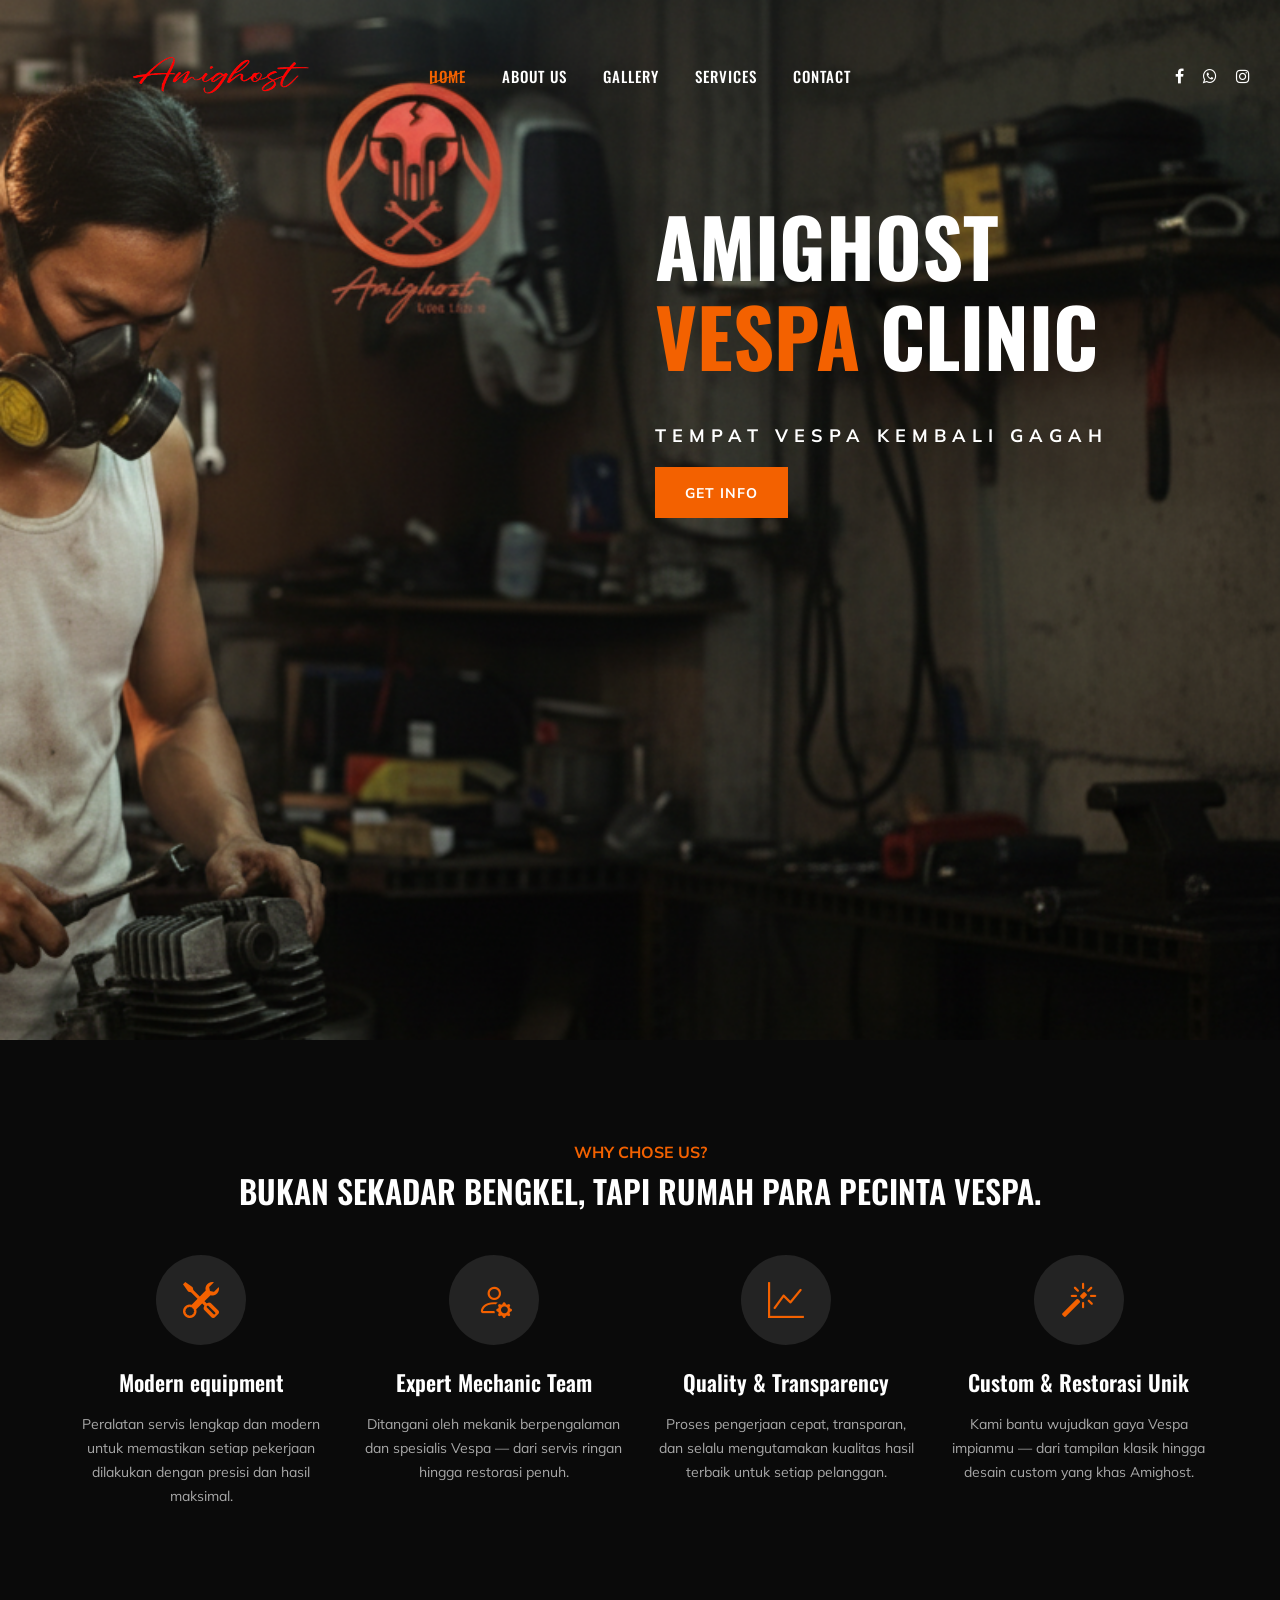
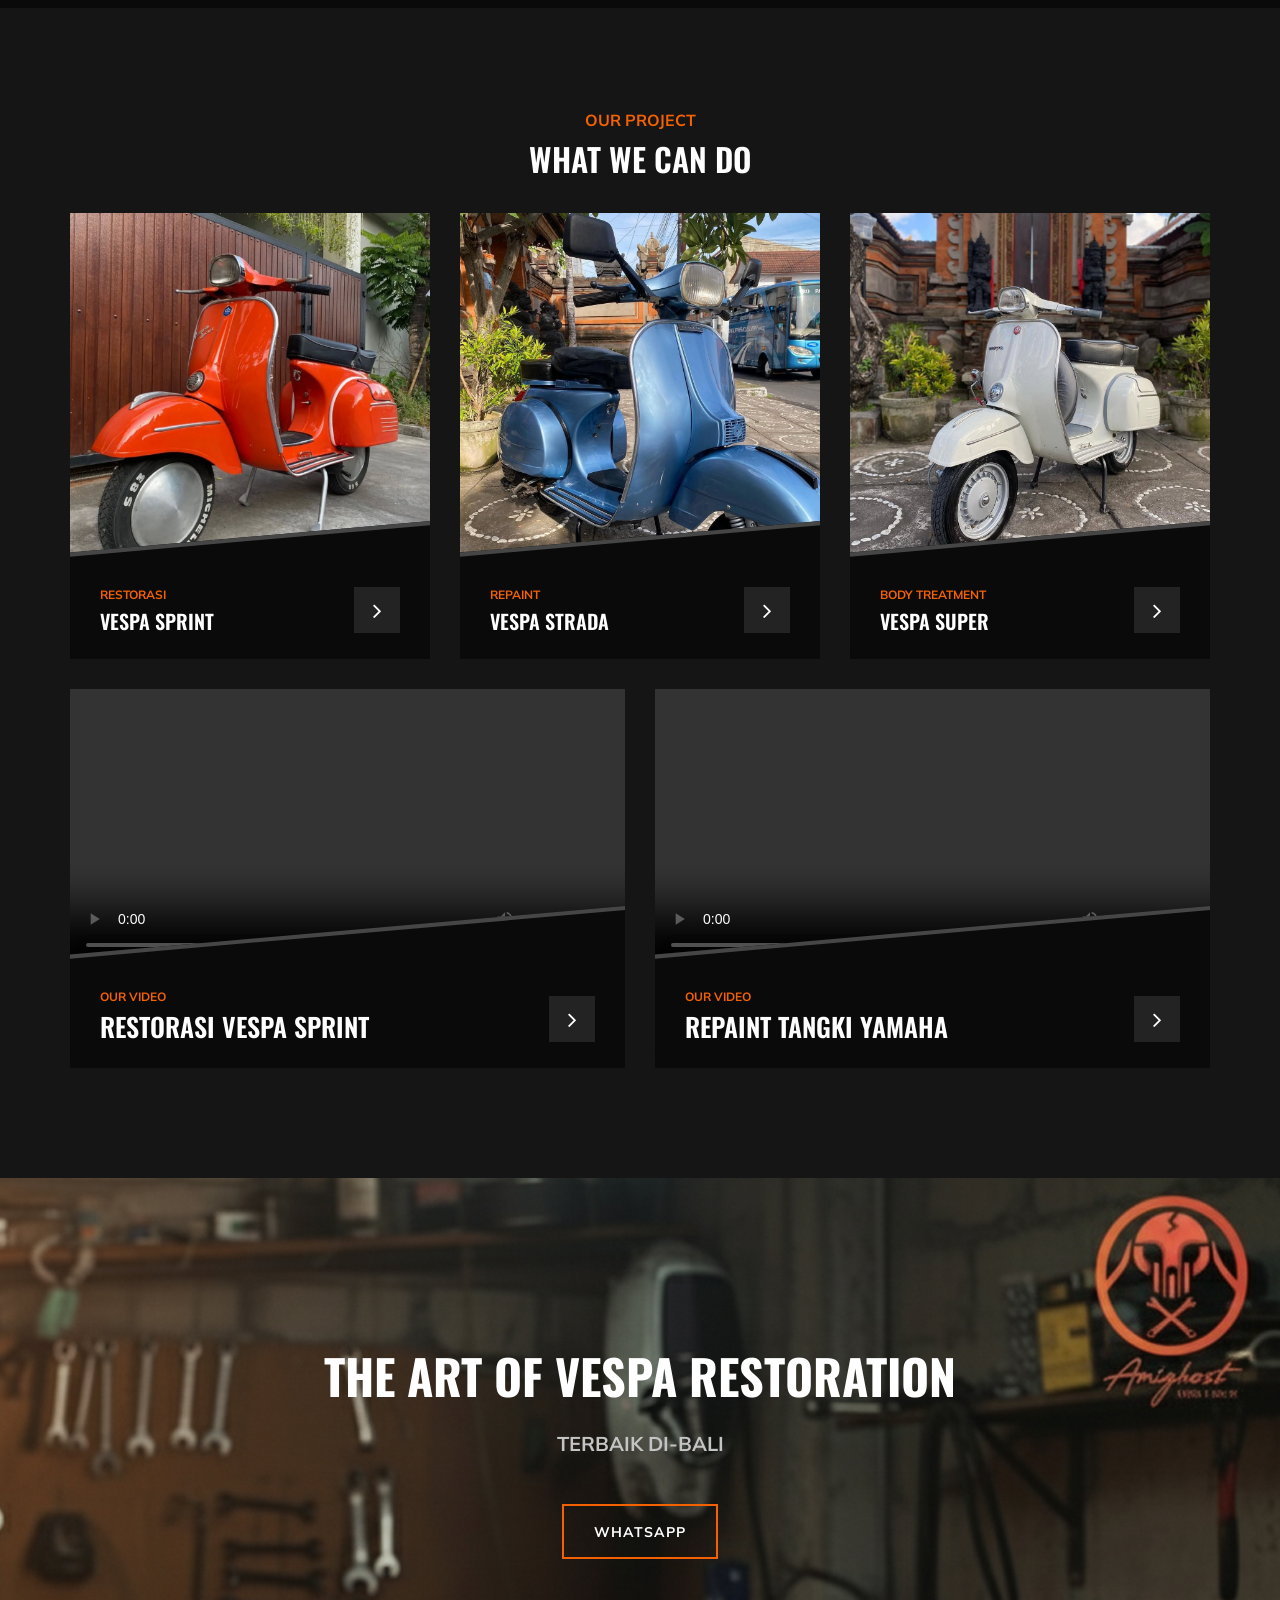
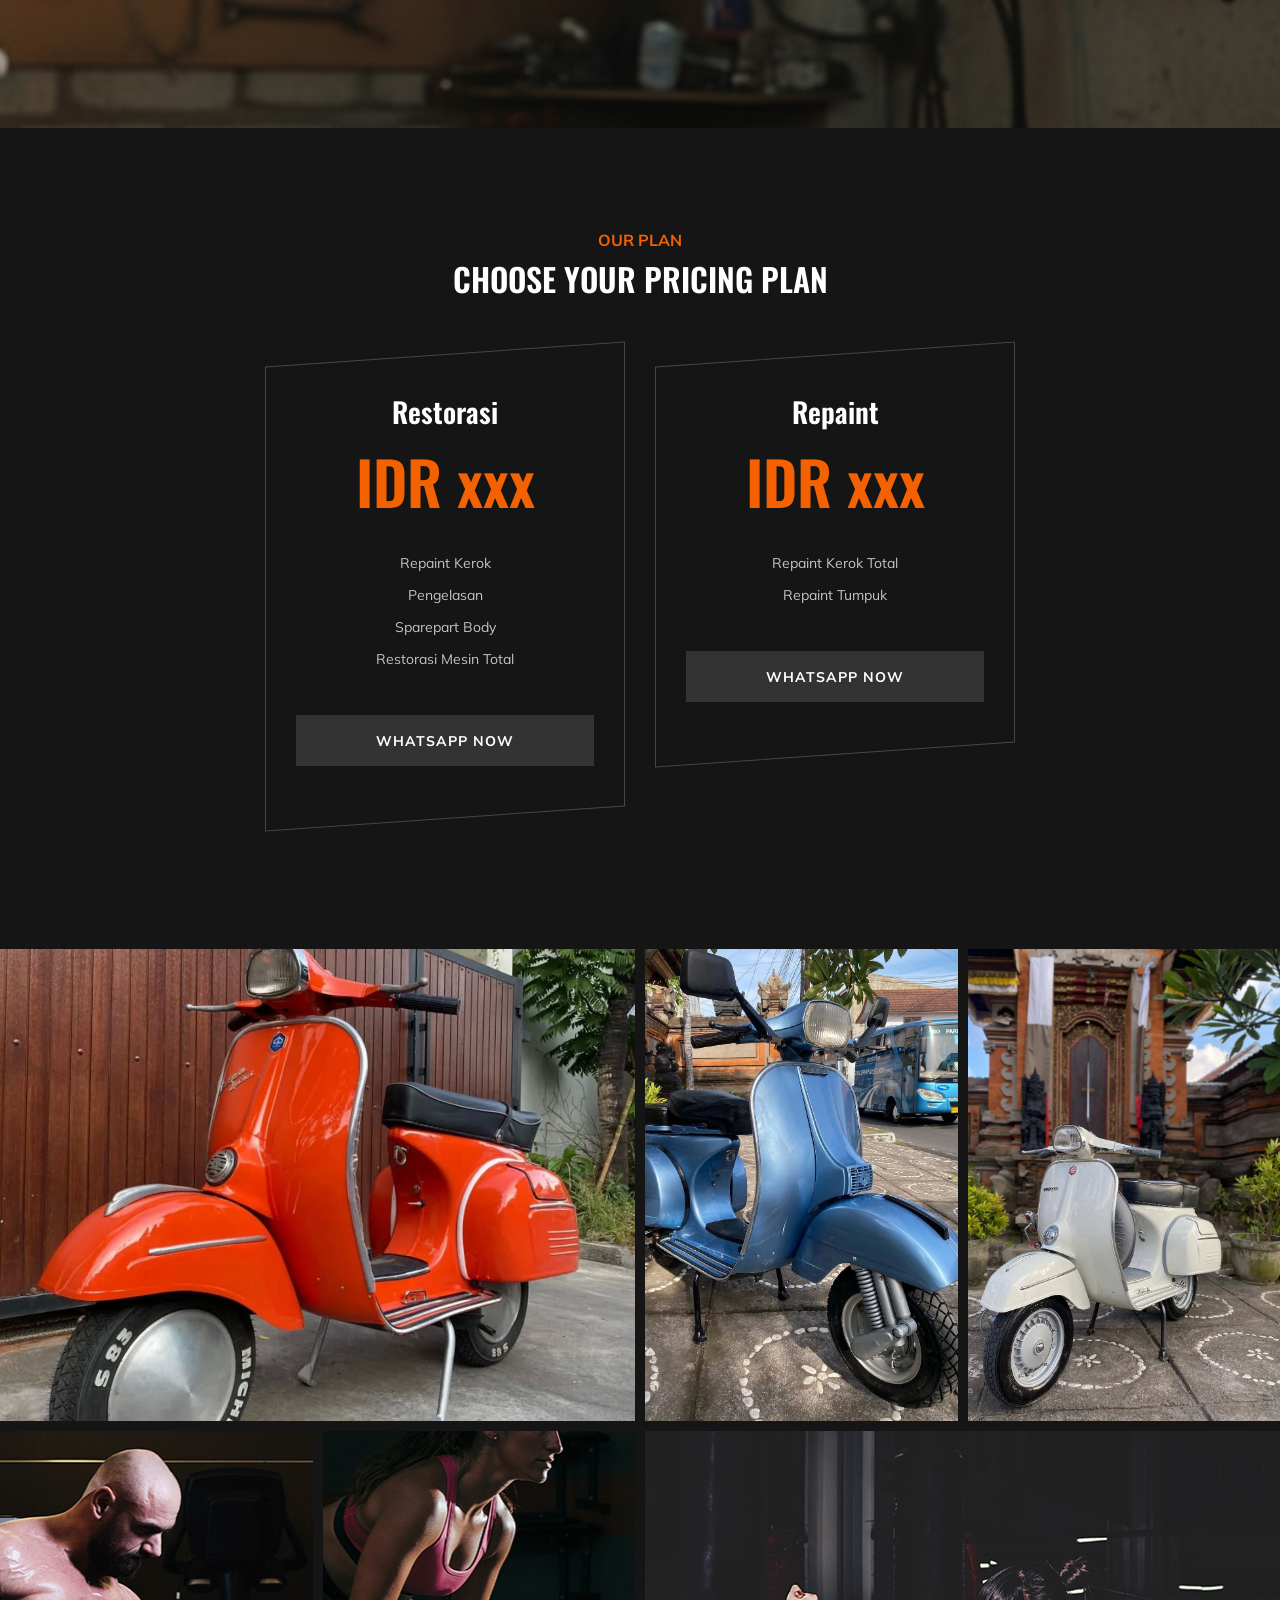
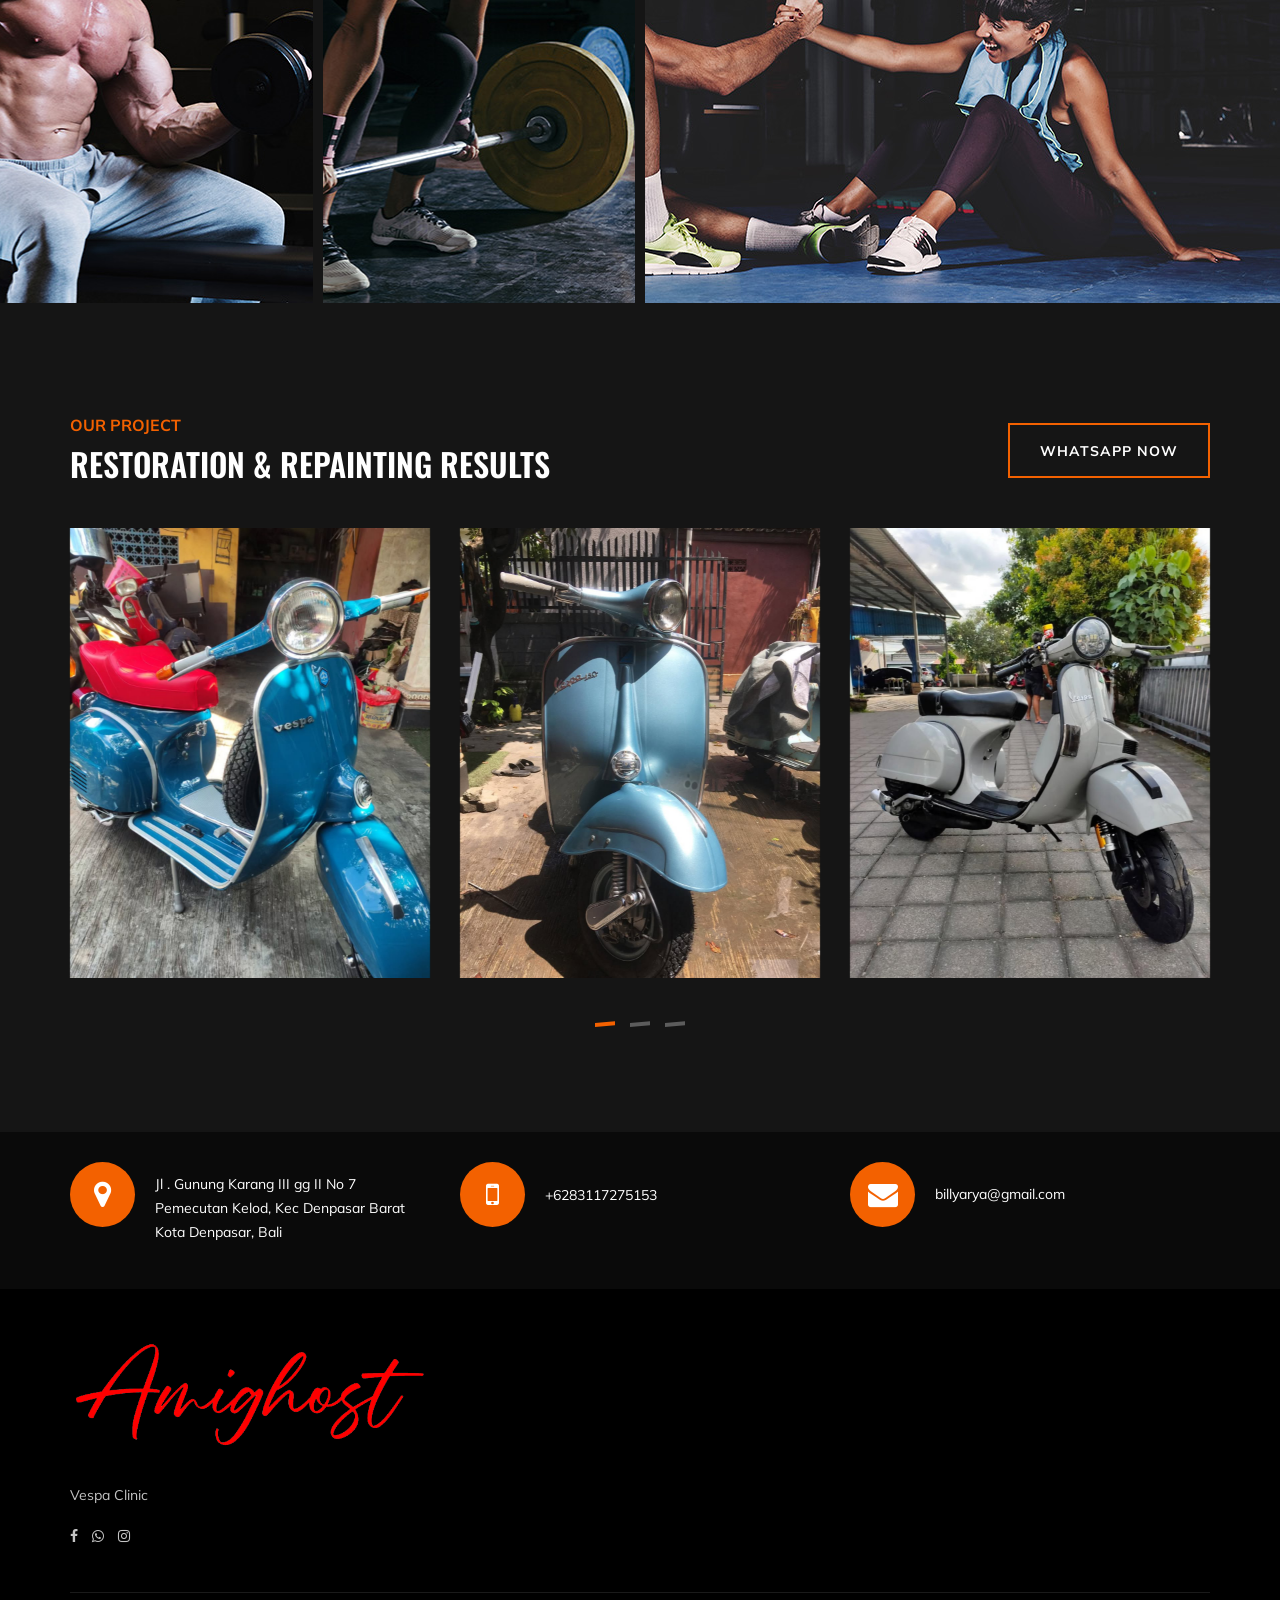
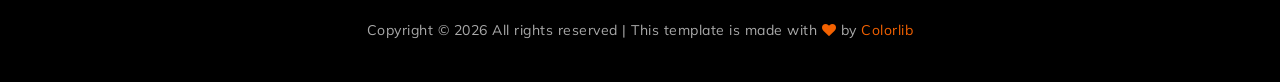
<file: index.html>
<!DOCTYPE html>
<html lang="zxx">
  <head>
    <meta charset="UTF-8" />
    <meta name="description" content="Gym Template" />
    <meta name="keywords" content="Gym, unica, creative, html" />
    <meta name="viewport" content="width=device-width, initial-scale=1.0" />
    <meta http-equiv="X-UA-Compatible" content="ie=edge" />
    <title>Amighost</title>

    <!-- Google Font -->
    <link
      href="https://fonts.googleapis.com/css?family=Muli:300,400,500,600,700,800,900&display=swap"
      rel="stylesheet"
    />
    <link
      href="https://fonts.googleapis.com/css?family=Oswald:300,400,500,600,700&display=swap"
      rel="stylesheet"
    />
    <link
      href="https://cdn.jsdelivr.net/npm/bootstrap-icons@1.11.3/font/bootstrap-icons.css"
      rel="stylesheet"
    />
    <!-- Css Styles -->
    <link rel="stylesheet" href="css/bootstrap.min.css" type="text/css" />
    <link rel="stylesheet" href="css/font-awesome.min.css" type="text/css" />
    <link rel="stylesheet" href="css/flaticon.css" type="text/css" />
    <link rel="stylesheet" href="css/owl.carousel.min.css" type="text/css" />
    <link rel="stylesheet" href="css/barfiller.css" type="text/css" />
    <link rel="stylesheet" href="css/magnific-popup.css" type="text/css" />
    <link rel="stylesheet" href="css/slicknav.min.css" type="text/css" />
    <link rel="stylesheet" href="css/style.css" type="text/css" />

    <!-- Bootstrap Icons -->
  </head>

  <body>
    <!-- Page Preloder -->
    <div id="preloder">
      <div class="loader"></div>
    </div>

    <!-- Offcanvas Menu Section Begin -->
    <div class="offcanvas-menu-overlay"></div>
    <div class="offcanvas-menu-wrapper">
      <div class="canvas-close">
        <i class="fa fa-close"></i>
      </div>
      <nav class="canvas-menu mobile-menu">
        <ul>
          <li><a href="./index.html">Home</a></li>
          <li><a href="./about-us.html">About Us</a></li>
          <li><a href="./classes.html">Gallery</a></li>
          <li><a href="./services.html">Services</a></li>
          <li><a href="./contact.html">Contact</a></li>
        </ul>
      </nav>
      <div id="mobile-menu-wrap"></div>
      <div class="canvas-social">
        <a href="https://www.facebook.com/billy.balivillage"
          ><i class="fa fa-facebook"></i
        ></a>
        <a href="https://wa.me/6283117275153"><i class="fa fa-whatsapp"></i></a>
        <a href="https://www.instagram.com/amighostvespaclinic/"
          ><i class="fa fa-instagram"></i
        ></a>
      </div>
    </div>
    <!-- Offcanvas Menu Section End -->

    <!-- Header Section Begin -->
    <header class="header-section">
      <div class="container-fluid">
        <div class="row">
          <div class="col-lg-3">
            <div class="logo">
              <a href="./index.html">
                <img src="img/amighost.png" alt="" height="41" width="182" />
              </a>
            </div>
          </div>
          <div class="col-lg-6">
            <nav class="nav-menu">
              <ul>
                <li class="active"><a href="./index.html">Home</a></li>
                <li><a href="./about-us.html">About Us</a></li>
                <li><a href="./class-details.html">Gallery</a></li>
                <li><a href="./services.html">Services</a></li>
                <li><a href="./contact.html">Contact</a></li>
              </ul>
            </nav>
          </div>
          <div class="col-lg-3">
            <div class="top-option">
              <div class="to-social">
                <a href="https://www.facebook.com/billy.balivillage"
                  ><i class="fa fa-facebook"></i
                ></a>
                <a href="https://wa.me/6283117275153"
                  ><i class="fa fa-whatsapp"></i
                ></a>
                <a href="https://www.instagram.com/amighostvespaclinic/"
                  ><i class="fa fa-instagram"></i
                ></a>
              </div>
            </div>
          </div>
        </div>
        <div class="canvas-open">
          <i class="fa fa-bars"></i>
        </div>
      </div>
    </header>
    <!-- Header End -->

    <!-- Hero Section Begin -->
    <section class="hero-section">
      <div class="hs-slider owl-carousel">
        <div class="hs-item set-bg" data-setbg="img/hero/kkk.png">
          <div class="container">
            <div class="row">
              <div class="col-lg-6 offset-lg-6">
                <div class="hi-text">
                  <h1>Amighost <strong>vespa </strong>clinic</h1>
                  <span>Tempat Vespa Kembali Gagah</span>
                  <a href="./about-us.html" class="primary-btn">Get info</a>
                </div>
              </div>
            </div>
          </div>
        </div>
      </div>
    </section>
    <!-- Hero Section End -->

    <!-- ChoseUs Section Begin -->
    <section class="choseus-section spad">
      <div class="container">
        <div class="row">
          <div class="col-lg-12">
            <div class="section-title">
              <span>Why chose us?</span>
              <h2>Bukan Sekadar Bengkel, Tapi Rumah Para Pecinta Vespa.</h2>
            </div>
          </div>
        </div>
        <div class="row">
          <div class="col-lg-3 col-sm-6">
            <div class="cs-item">
              <span class="bi bi-tools"></span>
              <h4>Modern equipment</h4>
              <p>
                Peralatan servis lengkap dan modern untuk memastikan setiap
                pekerjaan dilakukan dengan presisi dan hasil maksimal.
              </p>
            </div>
          </div>
          <div class="col-lg-3 col-sm-6">
            <div class="cs-item">
              <span class="bi bi-person-gear"></span>
              <h4>Expert Mechanic Team</h4>
              <p>
                Ditangani oleh mekanik berpengalaman dan spesialis Vespa — dari
                servis ringan hingga restorasi penuh.
              </p>
            </div>
          </div>
          <div class="col-lg-3 col-sm-6">
            <div class="cs-item">
              <span class="bi bi-graph-up"></span>
              <h4>Quality & Transparency</h4>
              <p>
                Proses pengerjaan cepat, transparan, dan selalu mengutamakan
                kualitas hasil terbaik untuk setiap pelanggan.
              </p>
            </div>
          </div>
          <div class="col-lg-3 col-sm-6">
            <div class="cs-item">
              <span class="bi bi-magic"></span>
              <h4>Custom & Restorasi Unik</h4>
              <p>
                Kami bantu wujudkan gaya Vespa impianmu — dari tampilan klasik
                hingga desain custom yang khas Amighost.
              </p>
            </div>
          </div>
        </div>
      </div>
    </section>
    <!-- ChoseUs Section End -->

    <!-- Classes Section Begin -->
    <section class="classes-section spad">
      <div class="container">
        <div class="row">
          <div class="col-lg-12">
            <div class="section-title">
              <span>Our Project</span>
              <h2>WHAT WE CAN DO</h2>
            </div>
          </div>
        </div>
        <div class="row">
          <div class="col-lg-4 col-md-6">
            <div class="class-item">
              <div class="ci-pic">
                <img src="img/1.jpg" alt="" />
              </div>
              <div class="ci-text">
                <span>Restorasi</span>
                <h5>Vespa Sprint</h5>
                <a href="https://wa.me/6283117275153"
                  ><i class="fa fa-angle-right"></i
                ></a>
              </div>
            </div>
          </div>
          <div class="col-lg-4 col-md-6">
            <div class="class-item">
              <div class="ci-pic">
                <img src="img/22.jpg" alt="" />
              </div>
              <div class="ci-text">
                <span>Repaint</span>
                <h5>Vespa Strada</h5>
                <a href="https://wa.me/6283117275153"
                  ><i class="fa fa-angle-right"></i
                ></a>
              </div>
            </div>
          </div>
          <div class="col-lg-4 col-md-6">
            <div class="class-item">
              <div class="ci-pic">
                <img src="img/33.jpg" alt="" />
              </div>
              <div class="ci-text">
                <span>Body Treatment</span>
                <h5>Vespa Super</h5>
                <a href="https://wa.me/6283117275153"
                  ><i class="fa fa-angle-right"></i
                ></a>
              </div>
            </div>
          </div>
          <div class="col-lg-6 col-md-6">
            <div class="class-item">
              <div class="ci-pic">
                <video width="100%" controls>
                  <source src="img/before.mp4" type="video/mp4" />
                  Browser Anda tidak mendukung pemutaran video.
                </video>
              </div>
              <div class="ci-text">
                <span>Our Video</span>
                <h4>Restorasi Vespa Sprint</h4>
                <a href="https://wa.me/6283117275153"
                  ><i class="fa fa-angle-right"></i
                ></a>
              </div>
            </div>
          </div>
          <div class="col-lg-6">
            <div class="class-item">
              <div class="ci-pic">
                <video width="100%" controls>
                  <source src="img/vid2.mp4" type="video/mp4" />
                  Browser Anda tidak mendukung pemutaran video.
                </video>
              </div>
              <div class="ci-text">
                <span>Our Video</span>
                <h4>Repaint Tangki Yamaha</h4>
                <a href="https://wa.me/6283117275153"
                  ><i class="fa fa-angle-right"></i
                ></a>
              </div>
            </div>
          </div>
        </div>
      </div>
    </section>
    <!-- ChoseUs Section End -->

    <!-- Banner Section Begin -->
    <section class="banner-section set-bg" data-setbg="img/banner1.jpg">
      <div class="container">
        <div class="row">
          <div class="col-lg-12 text-center">
            <div class="bs-text">
              <h2>THE ART OF VESPA RESTORATION</h2>
              <div class="bt-tips">Terbaik di-Bali</div>
              <a
                href="https://wa.me/6283117275153"
                class="primary-btn btn-normal"
                >WhatsApp</a
              >
            </div>
          </div>
        </div>
      </div>
    </section>
    <!-- Banner Section End -->

    <!-- Pricing Section Begin -->
    <section class="pricing-section spad">
      <div class="container">
        <div class="row">
          <div class="col-lg-12">
            <div class="section-title">
              <span>Our Plan</span>
              <h2>Choose your pricing plan</h2>
            </div>
          </div>
        </div>
        <div class="row justify-content-center">
          <div class="col-lg-4 col-md-8">
            <div class="ps-item">
              <h3>Restorasi</h3>
              <div class="pi-price">
                <h2>IDR xxx</h2>
              </div>
              <ul>
                <li>Repaint Kerok</li>
                <li>Pengelasan</li>
                <li>Sparepart Body</li>
                <li>Restorasi Mesin Total</li>
              </ul>
              <a
                href="https://wa.me/6283117275153"
                class="primary-btn pricing-btn"
                >Whatsapp now</a
              >
            </div>
          </div>
          <div class="col-lg-4 col-md-8">
            <div class="ps-item">
              <h3>Repaint</h3>
              <div class="pi-price">
                <h2>IDR xxx</h2>
              </div>
              <ul>
                <li>Repaint Kerok Total</li>
                <li>Repaint Tumpuk</li>
              </ul>
              <a
                href="https://wa.me/6283117275153"
                class="primary-btn pricing-btn"
                >Whatsapp now</a
              >
            </div>
          </div>
        </div>
      </div>
    </section>
    <!-- Pricing Section End -->

    <!-- Gallery Section Begin -->
    <div class="gallery-section">
      <div class="gallery">
        <div class="grid-sizer"></div>
        <div class="gs-item grid-wide set-bg" data-setbg="img/gallery/1.jpg">
          <a href="img/gallery/1.jpg" class="thumb-icon image-popup"
            ><i class="fa fa-picture-o"></i
          ></a>
        </div>
        <div class="gs-item set-bg" data-setbg="img/gallery/2.jpg">
          <a href="img/gallery/2.jpg" class="thumb-icon image-popup"
            ><i class="fa fa-picture-o"></i
          ></a>
        </div>
        <div class="gs-item set-bg" data-setbg="img/gallery/3.jpg">
          <a href="img/gallery/3.jpg" class="thumb-icon image-popup"
            ><i class="fa fa-picture-o"></i
          ></a>
        </div>
        <div class="gs-item set-bg" data-setbg="img/gallery/gallery-4.jpg">
          <a href="img/gallery/gallery-4.jpg" class="thumb-icon image-popup"
            ><i class="fa fa-picture-o"></i
          ></a>
        </div>
        <div class="gs-item set-bg" data-setbg="img/gallery/gallery-5.jpg">
          <a href="img/gallery/gallery-5.jpg" class="thumb-icon image-popup"
            ><i class="fa fa-picture-o"></i
          ></a>
        </div>
        <div
          class="gs-item grid-wide set-bg"
          data-setbg="img/gallery/gallery-6.jpg"
        >
          <a href="img/gallery/gallery-6.jpg" class="thumb-icon image-popup"
            ><i class="fa fa-picture-o"></i
          ></a>
        </div>
      </div>
    </div>
    <!-- Gallery Section End -->

    <!-- Team Section Begin -->
    <section class="team-section spad">
      <div class="container">
        <div class="row">
          <div class="col-lg-12">
            <div class="team-title">
              <div class="section-title">
                <span>Our Project</span>
                <h2>RESTORATION & REPAINTING RESULTS</h2>
              </div>
              <a href="https://wa.me/6283117275153" class="primary-btn btn-normal appoinment-btn"
                >WhatsApp Now</a
              >
            </div>
          </div>
        </div>
        <div class="row">
          <div class="ts-slider owl-carousel">
            <div class="col-lg-4">
              <div class="ts-item set-bg" data-setbg="img/team/1.heic">
                <div class="ts_text">
                  <h4>Full Restorasi</h4>
                  <span>Vespa Sprint</span>
                </div>
              </div>
            </div>
            <div class="col-lg-4">
              <div class="ts-item set-bg" data-setbg="img/team/2.jpg">
                <div class="ts_text">
                  <h4>Repaint</h4>
                  <span>Vespa PS Strada</span>
                </div>
              </div>
            </div>
            <div class="col-lg-4">
              <div class="ts-item set-bg" data-setbg="img/team/3.jpg">
                <div class="ts_text">
                  <h4>Full Restorasi</h4>
                  <span>Vespa PX</span>
                </div>
              </div>
            </div>
            <div class="col-lg-4">
              <div class="ts-item set-bg" data-setbg="img/team/4.jpg">
                <div class="ts_text">
                  <h4>Full Restorasi</h4>
                  <span>Vespa PX</span>
                </div>
              </div>
            </div>
            <div class="col-lg-4">
              <div class="ts-item set-bg" data-setbg="img/team/5.jpg">
                <div class="ts_text">
                  <h4>Full Restorasi</h4>
                  <span>Vespa Super</span>
                </div>
              </div>
            </div>
            <div class="col-lg-4">
              <div class="ts-item set-bg" data-setbg="img/team/6.jpg">
                <div class="ts_text">
                  <h4>Full Restorasi</h4>
                  <span>Vespa Super</span>
                </div>
              </div>
            </div>
          </div>
        </div>
      </div>
    </section>
    <!-- Team Section End -->

    <!-- Get In Touch Section Begin -->
    <div class="gettouch-section">
      <div class="container">
        <div class="row">
          <div class="col-md-4">
            <div class="gt-text">
              <i class="fa fa-map-marker"></i>
              <p>
                Jl . Gunung Karang III gg II No 7 <br />
                Pemecutan Kelod, Kec Denpasar Barat <br />
                Kota Denpasar, Bali
              </p>
            </div>
          </div>
          <div class="col-md-4">
            <div class="gt-text">
              <i class="fa fa-mobile"></i>
              <ul>
                <li>+6283117275153</li>
              </ul>
            </div>
          </div>
          <div class="col-md-4">
            <div class="gt-text email">
              <i class="fa fa-envelope"></i>
              <p>billyarya@gmail.com</p>
            </div>
          </div>
        </div>
      </div>
    </div>
    <!-- Get In Touch Section End -->

    <!-- Footer Section Begin -->
    <section class="footer-section">
      <div class="container">
        <div class="row">
          <div class="col-lg-4">
            <div class="fs-about">
              <div class="fa-logo">
                <a href="#"><img src="img/amighost.png" alt="" /></a>
              </div>
              <p>Vespa Clinic</p>
              <div class="fa-social">
                <a href="https://www.facebook.com/billy.balivillage"
                  ><i class="fa fa-facebook"></i
                ></a>
                <a href="https://wa.me/6283117275153"
                  ><i class="fa fa-whatsapp"></i
                ></a>
                <a href="https://www.instagram.com/amighostvespaclinic/"
                  ><i class="fa fa-instagram"></i
                ></a>
              </div>
            </div>
          </div>
        </div>
        <div class="row">
          <div class="col-lg-12 text-center">
            <div class="copyright-text">
              <p>
                <!-- Link back to Colorlib can't be removed. Template is licensed under CC BY 3.0. -->
                Copyright &copy;
                <script>
                  document.write(new Date().getFullYear());
                </script>
                All rights reserved | This template is made with
                <i class="fa fa-heart" aria-hidden="true"></i> by
                <a href="https://colorlib.com" target="_blank">Colorlib</a>
                <!-- Link back to Colorlib can't be removed. Template is licensed under CC BY 3.0. -->
              </p>
            </div>
          </div>
        </div>
      </div>
    </section>
    <!-- Footer Section End -->

    <!-- Search model Begin -->
    <div class="search-model">
      <div class="h-100 d-flex align-items-center justify-content-center">
        <div class="search-close-switch">+</div>
        <form class="search-model-form">
          <input type="text" id="search-input" placeholder="Search here....." />
        </form>
      </div>
    </div>
    <!-- Search model end -->

    <!-- Js Plugins -->
    <script src="js/jquery-3.3.1.min.js"></script>
    <script src="js/bootstrap.min.js"></script>
    <script src="js/jquery.magnific-popup.min.js"></script>
    <script src="js/masonry.pkgd.min.js"></script>
    <script src="js/jquery.barfiller.js"></script>
    <script src="js/jquery.slicknav.js"></script>
    <script src="js/owl.carousel.min.js"></script>
    <script src="js/main.js"></script>
  </body>
</html>
</file>
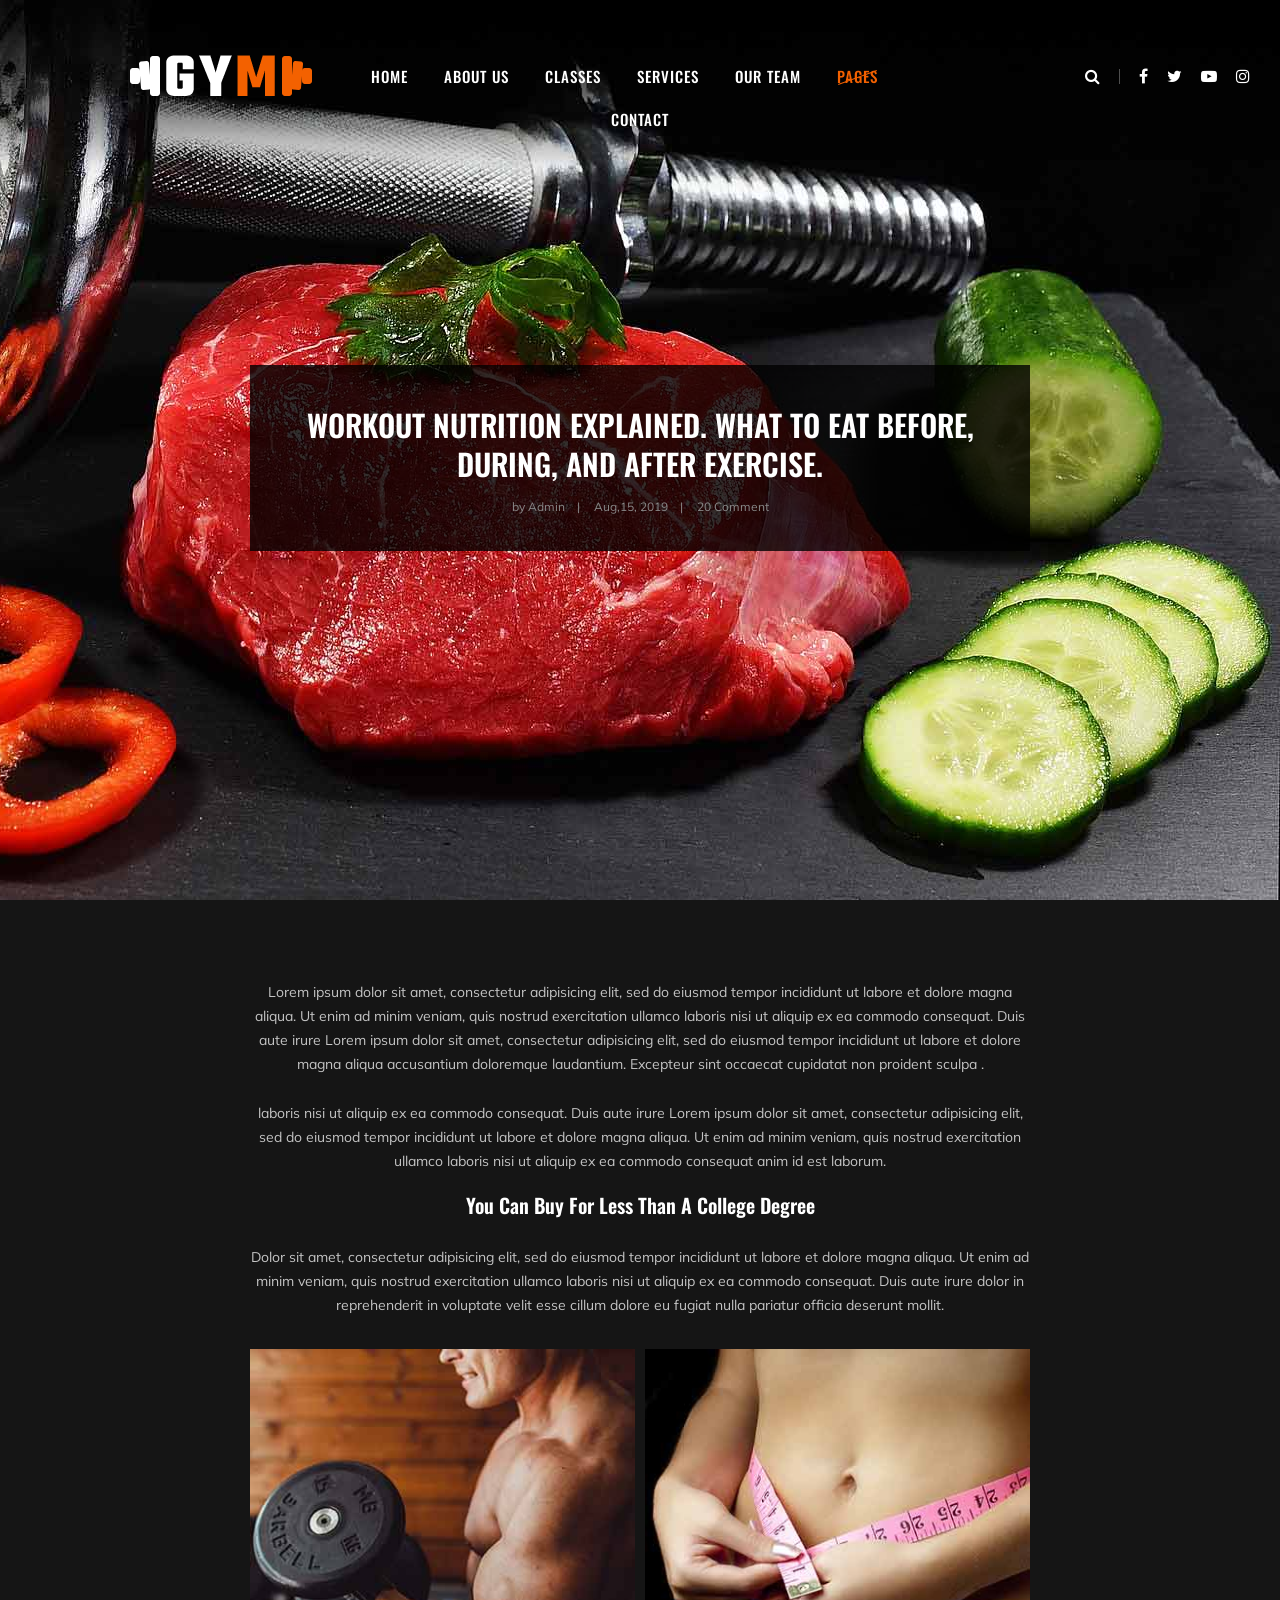
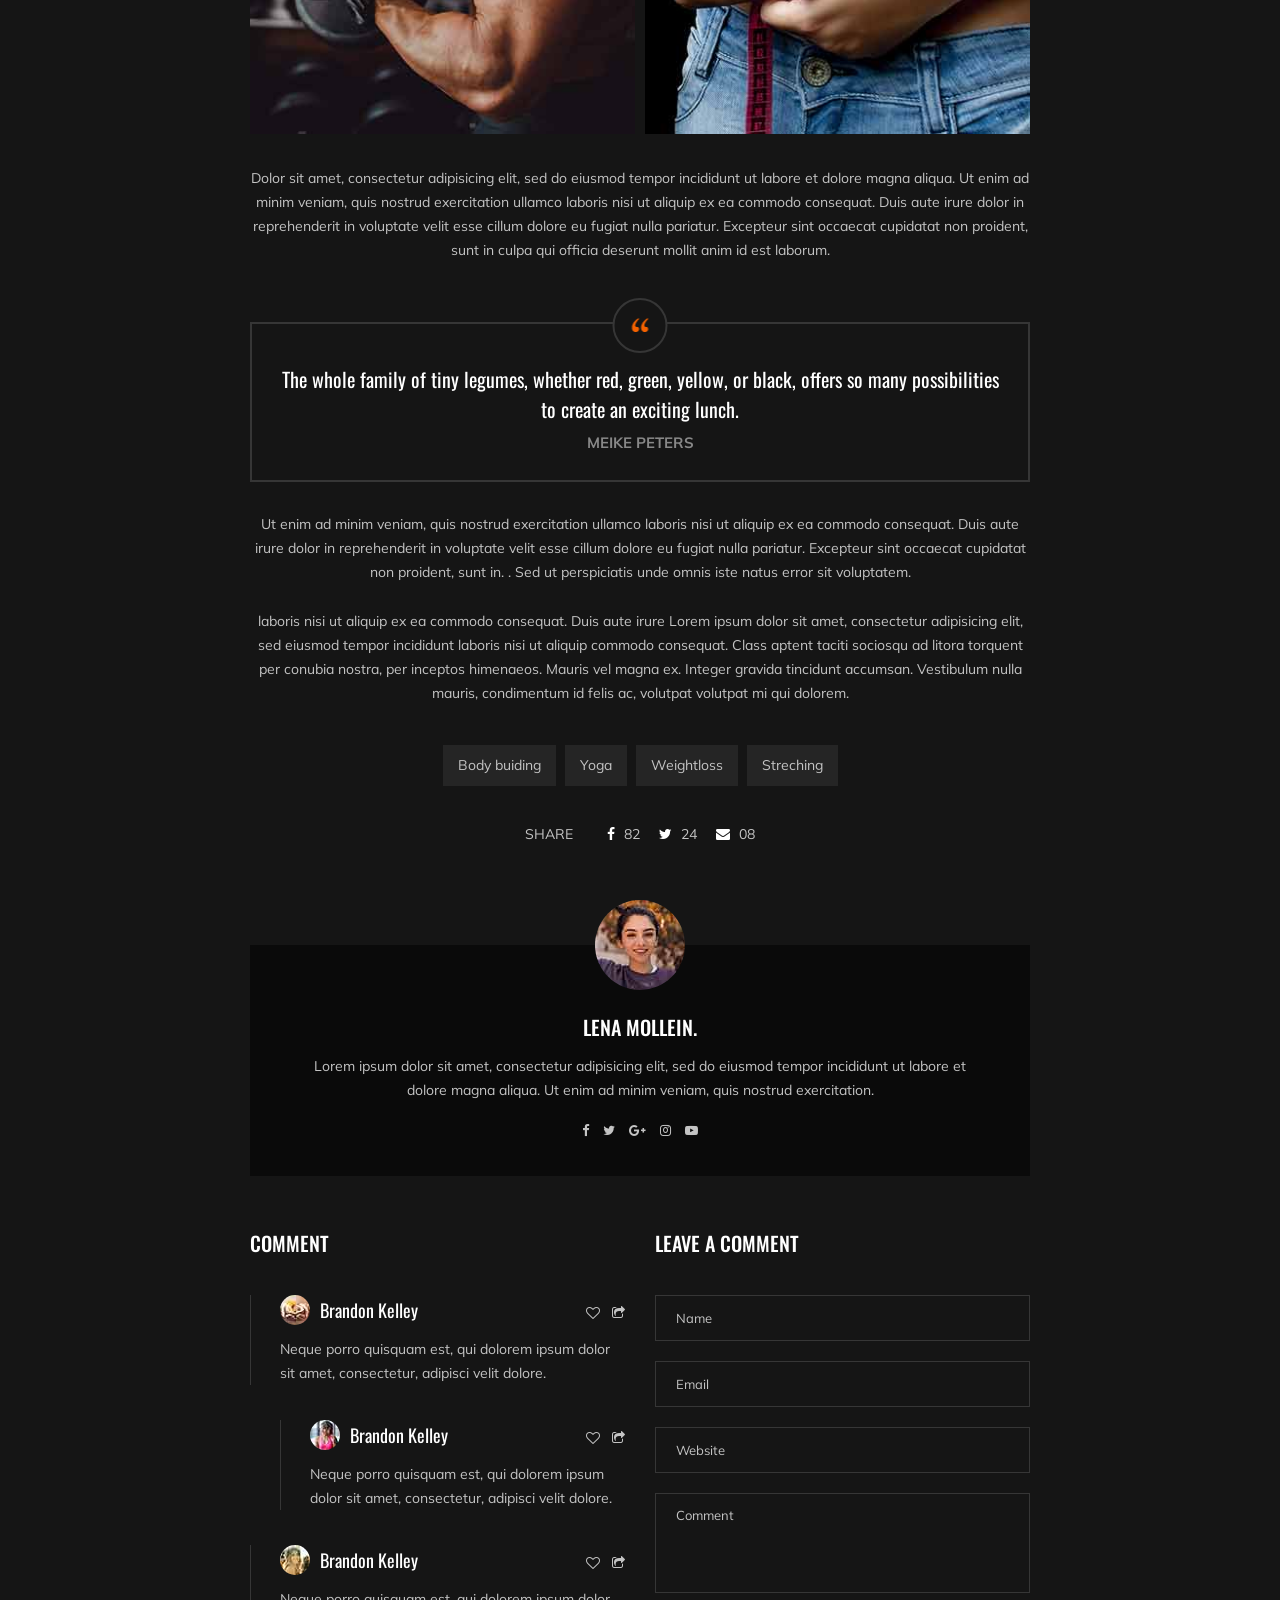
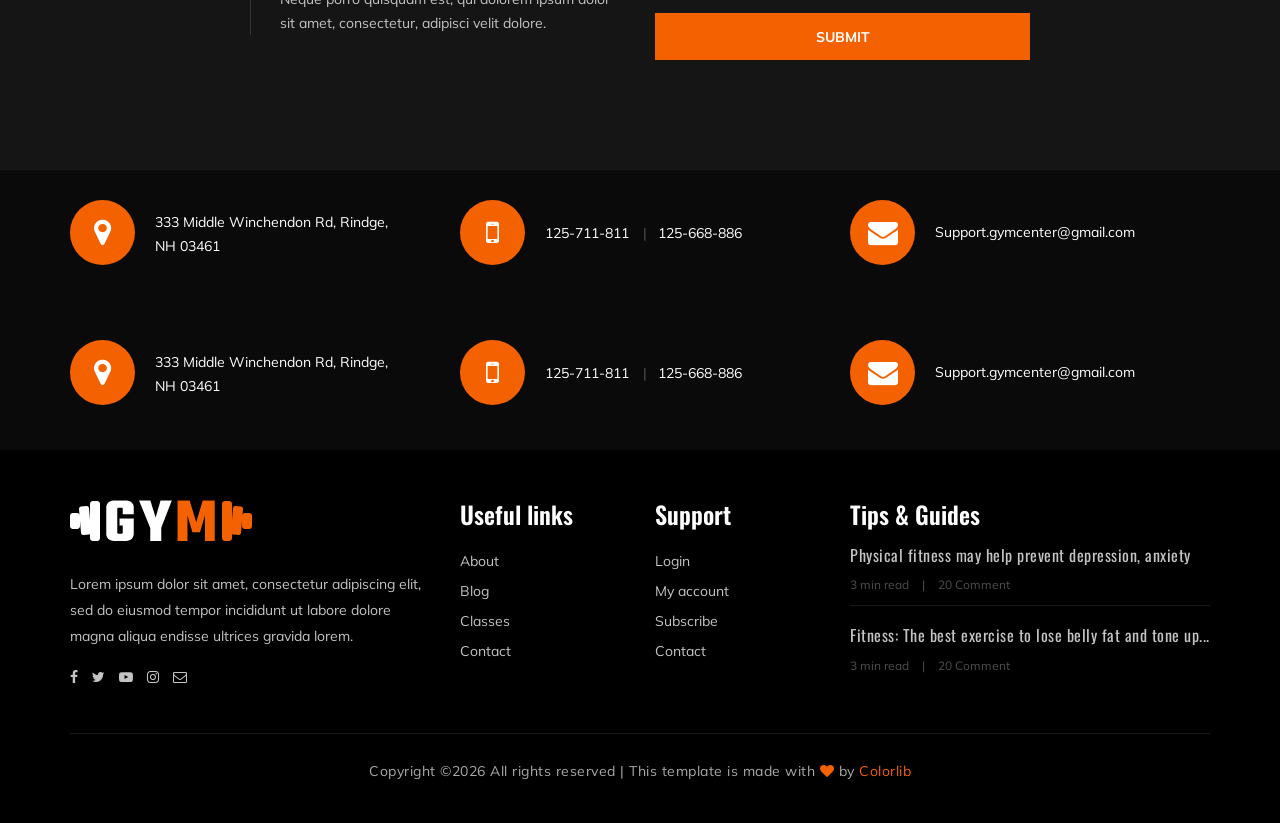
<file: blog-details.html>
<!DOCTYPE html>
<html lang="zxx">

<head>
    <meta charset="UTF-8">
    <meta name="description" content="Gym Template">
    <meta name="keywords" content="Gym, unica, creative, html">
    <meta name="viewport" content="width=device-width, initial-scale=1.0">
    <meta http-equiv="X-UA-Compatible" content="ie=edge">
    <title>Gym | Template</title>

    <!-- Google Font -->
    <link href="https://fonts.googleapis.com/css?family=Muli:300,400,500,600,700,800,900&display=swap" rel="stylesheet">
    <link href="https://fonts.googleapis.com/css?family=Oswald:300,400,500,600,700&display=swap" rel="stylesheet">

    <!-- Css Styles -->
    <link rel="stylesheet" href="css/bootstrap.min.css" type="text/css">
    <link rel="stylesheet" href="css/font-awesome.min.css" type="text/css">
    <link rel="stylesheet" href="css/flaticon.css" type="text/css">
    <link rel="stylesheet" href="css/owl.carousel.min.css" type="text/css">
    <link rel="stylesheet" href="css/barfiller.css" type="text/css">
    <link rel="stylesheet" href="css/magnific-popup.css" type="text/css">
    <link rel="stylesheet" href="css/slicknav.min.css" type="text/css">
    <link rel="stylesheet" href="css/style.css" type="text/css">
</head>

<body>
    <!-- Page Preloder -->
    <div id="preloder">
        <div class="loader"></div>
    </div>

    <!-- Offcanvas Menu Section Begin -->
    <div class="offcanvas-menu-overlay"></div>
    <div class="offcanvas-menu-wrapper">
        <div class="canvas-close">
            <i class="fa fa-close"></i>
        </div>
        <div class="canvas-search search-switch">
            <i class="fa fa-search"></i>
        </div>
        <nav class="canvas-menu mobile-menu">
            <ul>
                <li><a href="./index.html">Home</a></li>
                <li><a href="./about-us.html">About Us</a></li>
                <li><a href="./class-details.html">Classes</a></li>
                <li><a href="./services.html">Services</a></li>
                <li><a href="./team.html">Our Team</a></li>
                <li><a href="#">Pages</a>
                    <ul class="dropdown">
                        <li><a href="./about-us.html">About us</a></li>
                        <li><a href="./class-timetable.html">Classes timetable</a></li>
                        <li><a href="./bmi-calculator.html">Bmi calculate</a></li>
                        <li><a href="./team.html">Our team</a></li>
                        <li><a href="./gallery.html">Gallery</a></li>
                        <li><a href="./blog.html">Our blog</a></li>
                        <li><a href="./404.html">404</a></li>
                    </ul>
                </li>
                <li><a href="./contact.html">Contact</a></li>
            </ul>
        </nav>
        <div id="mobile-menu-wrap"></div>
        <div class="canvas-social">
            <a href="#"><i class="fa fa-facebook"></i></a>
            <a href="#"><i class="fa fa-twitter"></i></a>
            <a href="#"><i class="fa fa-youtube-play"></i></a>
            <a href="#"><i class="fa fa-instagram"></i></a>
        </div>
    </div>
    <!-- Offcanvas Menu Section End -->

    <!-- Header Section Begin -->
    <header class="header-section">
        <div class="container-fluid">
            <div class="row">
                <div class="col-lg-3">
                    <div class="logo">
                        <a href="./index.html">
                            <img src="img/logo.png" alt="">
                        </a>
                    </div>
                </div>
                <div class="col-lg-6">
                    <nav class="nav-menu">
                        <ul>
                            <li><a href="./index.html">Home</a></li>
                            <li><a href="./about-us.html">About Us</a></li>
                            <li><a href="./class-details.html">Classes</a></li>
                            <li><a href="./services.html">Services</a></li>
                            <li><a href="./team.html">Our Team</a></li>
                            <li class="active"><a href="#">Pages</a>
                                <ul class="dropdown">
                                    <li><a href="./about-us.html">About us</a></li>
                                    <li><a href="./class-timetable.html">Classes timetable</a></li>
                                    <li><a href="./bmi-calculator.html">Bmi calculate</a></li>
                                    <li><a href="./team.html">Our team</a></li>
                                    <li><a href="./gallery.html">Gallery</a></li>
                                    <li><a href="./blog.html">Our blog</a></li>
                                    <li><a href="./404.html">404</a></li>
                                </ul>
                            </li>
                            <li><a href="./contact.html">Contact</a></li>
                        </ul>
                    </nav>
                </div>
                <div class="col-lg-3">
                    <div class="top-option">
                        <div class="to-search search-switch">
                            <i class="fa fa-search"></i>
                        </div>
                        <div class="to-social">
                            <a href="#"><i class="fa fa-facebook"></i></a>
                            <a href="#"><i class="fa fa-twitter"></i></a>
                            <a href="#"><i class="fa fa-youtube-play"></i></a>
                            <a href="#"><i class="fa fa-instagram"></i></a>
                        </div>
                    </div>
                </div>
            </div>
            <div class="canvas-open">
                <i class="fa fa-bars"></i>
            </div>
        </div>
    </header>
    <!-- Header End -->

    <!-- Blog Details Hero Section Begin -->
    <section class="blog-details-hero set-bg" data-setbg="img/blog/details/details-hero.jpg">
        <div class="container">
            <div class="row">
                <div class="col-lg-8 p-0 m-auto">
                    <div class="bh-text">
                        <h3>Workout nutrition explained. What to eat before, during, and after exercise.</h3>
                        <ul>
                            <li>by Admin</li>
                            <li>Aug,15, 2019</li>
                            <li>20 Comment</li>
                        </ul>
                    </div>
                </div>
            </div>
        </div>
    </section>
    <!-- Blog Details Hero Section End -->

    <!-- Blog Details Section Begin -->
    <section class="blog-details-section spad">
        <div class="container">
            <div class="row">
                <div class="col-lg-8 p-0 m-auto">
                    <div class="blog-details-text">
                        <div class="blog-details-title">
                            <p>Lorem ipsum dolor sit amet, consectetur adipisicing elit, sed do eiusmod tempor
                                incididunt ut labore et dolore magna aliqua. Ut enim ad minim veniam, quis nostrud
                                exercitation ullamco laboris nisi ut aliquip ex ea commodo consequat. Duis aute irure
                                Lorem ipsum dolor sit amet, consectetur adipisicing elit, sed do eiusmod tempor
                                incididunt ut labore et dolore magna aliqua accusantium doloremque laudantium. Excepteur
                                sint occaecat cupidatat non proident sculpa .</p>
                            <p>laboris nisi ut aliquip ex ea commodo consequat. Duis aute irure Lorem ipsum dolor sit
                                amet, consectetur adipisicing elit, sed do eiusmod tempor incididunt ut labore et dolore
                                magna aliqua. Ut enim ad minim veniam, quis nostrud exercitation ullamco laboris nisi ut
                                aliquip ex ea commodo consequat anim id est laborum.</p>
                            <h5>You Can Buy For Less Than A College Degree</h5>
                            <p>Dolor sit amet, consectetur adipisicing elit, sed do eiusmod tempor incididunt ut labore
                                et dolore magna aliqua. Ut enim ad minim veniam, quis nostrud exercitation ullamco
                                laboris nisi ut aliquip ex ea commodo consequat. Duis aute irure dolor in reprehenderit
                                in voluptate velit esse cillum dolore eu fugiat nulla pariatur officia deserunt mollit.
                            </p>
                        </div>
                        <div class="blog-details-pic">
                            <div class="blog-details-pic-item">
                                <img src="img/blog/details/details-1.jpg" alt="">
                            </div>
                            <div class="blog-details-pic-item">
                                <img src="img/blog/details/details-2.jpg" alt="">
                            </div>
                        </div>
                        <div class="blog-details-desc">
                            <p>Dolor sit amet, consectetur adipisicing elit, sed do eiusmod tempor incididunt ut labore
                                et dolore magna aliqua. Ut enim ad minim veniam, quis nostrud exercitation ullamco
                                laboris nisi ut aliquip ex ea commodo consequat. Duis aute irure dolor in reprehenderit
                                in voluptate velit esse cillum dolore eu fugiat nulla pariatur. Excepteur sint occaecat
                                cupidatat non proident, sunt in culpa qui officia deserunt mollit anim id est laborum.
                            </p>
                        </div>
                        <div class="blog-details-quote">
                            <div class="quote-icon">
                                <img src="img/blog/details/quote-left.png" alt="">
                            </div>
                            <h5>The whole family of tiny legumes, whether red, green, yellow, or black, offers so many
                                possibilities to create an exciting lunch.</h5>
                            <span>MEIKE PETERS</span>
                        </div>
                        <div class="blog-details-more-desc">
                            <p>Ut enim ad minim veniam, quis nostrud exercitation ullamco laboris nisi ut aliquip ex ea
                                commodo consequat. Duis aute irure dolor in reprehenderit in voluptate velit esse cillum
                                dolore eu fugiat nulla pariatur. Excepteur sint occaecat cupidatat non proident, sunt
                                in. . Sed ut perspiciatis unde omnis iste natus error sit voluptatem.</p>
                            <p>laboris nisi ut aliquip ex ea commodo consequat. Duis aute irure Lorem ipsum dolor sit
                                amet, consectetur adipisicing elit, sed eiusmod tempor incididunt laboris nisi ut
                                aliquip commodo consequat. Class aptent taciti sociosqu ad litora torquent per conubia
                                nostra, per inceptos himenaeos. Mauris vel magna ex. Integer gravida tincidunt accumsan.
                                Vestibulum nulla mauris, condimentum id felis ac, volutpat volutpat mi qui dolorem.</p>
                        </div>
                        <div class="blog-details-tag-share">
                            <div class="tags">
                                <a href="#">Body buiding</a>
                                <a href="#">Yoga</a>
                                <a href="#">Weightloss</a>
                                <a href="#">Streching</a>
                            </div>
                            <div class="share">
                                <span>Share</span>
                                <a href="#"><i class="fa fa-facebook"></i> 82</a>
                                <a href="#"><i class="fa fa-twitter"></i> 24</a>
                                <a href="#"><i class="fa fa-envelope"></i> 08</a>
                            </div>
                        </div>
                        <div class="blog-details-author">
                            <div class="ba-pic">
                                <img src="img/blog/details/blog-profile.jpg" alt="">
                            </div>
                            <div class="ba-text">
                                <h5>Lena Mollein.</h5>
                                <p>Lorem ipsum dolor sit amet, consectetur adipisicing elit, sed do eiusmod tempor
                                    incididunt ut labore et dolore magna aliqua. Ut enim ad minim veniam, quis nostrud
                                    exercitation.</p>
                                <div class="bp-social">
                                    <a href="#"><i class="fa fa-facebook"></i></a>
                                    <a href="#"><i class="fa fa-twitter"></i></a>
                                    <a href="#"><i class="fa fa-google-plus"></i></a>
                                    <a href="#"><i class="fa fa-instagram"></i></a>
                                    <a href="#"><i class="fa fa-youtube-play"></i></a>
                                </div>
                            </div>
                        </div>
                        <div class="row">
                            <div class="col-lg-6">
                                <div class="comment-option">
                                    <h5 class="co-title">Comment</h5>
                                    <div class="co-item">
                                        <div class="co-widget">
                                            <a href="#"><i class="fa fa-heart-o"></i></a>
                                            <a href="#"><i class="fa fa-share-square-o"></i></a>
                                        </div>
                                        <div class="co-pic">
                                            <img src="img/blog/details/comment-1.jpg" alt="">
                                            <h5>Brandon Kelley</h5>
                                        </div>
                                        <div class="co-text">
                                            <p>Neque porro quisquam est, qui dolorem ipsum dolor sit amet, consectetur,
                                                adipisci velit dolore.</p>
                                        </div>
                                    </div>
                                    <div class="co-item reply-comment">
                                        <div class="co-widget">
                                            <a href="#"><i class="fa fa-heart-o"></i></a>
                                            <a href="#"><i class="fa fa-share-square-o"></i></a>
                                        </div>
                                        <div class="co-pic">
                                            <img src="img/blog/details/comment-2.jpg" alt="">
                                            <h5>Brandon Kelley</h5>
                                        </div>
                                        <div class="co-text">
                                            <p>Neque porro quisquam est, qui dolorem ipsum dolor sit amet, consectetur,
                                                adipisci velit dolore.</p>
                                        </div>
                                    </div>
                                    <div class="co-item">
                                        <div class="co-widget">
                                            <a href="#"><i class="fa fa-heart-o"></i></a>
                                            <a href="#"><i class="fa fa-share-square-o"></i></a>
                                        </div>
                                        <div class="co-pic">
                                            <img src="img/blog/details/comment-3.jpg" alt="">
                                            <h5>Brandon Kelley</h5>
                                        </div>
                                        <div class="co-text">
                                            <p>Neque porro quisquam est, qui dolorem ipsum dolor sit amet, consectetur,
                                                adipisci velit dolore.</p>
                                        </div>
                                    </div>
                                </div>
                            </div>
                            <div class="col-lg-6">
                                <div class="leave-comment">
                                    <h5>Leave a comment</h5>
                                    <form action="#">
                                        <input type="text" placeholder="Name">
                                        <input type="text" placeholder="Email">
                                        <input type="text" placeholder="Website">
                                        <textarea placeholder="Comment"></textarea>
                                        <button type="submit">Submit</button>
                                    </form>
                                </div>
                            </div>
                        </div>
                    </div>
                </div>
            </div>
        </div>
    </section>
    <!-- Blog Details Section End -->

    <!-- Get In Touch Section Begin -->
    <div class="gettouch-section">
        <div class="container">
            <div class="row">
                <div class="col-lg-4">
                    <div class="gt-text">
                        <i class="fa fa-map-marker"></i>
                        <p>333 Middle Winchendon Rd, Rindge,<br/> NH 03461</p>
                    </div>
                </div>
                <div class="col-lg-4">
                    <div class="gt-text">
                        <i class="fa fa-mobile"></i>
                        <ul>
                            <li>125-711-811</li>
                            <li>125-668-886</li>
                        </ul>
                    </div>
                </div>
                <div class="col-lg-4">
                    <div class="gt-text email">
                        <i class="fa fa-envelope"></i>
                        <p>Support.gymcenter@gmail.com</p>
                    </div>
                </div>
            </div>
        </div>
    </div>
    <!-- Get In Touch Section End -->

    <!-- Get In Touch Section Begin -->
    <div class="gettouch-section">
        <div class="container">
            <div class="row">
                <div class="col-md-4">
                    <div class="gt-text">
                        <i class="fa fa-map-marker"></i>
                        <p>333 Middle Winchendon Rd, Rindge,<br/> NH 03461</p>
                    </div>
                </div>
                <div class="col-md-4">
                    <div class="gt-text">
                        <i class="fa fa-mobile"></i>
                        <ul>
                            <li>125-711-811</li>
                            <li>125-668-886</li>
                        </ul>
                    </div>
                </div>
                <div class="col-md-4">
                    <div class="gt-text email">
                        <i class="fa fa-envelope"></i>
                        <p>Support.gymcenter@gmail.com</p>
                    </div>
                </div>
            </div>
        </div>
    </div>
    <!-- Get In Touch Section End -->

    <!-- Footer Section Begin -->
    <section class="footer-section">
        <div class="container">
            <div class="row">
                <div class="col-lg-4">
                    <div class="fs-about">
                        <div class="fa-logo">
                            <a href="#"><img src="img/logo.png" alt=""></a>
                        </div>
                        <p>Lorem ipsum dolor sit amet, consectetur adipiscing elit, sed do eiusmod tempor incididunt ut
                            labore dolore magna aliqua endisse ultrices gravida lorem.</p>
                        <div class="fa-social">
                            <a href="#"><i class="fa fa-facebook"></i></a>
                            <a href="#"><i class="fa fa-twitter"></i></a>
                            <a href="#"><i class="fa fa-youtube-play"></i></a>
                            <a href="#"><i class="fa fa-instagram"></i></a>
                            <a href="#"><i class="fa  fa-envelope-o"></i></a>
                        </div>
                    </div>
                </div>
                <div class="col-lg-2 col-md-3 col-sm-6">
                    <div class="fs-widget">
                        <h4>Useful links</h4>
                        <ul>
                            <li><a href="#">About</a></li>
                            <li><a href="#">Blog</a></li>
                            <li><a href="#">Classes</a></li>
                            <li><a href="#">Contact</a></li>
                        </ul>
                    </div>
                </div>
                <div class="col-lg-2 col-md-3 col-sm-6">
                    <div class="fs-widget">
                        <h4>Support</h4>
                        <ul>
                            <li><a href="#">Login</a></li>
                            <li><a href="#">My account</a></li>
                            <li><a href="#">Subscribe</a></li>
                            <li><a href="#">Contact</a></li>
                        </ul>
                    </div>
                </div>
                <div class="col-lg-4 col-md-6">
                    <div class="fs-widget">
                        <h4>Tips & Guides</h4>
                        <div class="fw-recent">
                            <h6><a href="#">Physical fitness may help prevent depression, anxiety</a></h6>
                            <ul>
                                <li>3 min read</li>
                                <li>20 Comment</li>
                            </ul>
                        </div>
                        <div class="fw-recent">
                            <h6><a href="#">Fitness: The best exercise to lose belly fat and tone up...</a></h6>
                            <ul>
                                <li>3 min read</li>
                                <li>20 Comment</li>
                            </ul>
                        </div>
                    </div>
                </div>
            </div>
            <div class="row">
                <div class="col-lg-12 text-center">
                    <div class="copyright-text">
                        <p><!-- Link back to Colorlib can't be removed. Template is licensed under CC BY 3.0. -->
  Copyright &copy;<script>document.write(new Date().getFullYear());</script> All rights reserved | This template is made with <i class="fa fa-heart" aria-hidden="true"></i> by <a href="https://colorlib.com" target="_blank">Colorlib</a>
  <!-- Link back to Colorlib can't be removed. Template is licensed under CC BY 3.0. --></p>
                    </div>
                </div>
            </div>
        </div>
    </section>
    <!-- Footer Section End -->

    <!-- Js Plugins -->
    <script src="js/jquery-3.3.1.min.js"></script>
    <script src="js/bootstrap.min.js"></script>
    <script src="js/jquery.magnific-popup.min.js"></script>
    <script src="js/masonry.pkgd.min.js"></script>
    <script src="js/jquery.barfiller.js"></script>
    <script src="js/jquery.slicknav.js"></script>
    <script src="js/owl.carousel.min.js"></script>
    <script src="js/main.js"></script>



</body>

</html>
</file>
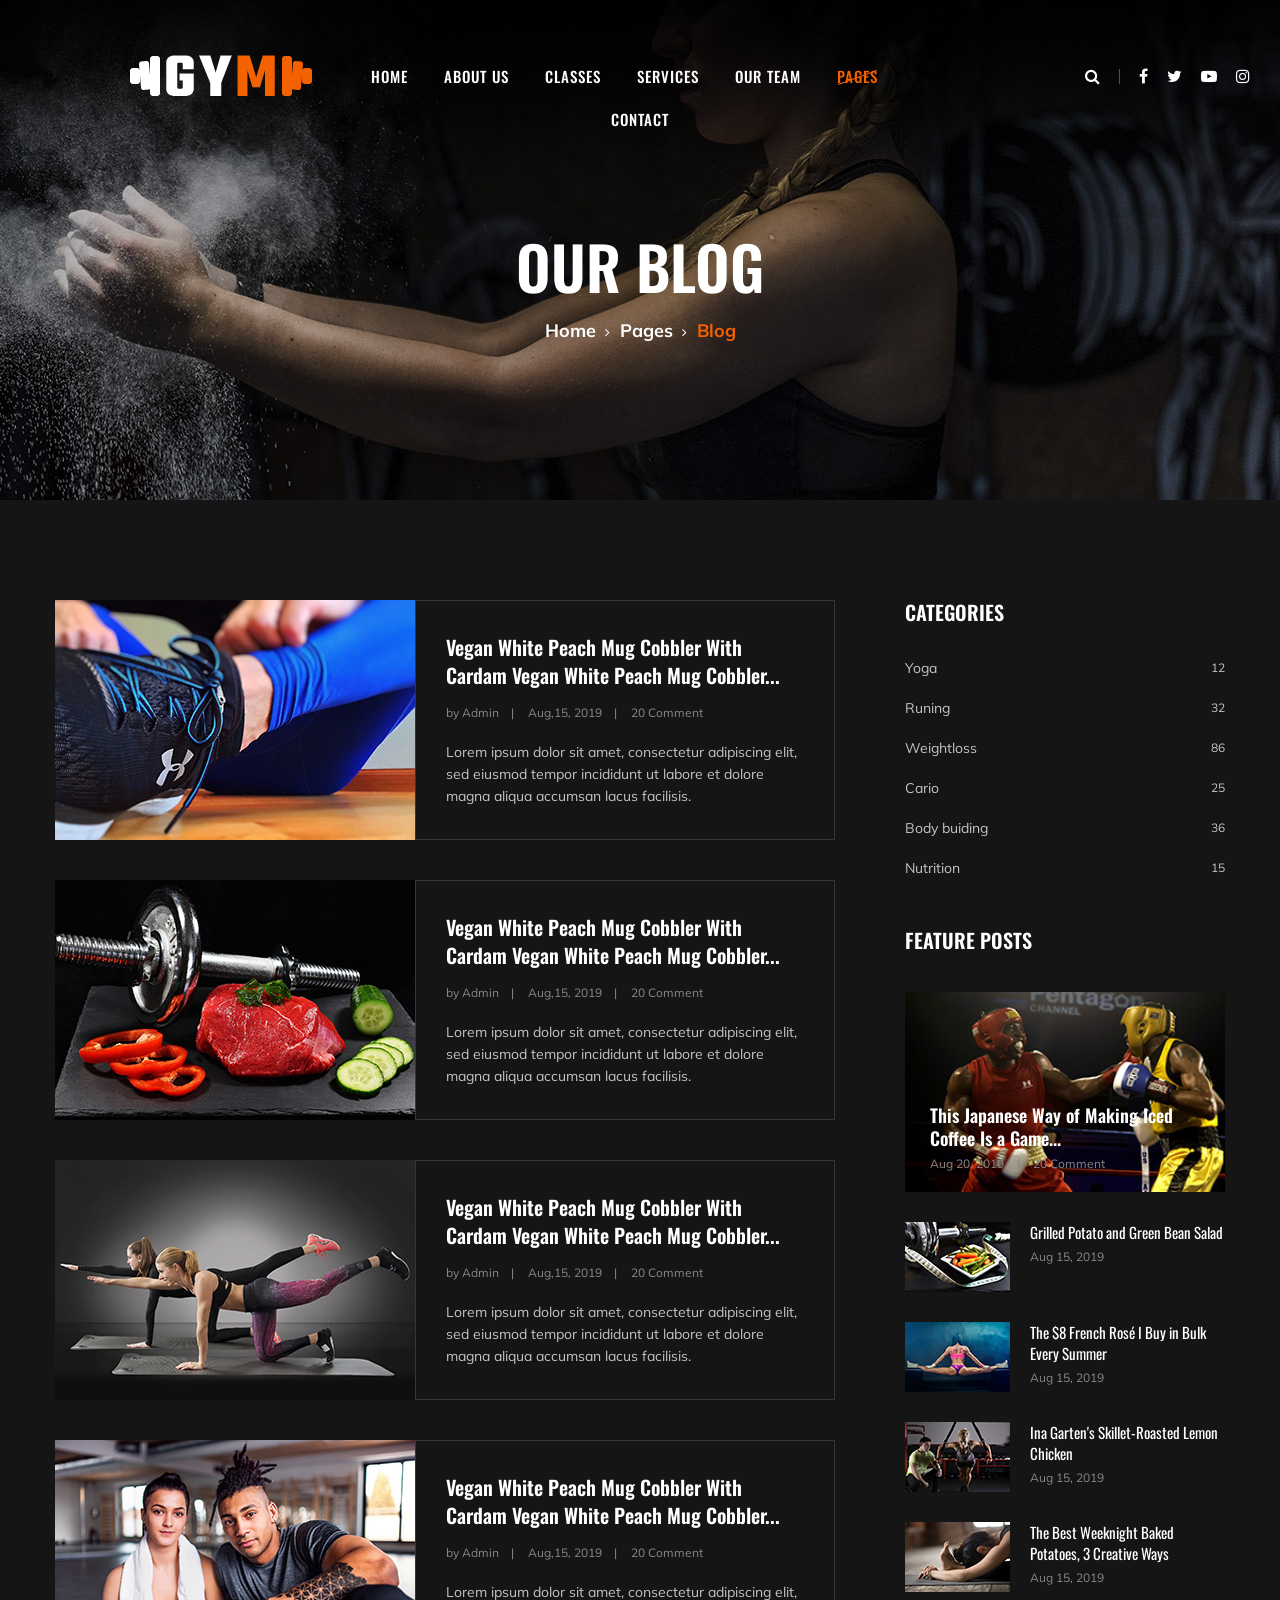
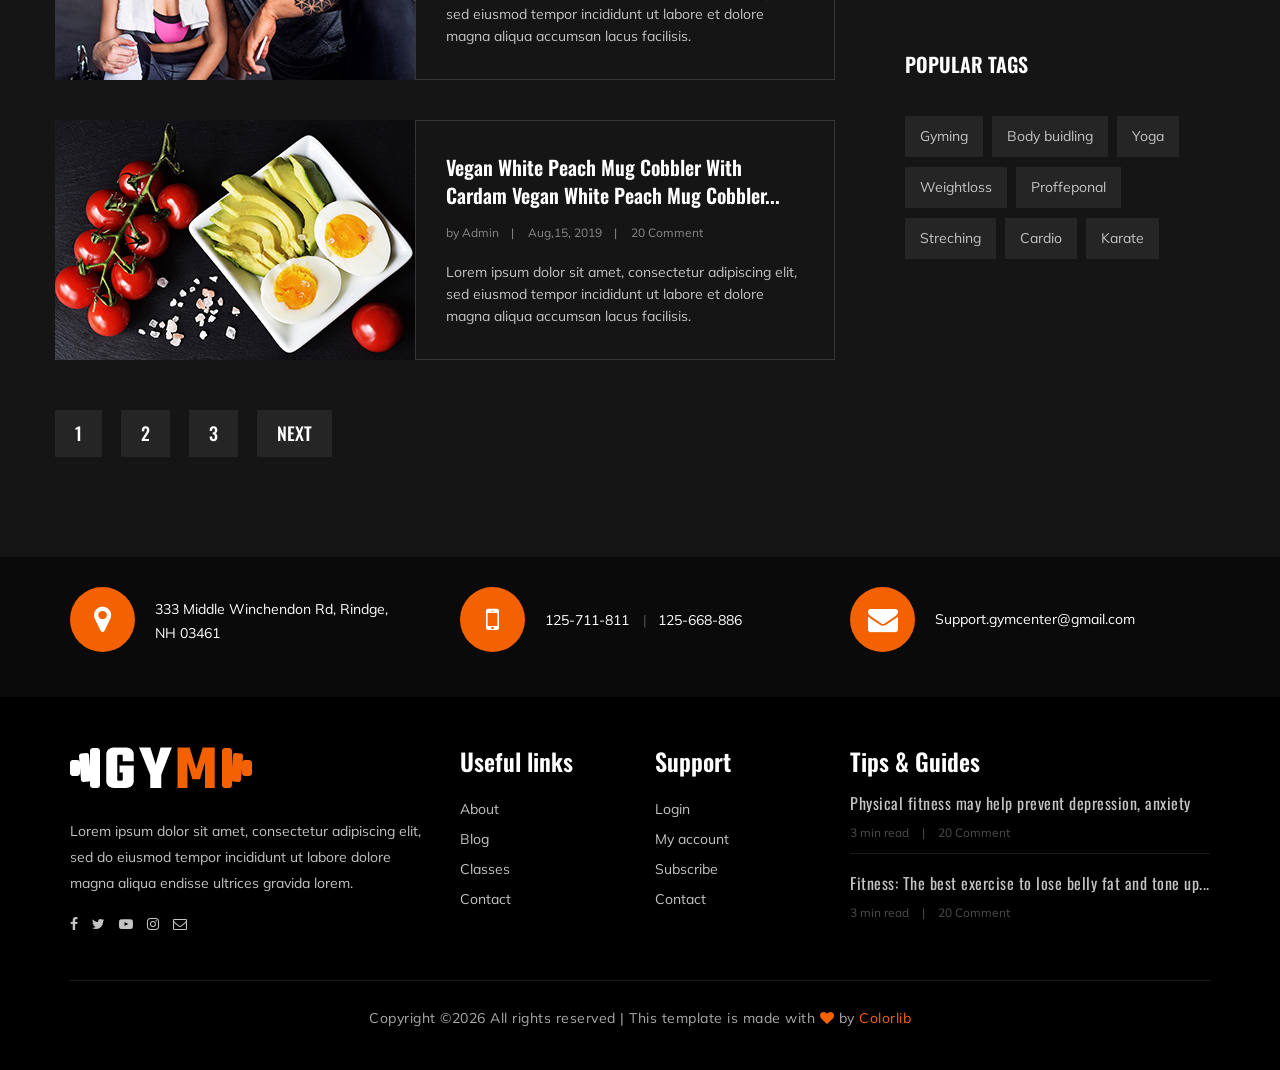
<file: blog.html>
<!DOCTYPE html>
<html lang="zxx">

<head>
    <meta charset="UTF-8">
    <meta name="description" content="Gym Template">
    <meta name="keywords" content="Gym, unica, creative, html">
    <meta name="viewport" content="width=device-width, initial-scale=1.0">
    <meta http-equiv="X-UA-Compatible" content="ie=edge">
    <title>Gym | Template</title>

    <!-- Google Font -->
    <link href="https://fonts.googleapis.com/css?family=Muli:300,400,500,600,700,800,900&display=swap" rel="stylesheet">
    <link href="https://fonts.googleapis.com/css?family=Oswald:300,400,500,600,700&display=swap" rel="stylesheet">

    <!-- Css Styles -->
    <link rel="stylesheet" href="css/bootstrap.min.css" type="text/css">
    <link rel="stylesheet" href="css/font-awesome.min.css" type="text/css">
    <link rel="stylesheet" href="css/flaticon.css" type="text/css">
    <link rel="stylesheet" href="css/owl.carousel.min.css" type="text/css">
    <link rel="stylesheet" href="css/barfiller.css" type="text/css">
    <link rel="stylesheet" href="css/magnific-popup.css" type="text/css">
    <link rel="stylesheet" href="css/slicknav.min.css" type="text/css">
    <link rel="stylesheet" href="css/style.css" type="text/css">
</head>

<body>
    <!-- Page Preloder -->
    <div id="preloder">
        <div class="loader"></div>
    </div>

    <!-- Offcanvas Menu Section Begin -->
    <div class="offcanvas-menu-overlay"></div>
    <div class="offcanvas-menu-wrapper">
        <div class="canvas-close">
            <i class="fa fa-close"></i>
        </div>
        <div class="canvas-search search-switch">
            <i class="fa fa-search"></i>
        </div>
        <nav class="canvas-menu mobile-menu">
            <ul>
                <li><a href="./index.html">Home</a></li>
                <li><a href="./about-us.html">About Us</a></li>
                <li><a href="./class-details.html">Classes</a></li>
                <li><a href="./services.html">Services</a></li>
                <li><a href="./team.html">Our Team</a></li>
                <li><a href="#">Pages</a>
                    <ul class="dropdown">
                        <li><a href="./about-us.html">About us</a></li>
                        <li><a href="./class-timetable.html">Classes timetable</a></li>
                        <li><a href="./bmi-calculator.html">Bmi calculate</a></li>
                        <li><a href="./team.html">Our team</a></li>
                        <li><a href="./gallery.html">Gallery</a></li>
                        <li><a href="./blog.html">Our blog</a></li>
                        <li><a href="./404.html">404</a></li>
                    </ul>
                </li>
                <li><a href="./contact.html">Contact</a></li>
            </ul>
        </nav>
        <div id="mobile-menu-wrap"></div>
        <div class="canvas-social">
            <a href="#"><i class="fa fa-facebook"></i></a>
            <a href="#"><i class="fa fa-twitter"></i></a>
            <a href="#"><i class="fa fa-youtube-play"></i></a>
            <a href="#"><i class="fa fa-instagram"></i></a>
        </div>
    </div>
    <!-- Offcanvas Menu Section End -->

    <!-- Header Section Begin -->
    <header class="header-section">
        <div class="container-fluid">
            <div class="row">
                <div class="col-lg-3">
                    <div class="logo">
                        <a href="./index.html">
                            <img src="img/logo.png" alt="">
                        </a>
                    </div>
                </div>
                <div class="col-lg-6">
                    <nav class="nav-menu">
                        <ul>
                            <li><a href="./index.html">Home</a></li>
                            <li><a href="./about-us.html">About Us</a></li>
                            <li><a href="./class-details.html">Classes</a></li>
                            <li><a href="./services.html">Services</a></li>
                            <li><a href="./team.html">Our Team</a></li>
                            <li class="active"><a href="#">Pages</a>
                                <ul class="dropdown">
                                    <li><a href="./about-us.html">About us</a></li>
                                    <li><a href="./class-timetable.html">Classes timetable</a></li>
                                    <li><a href="./bmi-calculator.html">Bmi calculate</a></li>
                                    <li><a href="./team.html">Our team</a></li>
                                    <li><a href="./gallery.html">Gallery</a></li>
                                    <li><a href="./blog.html">Our blog</a></li>
                                    <li><a href="./404.html">404</a></li>
                                </ul>
                            </li>
                            <li><a href="./contact.html">Contact</a></li>
                        </ul>
                    </nav>
                </div>
                <div class="col-lg-3">
                    <div class="top-option">
                        <div class="to-search search-switch">
                            <i class="fa fa-search"></i>
                        </div>
                        <div class="to-social">
                            <a href="#"><i class="fa fa-facebook"></i></a>
                            <a href="#"><i class="fa fa-twitter"></i></a>
                            <a href="#"><i class="fa fa-youtube-play"></i></a>
                            <a href="#"><i class="fa fa-instagram"></i></a>
                        </div>
                    </div>
                </div>
            </div>
            <div class="canvas-open">
                <i class="fa fa-bars"></i>
            </div>
        </div>
    </header>
    <!-- Header End -->

    <!-- Breadcrumb Section Begin -->
    <section class="breadcrumb-section set-bg" data-setbg="img/breadcrumb-bg.jpg">
        <div class="container">
            <div class="row">
                <div class="col-lg-12 text-center">
                    <div class="breadcrumb-text">
                        <h2>Our Blog</h2>
                        <div class="bt-option">
                            <a href="./index.html">Home</a>
                            <a href="#">Pages</a>
                            <span>Blog</span>
                        </div>
                    </div>
                </div>
            </div>
        </div>
    </section>
    <!-- Breadcrumb Section End -->

    <!-- Blog Section Begin -->
    <section class="blog-section spad">
        <div class="container">
            <div class="row">
                <div class="col-lg-8 p-0">
                    <div class="blog-item">
                        <div class="bi-pic">
                            <img src="img/blog/blog-1.jpg" alt="">
                        </div>
                        <div class="bi-text">
                            <h5><a href="./blog-details.html">Vegan White Peach Mug Cobbler With Cardam Vegan White Peach Mug
                                    Cobbler...</a></h5>
                            <ul>
                                <li>by Admin</li>
                                <li>Aug,15, 2019</li>
                                <li>20 Comment</li>
                            </ul>
                            <p>Lorem ipsum dolor sit amet, consectetur adipiscing elit, sed eiusmod tempor incididunt ut
                                labore et dolore magna aliqua accumsan lacus facilisis.</p>
                        </div>
                    </div>
                    <div class="blog-item">
                        <div class="bi-pic">
                            <img src="img/blog/blog-2.jpg" alt="">
                        </div>
                        <div class="bi-text">
                            <h5><a href="./blog-details.html">Vegan White Peach Mug Cobbler With Cardam Vegan White Peach Mug
                                    Cobbler...</a></h5>
                            <ul>
                                <li>by Admin</li>
                                <li>Aug,15, 2019</li>
                                <li>20 Comment</li>
                            </ul>
                            <p>Lorem ipsum dolor sit amet, consectetur adipiscing elit, sed eiusmod tempor incididunt ut
                                labore et dolore magna aliqua accumsan lacus facilisis.</p>
                        </div>
                    </div>
                    <div class="blog-item">
                        <div class="bi-pic">
                            <img src="img/blog/blog-3.jpg" alt="">
                        </div>
                        <div class="bi-text">
                            <h5><a href="./blog-details.html">Vegan White Peach Mug Cobbler With Cardam Vegan White Peach Mug
                                    Cobbler...</a></h5>
                            <ul>
                                <li>by Admin</li>
                                <li>Aug,15, 2019</li>
                                <li>20 Comment</li>
                            </ul>
                            <p>Lorem ipsum dolor sit amet, consectetur adipiscing elit, sed eiusmod tempor incididunt ut
                                labore et dolore magna aliqua accumsan lacus facilisis.</p>
                        </div>
                    </div>
                    <div class="blog-item">
                        <div class="bi-pic">
                            <img src="img/blog/blog-4.jpg" alt="">
                        </div>
                        <div class="bi-text">
                            <h5><a href="./blog-details.html">Vegan White Peach Mug Cobbler With Cardam Vegan White Peach Mug
                                    Cobbler...</a></h5>
                            <ul>
                                <li>by Admin</li>
                                <li>Aug,15, 2019</li>
                                <li>20 Comment</li>
                            </ul>
                            <p>Lorem ipsum dolor sit amet, consectetur adipiscing elit, sed eiusmod tempor incididunt ut
                                labore et dolore magna aliqua accumsan lacus facilisis.</p>
                        </div>
                    </div>
                    <div class="blog-item">
                        <div class="bi-pic">
                            <img src="img/blog/blog-5.jpg" alt="">
                        </div>
                        <div class="bi-text">
                            <h5><a href="./blog-details.html">Vegan White Peach Mug Cobbler With Cardam Vegan White Peach Mug
                                    Cobbler...</a></h5>
                            <ul>
                                <li>by Admin</li>
                                <li>Aug,15, 2019</li>
                                <li>20 Comment</li>
                            </ul>
                            <p>Lorem ipsum dolor sit amet, consectetur adipiscing elit, sed eiusmod tempor incididunt ut
                                labore et dolore magna aliqua accumsan lacus facilisis.</p>
                        </div>
                    </div>
                    <div class="blog-pagination">
                        <a href="#">1</a>
                        <a href="#">2</a>
                        <a href="#">3</a>
                        <a href="#">Next</a>
                    </div>
                </div>
                <div class="col-lg-4 col-md-8 p-0">
                    <div class="sidebar-option">
                        <div class="so-categories">
                            <h5 class="title">Categories</h5>
                            <ul>
                                <li><a href="#">Yoga <span>12</span></a></li>
                                <li><a href="#">Runing <span>32</span></a></li>
                                <li><a href="#">Weightloss <span>86</span></a></li>
                                <li><a href="#">Cario <span>25</span></a></li>
                                <li><a href="#">Body buiding <span>36</span></a></li>
                                <li><a href="#">Nutrition <span>15</span></a></li>
                            </ul>
                        </div>
                        <div class="so-latest">
                            <h5 class="title">Feature posts</h5>
                            <div class="latest-large set-bg" data-setbg="img/letest-blog/latest-1.jpg">
                                <div class="ll-text">
                                    <h5><a href="./blog-details.html">This Japanese Way of Making Iced Coffee Is a Game...</a></h5>
                                    <ul>
                                        <li>Aug 20, 2019</li>
                                        <li>20 Comment</li>
                                    </ul>
                                </div>
                            </div>
                            <div class="latest-item">
                                <div class="li-pic">
                                    <img src="img/letest-blog/latest-2.jpg" alt="">
                                </div>
                                <div class="li-text">
                                    <h6><a href="./blog-details.html">Grilled Potato and Green Bean Salad</a></h6>
                                    <span class="li-time">Aug 15, 2019</span>
                                </div>
                            </div>
                            <div class="latest-item">
                                <div class="li-pic">
                                    <img src="img/letest-blog/latest-3.jpg" alt="">
                                </div>
                                <div class="li-text">
                                    <h6><a href="./blog-details.html">The $8 French Rosé I Buy in Bulk Every Summer</a></h6>
                                    <span class="li-time">Aug 15, 2019</span>
                                </div>
                            </div>
                            <div class="latest-item">
                                <div class="li-pic">
                                    <img src="img/letest-blog/latest-4.jpg" alt="">
                                </div>
                                <div class="li-text">
                                    <h6><a href="./blog-details.html">Ina Garten's Skillet-Roasted Lemon Chicken</a></h6>
                                    <span class="li-time">Aug 15, 2019</span>
                                </div>
                            </div>
                            <div class="latest-item">
                                <div class="li-pic">
                                    <img src="img/letest-blog/latest-5.jpg" alt="">
                                </div>
                                <div class="li-text">
                                    <h6><a href="./blog-details.html">The Best Weeknight Baked Potatoes, 3 Creative Ways</a></h6>
                                    <span class="li-time">Aug 15, 2019</span>
                                </div>
                            </div>
                        </div>
                        <div class="so-tags">
                            <h5 class="title">Popular tags</h5>
                            <a href="#">Gyming</a>
                            <a href="#">Body buidling</a>
                            <a href="#">Yoga</a>
                            <a href="#">Weightloss</a>
                            <a href="#">Proffeponal</a>
                            <a href="#">Streching</a>
                            <a href="#">Cardio</a>
                            <a href="#">Karate</a>
                        </div>
                    </div>
                </div>
            </div>
        </div>
    </section>
    <!-- Blog Section End -->

    <!-- Get In Touch Section Begin -->
    <div class="gettouch-section">
        <div class="container">
            <div class="row">
                <div class="col-md-4">
                    <div class="gt-text">
                        <i class="fa fa-map-marker"></i>
                        <p>333 Middle Winchendon Rd, Rindge,<br/> NH 03461</p>
                    </div>
                </div>
                <div class="col-md-4">
                    <div class="gt-text">
                        <i class="fa fa-mobile"></i>
                        <ul>
                            <li>125-711-811</li>
                            <li>125-668-886</li>
                        </ul>
                    </div>
                </div>
                <div class="col-md-4">
                    <div class="gt-text email">
                        <i class="fa fa-envelope"></i>
                        <p>Support.gymcenter@gmail.com</p>
                    </div>
                </div>
            </div>
        </div>
    </div>
    <!-- Get In Touch Section End -->

    <!-- Footer Section Begin -->
    <section class="footer-section">
        <div class="container">
            <div class="row">
                <div class="col-lg-4">
                    <div class="fs-about">
                        <div class="fa-logo">
                            <a href="#"><img src="img/logo.png" alt=""></a>
                        </div>
                        <p>Lorem ipsum dolor sit amet, consectetur adipiscing elit, sed do eiusmod tempor incididunt ut
                            labore dolore magna aliqua endisse ultrices gravida lorem.</p>
                        <div class="fa-social">
                            <a href="#"><i class="fa fa-facebook"></i></a>
                            <a href="#"><i class="fa fa-twitter"></i></a>
                            <a href="#"><i class="fa fa-youtube-play"></i></a>
                            <a href="#"><i class="fa fa-instagram"></i></a>
                            <a href="#"><i class="fa  fa-envelope-o"></i></a>
                        </div>
                    </div>
                </div>
                <div class="col-lg-2 col-md-3 col-sm-6">
                    <div class="fs-widget">
                        <h4>Useful links</h4>
                        <ul>
                            <li><a href="#">About</a></li>
                            <li><a href="#">Blog</a></li>
                            <li><a href="#">Classes</a></li>
                            <li><a href="#">Contact</a></li>
                        </ul>
                    </div>
                </div>
                <div class="col-lg-2 col-md-3 col-sm-6">
                    <div class="fs-widget">
                        <h4>Support</h4>
                        <ul>
                            <li><a href="#">Login</a></li>
                            <li><a href="#">My account</a></li>
                            <li><a href="#">Subscribe</a></li>
                            <li><a href="#">Contact</a></li>
                        </ul>
                    </div>
                </div>
                <div class="col-lg-4 col-md-6">
                    <div class="fs-widget">
                        <h4>Tips & Guides</h4>
                        <div class="fw-recent">
                            <h6><a href="./blog-details.html">Physical fitness may help prevent depression, anxiety</a></h6>
                            <ul>
                                <li>3 min read</li>
                                <li>20 Comment</li>
                            </ul>
                        </div>
                        <div class="fw-recent">
                            <h6><a href="./blog-details.html">Fitness: The best exercise to lose belly fat and tone up...</a></h6>
                            <ul>
                                <li>3 min read</li>
                                <li>20 Comment</li>
                            </ul>
                        </div>
                    </div>
                </div>
            </div>
            <div class="row">
                <div class="col-lg-12 text-center">
                    <div class="copyright-text">
                        <p><!-- Link back to Colorlib can't be removed. Template is licensed under CC BY 3.0. -->
  Copyright &copy;<script>document.write(new Date().getFullYear());</script> All rights reserved | This template is made with <i class="fa fa-heart" aria-hidden="true"></i> by <a href="https://colorlib.com" target="_blank">Colorlib</a>
  <!-- Link back to Colorlib can't be removed. Template is licensed under CC BY 3.0. --></p>
                    </div>
                </div>
            </div>
        </div>
    </section>
    <!-- Footer Section End -->

    <!-- Search model Begin -->
    <div class="search-model">
        <div class="h-100 d-flex align-items-center justify-content-center">
            <div class="search-close-switch">+</div>
            <form class="search-model-form">
                <input type="text" id="search-input" placeholder="Search here.....">
            </form>
        </div>
    </div>
    <!-- Search model end -->

    <!-- Js Plugins -->
    <script src="js/jquery-3.3.1.min.js"></script>
    <script src="js/bootstrap.min.js"></script>
    <script src="js/jquery.magnific-popup.min.js"></script>
    <script src="js/masonry.pkgd.min.js"></script>
    <script src="js/jquery.barfiller.js"></script>
    <script src="js/jquery.slicknav.js"></script>
    <script src="js/owl.carousel.min.js"></script>
    <script src="js/main.js"></script>



</body>

</html>
</file>
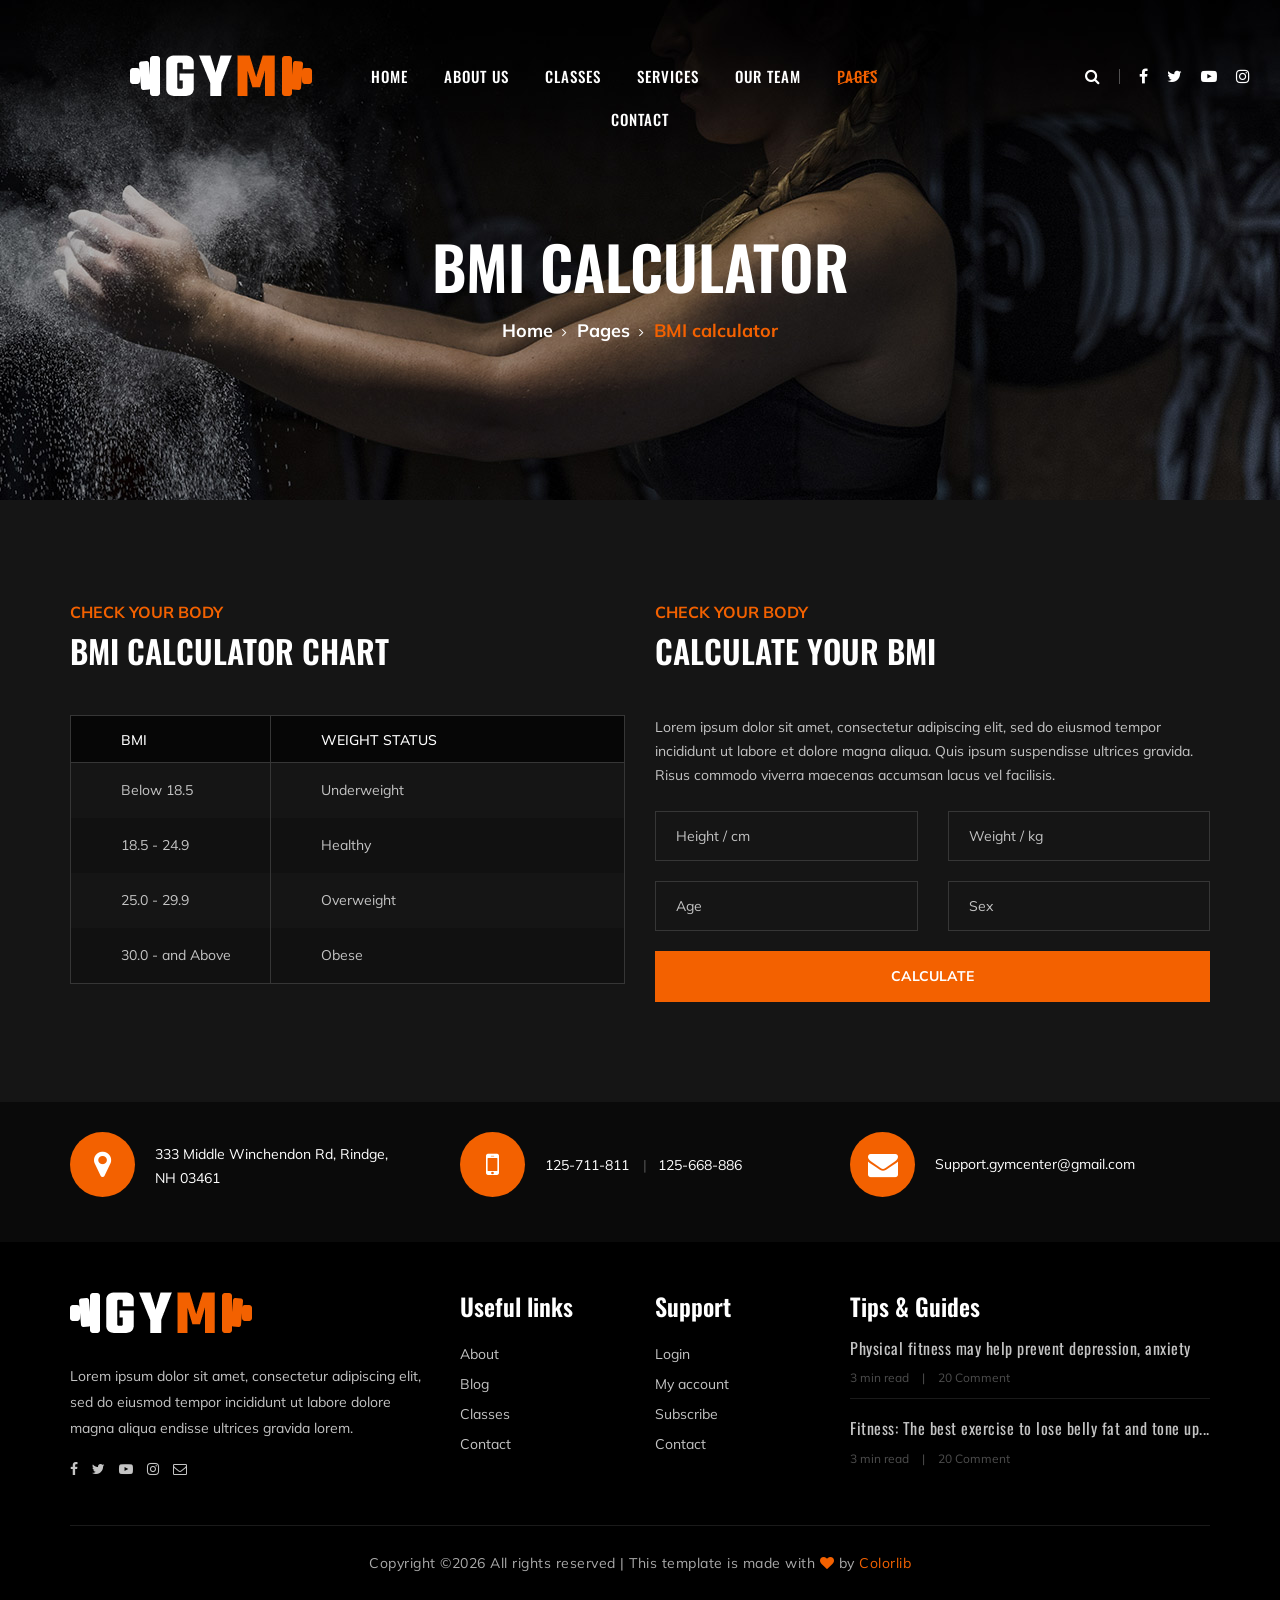
<file: bmi-calculator.html>
<!DOCTYPE html>
<html lang="zxx">

<head>
    <meta charset="UTF-8">
    <meta name="description" content="Gym Template">
    <meta name="keywords" content="Gym, unica, creative, html">
    <meta name="viewport" content="width=device-width, initial-scale=1.0">
    <meta http-equiv="X-UA-Compatible" content="ie=edge">
    <title>Gym | Template</title>

    <!-- Google Font -->
    <link href="https://fonts.googleapis.com/css?family=Muli:300,400,500,600,700,800,900&display=swap" rel="stylesheet">
    <link href="https://fonts.googleapis.com/css?family=Oswald:300,400,500,600,700&display=swap" rel="stylesheet">

    <!-- Css Styles -->
    <link rel="stylesheet" href="css/bootstrap.min.css" type="text/css">
    <link rel="stylesheet" href="css/font-awesome.min.css" type="text/css">
    <link rel="stylesheet" href="css/flaticon.css" type="text/css">
    <link rel="stylesheet" href="css/owl.carousel.min.css" type="text/css">
    <link rel="stylesheet" href="css/barfiller.css" type="text/css">
    <link rel="stylesheet" href="css/magnific-popup.css" type="text/css">
    <link rel="stylesheet" href="css/slicknav.min.css" type="text/css">
    <link rel="stylesheet" href="css/style.css" type="text/css">
</head>

<body>
    <!-- Page Preloder -->
    <div id="preloder">
        <div class="loader"></div>
    </div>

    <!-- Offcanvas Menu Section Begin -->
    <div class="offcanvas-menu-overlay"></div>
    <div class="offcanvas-menu-wrapper">
        <div class="canvas-close">
            <i class="fa fa-close"></i>
        </div>
        <div class="canvas-search search-switch">
            <i class="fa fa-search"></i>
        </div>
        <nav class="canvas-menu mobile-menu">
            <ul>
                <li><a href="./index.html">Home</a></li>
                <li><a href="./about-us.html">About Us</a></li>
                <li><a href="./class-details.html">Classes</a></li>
                <li><a href="./services.html">Services</a></li>
                <li><a href="./team.html">Our Team</a></li>
                <li><a href="#">Pages</a>
                    <ul class="dropdown">
                        <li><a href="./about-us.html">About us</a></li>
                        <li><a href="./class-timetable.html">Classes timetable</a></li>
                        <li><a href="./bmi-calculator.html">Bmi calculate</a></li>
                        <li><a href="./team.html">Our team</a></li>
                        <li><a href="./gallery.html">Gallery</a></li>
                        <li><a href="./blog.html">Our blog</a></li>
                        <li><a href="./404.html">404</a></li>
                    </ul>
                </li>
                <li><a href="./contact.html">Contact</a></li>
            </ul>
        </nav>
        <div id="mobile-menu-wrap"></div>
        <div class="canvas-social">
            <a href="#"><i class="fa fa-facebook"></i></a>
            <a href="#"><i class="fa fa-twitter"></i></a>
            <a href="#"><i class="fa fa-youtube-play"></i></a>
            <a href="#"><i class="fa fa-instagram"></i></a>
        </div>
    </div>
    <!-- Offcanvas Menu Section End -->

    <!-- Header Section Begin -->
    <header class="header-section">
        <div class="container-fluid">
            <div class="row">
                <div class="col-lg-3">
                    <div class="logo">
                        <a href="./index.html">
                            <img src="img/logo.png" alt="">
                        </a>
                    </div>
                </div>
                <div class="col-lg-6">
                    <nav class="nav-menu">
                        <ul>
                            <li><a href="./index.html">Home</a></li>
                            <li><a href="./about-us.html">About Us</a></li>
                            <li><a href="./class-details.html">Classes</a></li>
                            <li><a href="./services.html">Services</a></li>
                            <li><a href="./team.html">Our Team</a></li>
                            <li class="active"><a href="#">Pages</a>
                                <ul class="dropdown">
                                    <li><a href="./about-us.html">About us</a></li>
                                    <li><a href="./class-timetable.html">Classes timetable</a></li>
                                    <li><a href="./bmi-calculator.html">Bmi calculate</a></li>
                                    <li><a href="./team.html">Our team</a></li>
                                    <li><a href="./gallery.html">Gallery</a></li>
                                    <li><a href="./blog.html">Our blog</a></li>
                                    <li><a href="./404.html">404</a></li>
                                </ul>
                            </li>
                            <li><a href="./contact.html">Contact</a></li>
                        </ul>
                    </nav>
                </div>
                <div class="col-lg-3">
                    <div class="top-option">
                        <div class="to-search search-switch">
                            <i class="fa fa-search"></i>
                        </div>
                        <div class="to-social">
                            <a href="#"><i class="fa fa-facebook"></i></a>
                            <a href="#"><i class="fa fa-twitter"></i></a>
                            <a href="#"><i class="fa fa-youtube-play"></i></a>
                            <a href="#"><i class="fa fa-instagram"></i></a>
                        </div>
                    </div>
                </div>
            </div>
            <div class="canvas-open">
                <i class="fa fa-bars"></i>
            </div>
        </div>
    </header>
    <!-- Header End -->

    <!-- Breadcrumb Section Begin -->
    <section class="breadcrumb-section set-bg" data-setbg="img/breadcrumb-bg.jpg">
        <div class="container">
            <div class="row">
                <div class="col-lg-12 text-center">
                    <div class="breadcrumb-text">
                        <h2>BMI calculator</h2>
                        <div class="bt-option">
                            <a href="./index.html">Home</a>
                            <a href="#">Pages</a>
                            <span>BMI calculator</span>
                        </div>
                    </div>
                </div>
            </div>
        </div>
    </section>
    <!-- Breadcrumb Section End -->

    <!-- BMI Calculator Section Begin -->
    <section class="bmi-calculator-section spad">
        <div class="container">
            <div class="row">
                <div class="col-lg-6">
                    <div class="section-title chart-title">
                        <span>check your body</span>
                        <h2>BMI CALCULATOR CHART</h2>
                    </div>
                    <div class="chart-table">
                        <table>
                            <thead>
                                <tr>
                                    <th>Bmi</th>
                                    <th>WEIGHT STATUS</th>
                                </tr>
                            </thead>
                            <tbody>
                                <tr>
                                    <td class="point">Below 18.5</td>
                                    <td>Underweight</td>
                                </tr>
                                <tr>
                                    <td class="point">18.5 - 24.9</td>
                                    <td>Healthy</td>
                                </tr>
                                <tr>
                                    <td class="point">25.0 - 29.9</td>
                                    <td>Overweight</td>
                                </tr>
                                <tr>
                                    <td class="point">30.0 - and Above</td>
                                    <td>Obese</td>
                                </tr>
                            </tbody>
                        </table>
                    </div>
                </div>
                <div class="col-lg-6">
                    <div class="section-title chart-calculate-title">
                        <span>check your body</span>
                        <h2>CALCULATE YOUR BMI</h2>
                    </div>
                    <div class="chart-calculate-form">
                        <p>Lorem ipsum dolor sit amet, consectetur adipiscing elit, sed do eiusmod tempor incididunt ut
                            labore et dolore magna aliqua. Quis ipsum suspendisse ultrices gravida. Risus commodo
                            viverra maecenas accumsan lacus vel facilisis.</p>
                        <form action="#">
                            <div class="row">
                                <div class="col-sm-6">
                                    <input type="text" placeholder="Height / cm">
                                </div>
                                <div class="col-sm-6">
                                    <input type="text" placeholder="Weight / kg">
                                </div>
                                <div class="col-sm-6">
                                    <input type="text" placeholder="Age">
                                </div>
                                <div class="col-sm-6">
                                    <input type="text" placeholder="Sex">
                                </div>
                                <div class="col-lg-12">
                                    <button type="submit">Calculate</button>
                                </div>
                            </div>
                        </form>
                    </div>
                </div>
            </div>
        </div>
    </section>
    <!-- BMI Calculator Section End -->

    <!-- Get In Touch Section Begin -->
    <div class="gettouch-section">
        <div class="container">
            <div class="row">
                <div class="col-md-4">
                    <div class="gt-text">
                        <i class="fa fa-map-marker"></i>
                        <p>333 Middle Winchendon Rd, Rindge,<br/> NH 03461</p>
                    </div>
                </div>
                <div class="col-md-4">
                    <div class="gt-text">
                        <i class="fa fa-mobile"></i>
                        <ul>
                            <li>125-711-811</li>
                            <li>125-668-886</li>
                        </ul>
                    </div>
                </div>
                <div class="col-md-4">
                    <div class="gt-text email">
                        <i class="fa fa-envelope"></i>
                        <p>Support.gymcenter@gmail.com</p>
                    </div>
                </div>
            </div>
        </div>
    </div>
    <!-- Get In Touch Section End -->

    <!-- Footer Section Begin -->
    <section class="footer-section">
        <div class="container">
            <div class="row">
                <div class="col-lg-4">
                    <div class="fs-about">
                        <div class="fa-logo">
                            <a href="#"><img src="img/logo.png" alt=""></a>
                        </div>
                        <p>Lorem ipsum dolor sit amet, consectetur adipiscing elit, sed do eiusmod tempor incididunt ut
                            labore dolore magna aliqua endisse ultrices gravida lorem.</p>
                        <div class="fa-social">
                            <a href="#"><i class="fa fa-facebook"></i></a>
                            <a href="#"><i class="fa fa-twitter"></i></a>
                            <a href="#"><i class="fa fa-youtube-play"></i></a>
                            <a href="#"><i class="fa fa-instagram"></i></a>
                            <a href="#"><i class="fa  fa-envelope-o"></i></a>
                        </div>
                    </div>
                </div>
                <div class="col-lg-2 col-md-3 col-sm-6">
                    <div class="fs-widget">
                        <h4>Useful links</h4>
                        <ul>
                            <li><a href="#">About</a></li>
                            <li><a href="#">Blog</a></li>
                            <li><a href="#">Classes</a></li>
                            <li><a href="#">Contact</a></li>
                        </ul>
                    </div>
                </div>
                <div class="col-lg-2 col-md-3 col-sm-6">
                    <div class="fs-widget">
                        <h4>Support</h4>
                        <ul>
                            <li><a href="#">Login</a></li>
                            <li><a href="#">My account</a></li>
                            <li><a href="#">Subscribe</a></li>
                            <li><a href="#">Contact</a></li>
                        </ul>
                    </div>
                </div>
                <div class="col-lg-4 col-md-6">
                    <div class="fs-widget">
                        <h4>Tips & Guides</h4>
                        <div class="fw-recent">
                            <h6><a href="#">Physical fitness may help prevent depression, anxiety</a></h6>
                            <ul>
                                <li>3 min read</li>
                                <li>20 Comment</li>
                            </ul>
                        </div>
                        <div class="fw-recent">
                            <h6><a href="#">Fitness: The best exercise to lose belly fat and tone up...</a></h6>
                            <ul>
                                <li>3 min read</li>
                                <li>20 Comment</li>
                            </ul>
                        </div>
                    </div>
                </div>
            </div>
            <div class="row">
                <div class="col-lg-12 text-center">
                    <div class="copyright-text">
                        <p><!-- Link back to Colorlib can't be removed. Template is licensed under CC BY 3.0. -->
  Copyright &copy;<script>document.write(new Date().getFullYear());</script> All rights reserved | This template is made with <i class="fa fa-heart" aria-hidden="true"></i> by <a href="https://colorlib.com" target="_blank">Colorlib</a>
  <!-- Link back to Colorlib can't be removed. Template is licensed under CC BY 3.0. --></p>
                    </div>
                </div>
            </div>
        </div>
    </section>
    <!-- Footer Section End -->

    <!-- Search model Begin -->
    <div class="search-model">
        <div class="h-100 d-flex align-items-center justify-content-center">
            <div class="search-close-switch">+</div>
            <form class="search-model-form">
                <input type="text" id="search-input" placeholder="Search here.....">
            </form>
        </div>
    </div>
    <!-- Search model end -->

    <!-- Js Plugins -->
    <script src="js/jquery-3.3.1.min.js"></script>
    <script src="js/bootstrap.min.js"></script>
    <script src="js/jquery.magnific-popup.min.js"></script>
    <script src="js/masonry.pkgd.min.js"></script>
    <script src="js/jquery.barfiller.js"></script>
    <script src="js/jquery.slicknav.js"></script>
    <script src="js/owl.carousel.min.js"></script>
    <script src="js/main.js"></script>



</body>

</html>
</file>
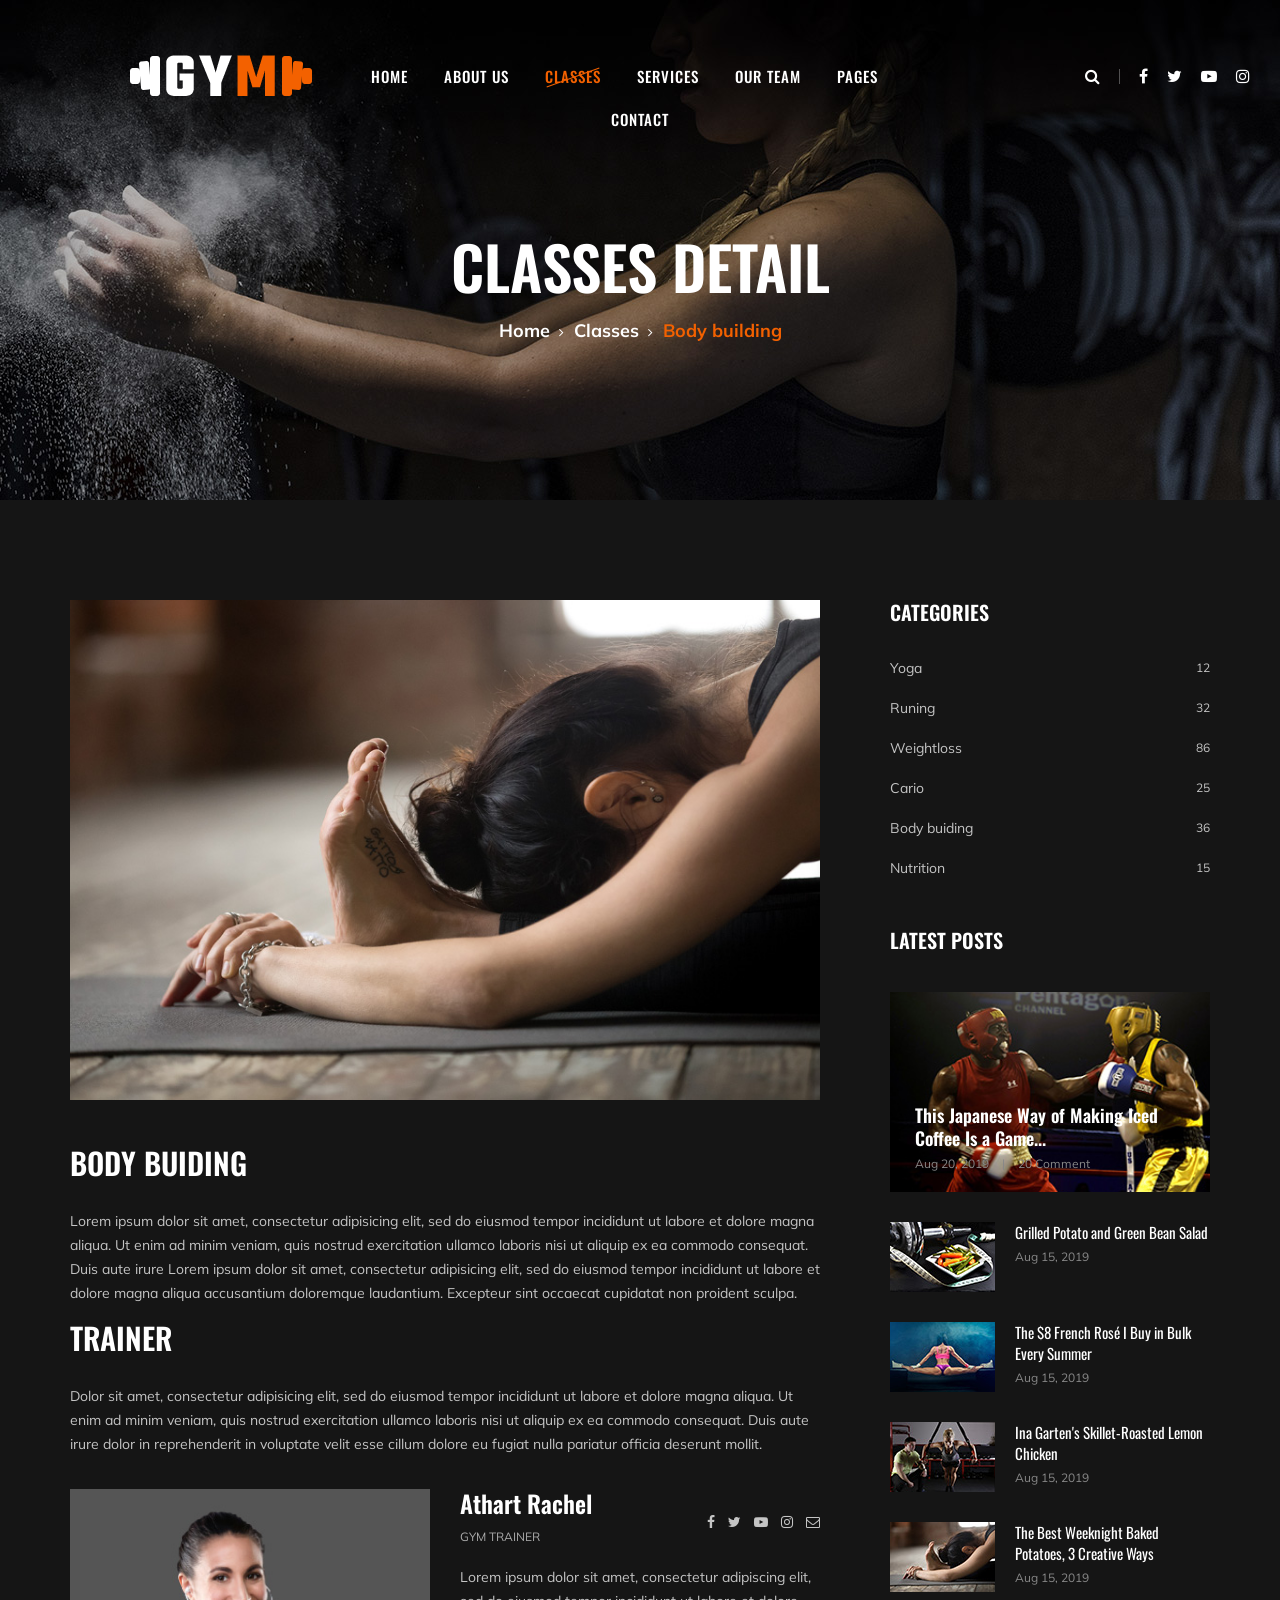
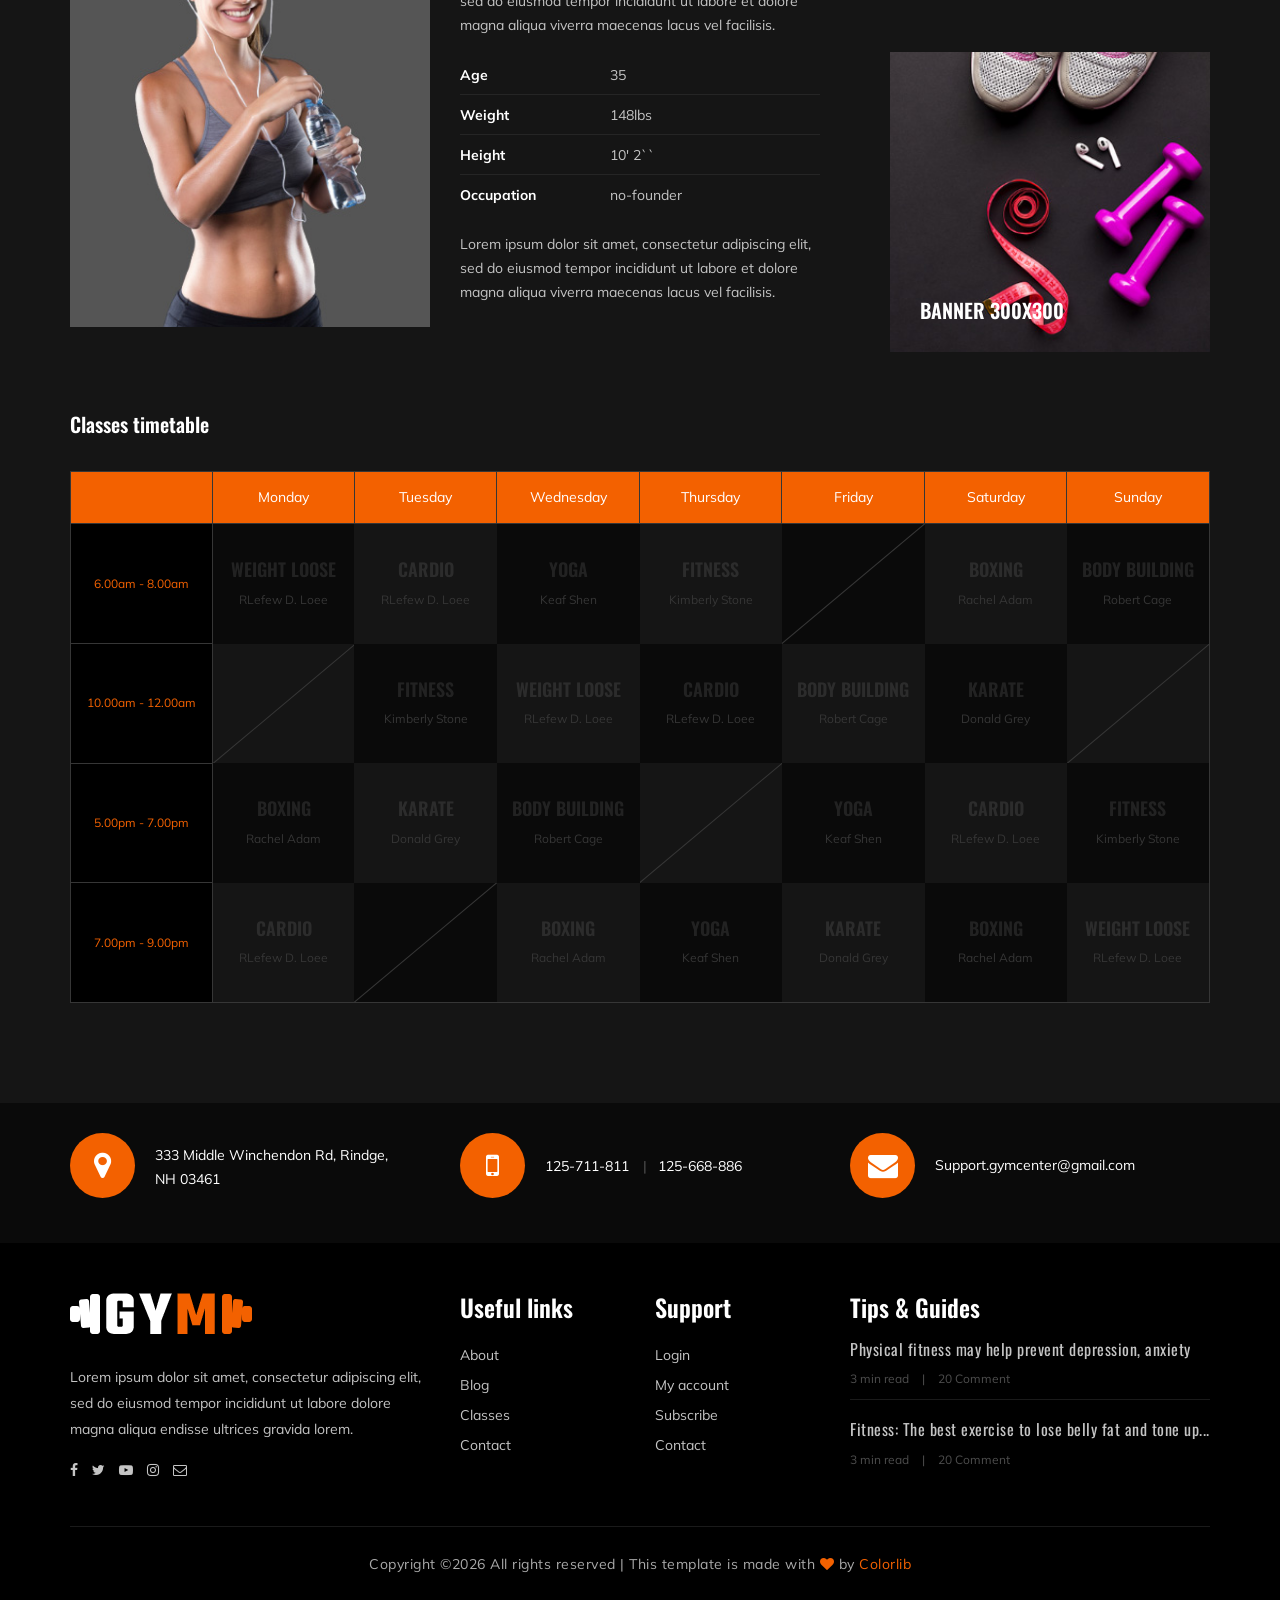
<file: class-details.html>
<!DOCTYPE html>
<html lang="zxx">

<head>
    <meta charset="UTF-8">
    <meta name="description" content="Gym Template">
    <meta name="keywords" content="Gym, unica, creative, html">
    <meta name="viewport" content="width=device-width, initial-scale=1.0">
    <meta http-equiv="X-UA-Compatible" content="ie=edge">
    <title>Gym | Template</title>

    <!-- Google Font -->
    <link href="https://fonts.googleapis.com/css?family=Muli:300,400,500,600,700,800,900&display=swap" rel="stylesheet">
    <link href="https://fonts.googleapis.com/css?family=Oswald:300,400,500,600,700&display=swap" rel="stylesheet">

    <!-- Css Styles -->
    <link rel="stylesheet" href="css/bootstrap.min.css" type="text/css">
    <link rel="stylesheet" href="css/font-awesome.min.css" type="text/css">
    <link rel="stylesheet" href="css/flaticon.css" type="text/css">
    <link rel="stylesheet" href="css/owl.carousel.min.css" type="text/css">
    <link rel="stylesheet" href="css/barfiller.css" type="text/css">
    <link rel="stylesheet" href="css/magnific-popup.css" type="text/css">
    <link rel="stylesheet" href="css/slicknav.min.css" type="text/css">
    <link rel="stylesheet" href="css/style.css" type="text/css">
</head>

<body>
    <!-- Page Preloder -->
    <div id="preloder">
        <div class="loader"></div>
    </div>

    <!-- Offcanvas Menu Section Begin -->
    <div class="offcanvas-menu-overlay"></div>
    <div class="offcanvas-menu-wrapper">
        <div class="canvas-close">
            <i class="fa fa-close"></i>
        </div>
        <div class="canvas-search search-switch">
            <i class="fa fa-search"></i>
        </div>
        <nav class="canvas-menu mobile-menu">
            <ul>
                <li><a href="./index.html">Home</a></li>
                <li><a href="./about-us.html">About Us</a></li>
                <li><a href="./class-details.html">Classes</a></li>
                <li><a href="./services.html">Services</a></li>
                <li><a href="./team.html">Our Team</a></li>
                <li><a href="#">Pages</a>
                    <ul class="dropdown">
                        <li><a href="./about-us.html">About us</a></li>
                        <li><a href="./class-timetable.html">Classes timetable</a></li>
                        <li><a href="./bmi-calculator.html">Bmi calculate</a></li>
                        <li><a href="./team.html">Our team</a></li>
                        <li><a href="./gallery.html">Gallery</a></li>
                        <li><a href="./blog.html">Our blog</a></li>
                        <li><a href="./404.html">404</a></li>
                    </ul>
                </li>
                <li><a href="./contact.html">Contact</a></li>
            </ul>
        </nav>
        <div id="mobile-menu-wrap"></div>
        <div class="canvas-social">
            <a href="#"><i class="fa fa-facebook"></i></a>
            <a href="#"><i class="fa fa-twitter"></i></a>
            <a href="#"><i class="fa fa-youtube-play"></i></a>
            <a href="#"><i class="fa fa-instagram"></i></a>
        </div>
    </div>
    <!-- Offcanvas Menu Section End -->

    <!-- Header Section Begin -->
    <header class="header-section">
        <div class="container-fluid">
            <div class="row">
                <div class="col-lg-3">
                    <div class="logo">
                        <a href="./index.html">
                            <img src="img/logo.png" alt="">
                        </a>
                    </div>
                </div>
                <div class="col-lg-6">
                    <nav class="nav-menu">
                        <ul>
                            <li><a href="./index.html">Home</a></li>
                            <li><a href="./about-us.html">About Us</a></li>
                            <li class="active"><a href="./class-details.html">Classes</a></li>
                            <li><a href="./services.html">Services</a></li>
                            <li><a href="./team.html">Our Team</a></li>
                            <li><a href="#">Pages</a>
                                <ul class="dropdown">
                                    <li><a href="./about-us.html">About us</a></li>
                                    <li><a href="./class-timetable.html">Classes timetable</a></li>
                                    <li><a href="./bmi-calculator.html">Bmi calculate</a></li>
                                    <li><a href="./team.html">Our team</a></li>
                                    <li><a href="./gallery.html">Gallery</a></li>
                                    <li><a href="./blog.html">Our blog</a></li>
                                    <li><a href="./404.html">404</a></li>
                                </ul>
                            </li>
                            <li><a href="./contact.html">Contact</a></li>
                        </ul>
                    </nav>
                </div>
                <div class="col-lg-3">
                    <div class="top-option">
                        <div class="to-search search-switch">
                            <i class="fa fa-search"></i>
                        </div>
                        <div class="to-social">
                            <a href="#"><i class="fa fa-facebook"></i></a>
                            <a href="#"><i class="fa fa-twitter"></i></a>
                            <a href="#"><i class="fa fa-youtube-play"></i></a>
                            <a href="#"><i class="fa fa-instagram"></i></a>
                        </div>
                    </div>
                </div>
            </div>
            <div class="canvas-open">
                <i class="fa fa-bars"></i>
            </div>
        </div>
    </header>
    <!-- Header End -->

    <!-- Breadcrumb Section Begin -->
    <section class="breadcrumb-section set-bg" data-setbg="img/breadcrumb-bg.jpg">
        <div class="container">
            <div class="row">
                <div class="col-lg-12 text-center">
                    <div class="breadcrumb-text">
                        <h2>Classes detail</h2>
                        <div class="bt-option">
                            <a href="./index.html">Home</a>
                            <a href="#">Classes</a>
                            <span>Body building</span>
                        </div>
                    </div>
                </div>
            </div>
        </div>
    </section>
    <!-- Breadcrumb Section End -->

    <!-- Class Details Section Begin -->
    <section class="class-details-section spad">
        <div class="container">
            <div class="row">
                <div class="col-lg-8">
                    <div class="class-details-text">
                        <div class="cd-pic">
                            <img src="img/classes/class-details/class-detailsl.jpg" alt="">
                        </div>
                        <div class="cd-text">
                            <div class="cd-single-item">
                                <h3>Body buiding</h3>
                                <p>Lorem ipsum dolor sit amet, consectetur adipisicing elit, sed do eiusmod tempor
                                    incididunt ut labore et dolore magna aliqua. Ut enim ad minim veniam, quis nostrud
                                    exercitation ullamco laboris nisi ut aliquip ex ea commodo consequat. Duis aute
                                    irure Lorem ipsum dolor sit amet, consectetur adipisicing elit, sed do eiusmod
                                    tempor incididunt ut labore et dolore magna aliqua accusantium doloremque
                                    laudantium. Excepteur sint occaecat cupidatat non proident sculpa.</p>
                            </div>
                            <div class="cd-single-item">
                                <h3>Trainer</h3>
                                <p>Dolor sit amet, consectetur adipisicing elit, sed do eiusmod tempor incididunt ut
                                    labore et dolore magna aliqua. Ut enim ad minim veniam, quis nostrud exercitation
                                    ullamco laboris nisi ut aliquip ex ea commodo consequat. Duis aute irure dolor in
                                    reprehenderit in voluptate velit esse cillum dolore eu fugiat nulla pariatur officia
                                    deserunt mollit.</p>
                            </div>
                        </div>
                        <div class="cd-trainer">
                            <div class="row">
                                <div class="col-md-6">
                                    <div class="cd-trainer-pic">
                                        <img src="img/classes/class-details/trainer-profile.jpg" alt="">
                                    </div>
                                </div>
                                <div class="col-md-6">
                                    <div class="cd-trainer-text">
                                        <div class="trainer-title">
                                            <h4>Athart Rachel</h4>
                                            <span>Gym Trainer</span>
                                        </div>
                                        <div class="trainer-social">
                                            <a href="#"><i class="fa fa-facebook"></i></a>
                                            <a href="#"><i class="fa fa-twitter"></i></a>
                                            <a href="#"><i class="fa fa-youtube-play"></i></a>
                                            <a href="#"><i class="fa fa-instagram"></i></a>
                                            <a href="#"><i class="fa  fa-envelope-o"></i></a>
                                        </div>
                                        <p>Lorem ipsum dolor sit amet, consectetur adipiscing elit, sed do eiusmod
                                            tempor incididunt ut labore et dolore magna aliqua viverra maecenas lacus
                                            vel facilisis.</p>
                                        <ul class="trainer-info">
                                            <li><span>Age</span>35</li>
                                            <li><span>Weight</span>148lbs</li>
                                            <li><span>Height</span>10' 2``</li>
                                            <li><span>Occupation</span>no-founder</li>
                                        </ul>
                                        <p>Lorem ipsum dolor sit amet, consectetur adipiscing elit, sed do eiusmod
                                            tempor incididunt ut labore et dolore magna aliqua viverra maecenas lacus
                                            vel facilisis. </p>
                                    </div>
                                </div>
                            </div>
                        </div>
                    </div>
                </div>
                <div class="col-lg-4 col-md-8">
                    <div class="sidebar-option">
                        <div class="so-categories">
                            <h5 class="title">Categories</h5>
                            <ul>
                                <li><a href="#">Yoga <span>12</span></a></li>
                                <li><a href="#">Runing <span>32</span></a></li>
                                <li><a href="#">Weightloss <span>86</span></a></li>
                                <li><a href="#">Cario <span>25</span></a></li>
                                <li><a href="#">Body buiding <span>36</span></a></li>
                                <li><a href="#">Nutrition <span>15</span></a></li>
                            </ul>
                        </div>
                        <div class="so-latest">
                            <h5 class="title">Latest posts</h5>
                            <div class="latest-large set-bg" data-setbg="img/letest-blog/latest-1.jpg">
                                <div class="ll-text">
                                    <h5><a href="#">This Japanese Way of Making Iced Coffee Is a Game...</a></h5>
                                    <ul>
                                        <li>Aug 20, 2019</li>
                                        <li>20 Comment</li>
                                    </ul>
                                </div>
                            </div>
                            <div class="latest-item">
                                <div class="li-pic">
                                    <img src="img/letest-blog/latest-2.jpg" alt="">
                                </div>
                                <div class="li-text">
                                    <h6><a href="#">Grilled Potato and Green Bean Salad</a></h6>
                                    <span class="li-time">Aug 15, 2019</span>
                                </div>
                            </div>
                            <div class="latest-item">
                                <div class="li-pic">
                                    <img src="img/letest-blog/latest-3.jpg" alt="">
                                </div>
                                <div class="li-text">
                                    <h6><a href="#">The $8 French Rosé I Buy in Bulk Every Summer</a></h6>
                                    <span class="li-time">Aug 15, 2019</span>
                                </div>
                            </div>
                            <div class="latest-item">
                                <div class="li-pic">
                                    <img src="img/letest-blog/latest-4.jpg" alt="">
                                </div>
                                <div class="li-text">
                                    <h6><a href="#">Ina Garten's Skillet-Roasted Lemon Chicken</a></h6>
                                    <span class="li-time">Aug 15, 2019</span>
                                </div>
                            </div>
                            <div class="latest-item">
                                <div class="li-pic">
                                    <img src="img/letest-blog/latest-5.jpg" alt="">
                                </div>
                                <div class="li-text">
                                    <h6><a href="#">The Best Weeknight Baked Potatoes, 3 Creative Ways</a></h6>
                                    <span class="li-time">Aug 15, 2019</span>
                                </div>
                            </div>
                        </div>
                        <div class="so-banner set-bg" data-setbg="img/sidebar-banner.jpg">
                            <h5>Banner 300x300</h5>
                        </div>
                    </div>
                </div>
            </div>
        </div>
    </section>
    <!-- Class Details Section End -->

    <!-- Class Timetable Section Begin -->
    <section class="class-timetable-section class-details-timetable spad">
        <div class="container">
            <div class="row">
                <div class="col-lg-12">
                    <div class="class-details-timetable_title">
                        <h5>Classes timetable</h5>
                    </div>
                </div>
            </div>
            <div class="row">
                <div class="col-lg-12">
                    <div class="class-timetable details-timetable">
                        <table>
                            <thead>
                                <tr>
                                    <th></th>
                                    <th>Monday</th>
                                    <th>Tuesday</th>
                                    <th>Wednesday</th>
                                    <th>Thursday</th>
                                    <th>Friday</th>
                                    <th>Saturday</th>
                                    <th>Sunday</th>
                                </tr>
                            </thead>
                            <tbody>
                                <tr>
                                    <td class="class-time">6.00am - 8.00am</td>
                                    <td class="dark-bg hover-dp ts-meta" data-tsmeta="workout">
                                        <h5>WEIGHT LOOSE</h5>
                                        <span>RLefew D. Loee</span>
                                    </td>
                                    <td class="hover-dp ts-meta" data-tsmeta="fitness">
                                        <h5>Cardio</h5>
                                        <span>RLefew D. Loee</span>
                                    </td>
                                    <td class="dark-bg hover-dp ts-meta" data-tsmeta="workout">
                                        <h5>Yoga</h5>
                                        <span>Keaf Shen</span>
                                    </td>
                                    <td class="hover-dp ts-meta" data-tsmeta="fitness">
                                        <h5>Fitness</h5>
                                        <span>Kimberly Stone</span>
                                    </td>
                                    <td class="dark-bg blank-td"></td>
                                    <td class="hover-dp ts-meta" data-tsmeta="motivation">
                                        <h5>Boxing</h5>
                                        <span>Rachel Adam</span>
                                    </td>
                                    <td class="dark-bg hover-dp ts-meta" data-tsmeta="workout">
                                        <h5>Body Building</h5>
                                        <span>Robert Cage</span>
                                    </td>
                                </tr>
                                <tr>
                                    <td class="class-time">10.00am - 12.00am</td>
                                    <td class="blank-td"></td>
                                    <td class="dark-bg hover-dp ts-meta" data-tsmeta="fitness">
                                        <h5>Fitness</h5>
                                        <span>Kimberly Stone</span>
                                    </td>
                                    <td class="hover-dp ts-meta" data-tsmeta="workout">
                                        <h5>WEIGHT LOOSE</h5>
                                        <span>RLefew D. Loee</span>
                                    </td>
                                    <td class="dark-bg hover-dp ts-meta" data-tsmeta="motivation">
                                        <h5>Cardio</h5>
                                        <span>RLefew D. Loee</span>
                                    </td>
                                    <td class="hover-dp ts-meta" data-tsmeta="workout">
                                        <h5>Body Building</h5>
                                        <span>Robert Cage</span>
                                    </td>
                                    <td class="dark-bg hover-dp ts-meta" data-tsmeta="motivation">
                                        <h5>Karate</h5>
                                        <span>Donald Grey</span>
                                    </td>
                                    <td class="blank-td"></td>
                                </tr>
                                <tr>
                                    <td class="class-time">5.00pm - 7.00pm</td>
                                    <td class="dark-bg hover-dp ts-meta" data-tsmeta="fitness">
                                        <h5>Boxing</h5>
                                        <span>Rachel Adam</span>
                                    </td>
                                    <td class="hover-dp ts-meta" data-tsmeta="motivation">
                                        <h5>Karate</h5>
                                        <span>Donald Grey</span>
                                    </td>
                                    <td class="dark-bg hover-dp ts-meta" data-tsmeta="workout">
                                        <h5>Body Building</h5>
                                        <span>Robert Cage</span>
                                    </td>
                                    <td class="blank-td"></td>
                                    <td class="dark-bg hover-dp ts-meta" data-tsmeta="workout">
                                        <h5>Yoga</h5>
                                        <span>Keaf Shen</span>
                                    </td>
                                    <td class="hover-dp ts-meta" data-tsmeta="motivation">
                                        <h5>Cardio</h5>
                                        <span>RLefew D. Loee</span>
                                    </td>
                                    <td class="dark-bg hover-dp ts-meta" data-tsmeta="fitness">
                                        <h5>Fitness</h5>
                                        <span>Kimberly Stone</span>
                                    </td>
                                </tr>
                                <tr>
                                    <td class="class-time">7.00pm - 9.00pm</td>
                                    <td class="hover-dp ts-meta" data-tsmeta="motivation">
                                        <h5>Cardio</h5>
                                        <span>RLefew D. Loee</span>
                                    </td>
                                    <td class="dark-bg blank-td"></td>
                                    <td class="hover-dp ts-meta" data-tsmeta="fitness">
                                        <h5>Boxing</h5>
                                        <span>Rachel Adam</span>
                                    </td>
                                    <td class="dark-bg hover-dp ts-meta" data-tsmeta="workout">
                                        <h5>Yoga</h5>
                                        <span>Keaf Shen</span>
                                    </td>
                                    <td class="hover-dp ts-meta" data-tsmeta="motivation">
                                        <h5>Karate</h5>
                                        <span>Donald Grey</span>
                                    </td>
                                    <td class="dark-bg hover-dp ts-meta" data-tsmeta="fitness">
                                        <h5>Boxing</h5>
                                        <span>Rachel Adam</span>
                                    </td>
                                    <td class="hover-dp ts-meta" data-tsmeta="workout">
                                        <h5>WEIGHT LOOSE</h5>
                                        <span>RLefew D. Loee</span>
                                    </td>
                                </tr>
                            </tbody>
                        </table>
                    </div>
                </div>
            </div>
        </div>
    </section>
    <!-- Class Timetable Section End -->

    <!-- Get In Touch Section Begin -->
    <div class="gettouch-section">
        <div class="container">
            <div class="row">
                <div class="col-md-4">
                    <div class="gt-text">
                        <i class="fa fa-map-marker"></i>
                        <p>333 Middle Winchendon Rd, Rindge,<br/> NH 03461</p>
                    </div>
                </div>
                <div class="col-md-4">
                    <div class="gt-text">
                        <i class="fa fa-mobile"></i>
                        <ul>
                            <li>125-711-811</li>
                            <li>125-668-886</li>
                        </ul>
                    </div>
                </div>
                <div class="col-md-4">
                    <div class="gt-text email">
                        <i class="fa fa-envelope"></i>
                        <p>Support.gymcenter@gmail.com</p>
                    </div>
                </div>
            </div>
        </div>
    </div>
    <!-- Get In Touch Section End -->

    <!-- Footer Section Begin -->
    <section class="footer-section">
        <div class="container">
            <div class="row">
                <div class="col-lg-4">
                    <div class="fs-about">
                        <div class="fa-logo">
                            <a href="#"><img src="img/logo.png" alt=""></a>
                        </div>
                        <p>Lorem ipsum dolor sit amet, consectetur adipiscing elit, sed do eiusmod tempor incididunt ut
                            labore dolore magna aliqua endisse ultrices gravida lorem.</p>
                        <div class="fa-social">
                            <a href="#"><i class="fa fa-facebook"></i></a>
                            <a href="#"><i class="fa fa-twitter"></i></a>
                            <a href="#"><i class="fa fa-youtube-play"></i></a>
                            <a href="#"><i class="fa fa-instagram"></i></a>
                            <a href="#"><i class="fa  fa-envelope-o"></i></a>
                        </div>
                    </div>
                </div>
                <div class="col-lg-2 col-md-3 col-sm-6">
                    <div class="fs-widget">
                        <h4>Useful links</h4>
                        <ul>
                            <li><a href="#">About</a></li>
                            <li><a href="#">Blog</a></li>
                            <li><a href="#">Classes</a></li>
                            <li><a href="#">Contact</a></li>
                        </ul>
                    </div>
                </div>
                <div class="col-lg-2 col-md-3 col-sm-6">
                    <div class="fs-widget">
                        <h4>Support</h4>
                        <ul>
                            <li><a href="#">Login</a></li>
                            <li><a href="#">My account</a></li>
                            <li><a href="#">Subscribe</a></li>
                            <li><a href="#">Contact</a></li>
                        </ul>
                    </div>
                </div>
                <div class="col-lg-4 col-md-6">
                    <div class="fs-widget">
                        <h4>Tips & Guides</h4>
                        <div class="fw-recent">
                            <h6><a href="#">Physical fitness may help prevent depression, anxiety</a></h6>
                            <ul>
                                <li>3 min read</li>
                                <li>20 Comment</li>
                            </ul>
                        </div>
                        <div class="fw-recent">
                            <h6><a href="#">Fitness: The best exercise to lose belly fat and tone up...</a></h6>
                            <ul>
                                <li>3 min read</li>
                                <li>20 Comment</li>
                            </ul>
                        </div>
                    </div>
                </div>
            </div>
            <div class="row">
                <div class="col-lg-12 text-center">
                    <div class="copyright-text">
                        <p><!-- Link back to Colorlib can't be removed. Template is licensed under CC BY 3.0. -->
  Copyright &copy;<script>document.write(new Date().getFullYear());</script> All rights reserved | This template is made with <i class="fa fa-heart" aria-hidden="true"></i> by <a href="https://colorlib.com" target="_blank">Colorlib</a>
  <!-- Link back to Colorlib can't be removed. Template is licensed under CC BY 3.0. --></p>
                    </div>
                </div>
            </div>
        </div>
    </section>
    <!-- Footer Section End -->

    <!-- Search model Begin -->
    <div class="search-model">
        <div class="h-100 d-flex align-items-center justify-content-center">
            <div class="search-close-switch">+</div>
            <form class="search-model-form">
                <input type="text" id="search-input" placeholder="Search here.....">
            </form>
        </div>
    </div>
    <!-- Search model end -->

    <!-- Js Plugins -->
    <script src="js/jquery-3.3.1.min.js"></script>
    <script src="js/bootstrap.min.js"></script>
    <script src="js/jquery.magnific-popup.min.js"></script>
    <script src="js/masonry.pkgd.min.js"></script>
    <script src="js/jquery.barfiller.js"></script>
    <script src="js/jquery.slicknav.js"></script>
    <script src="js/owl.carousel.min.js"></script>
    <script src="js/main.js"></script>



</body>

</html>
</file>
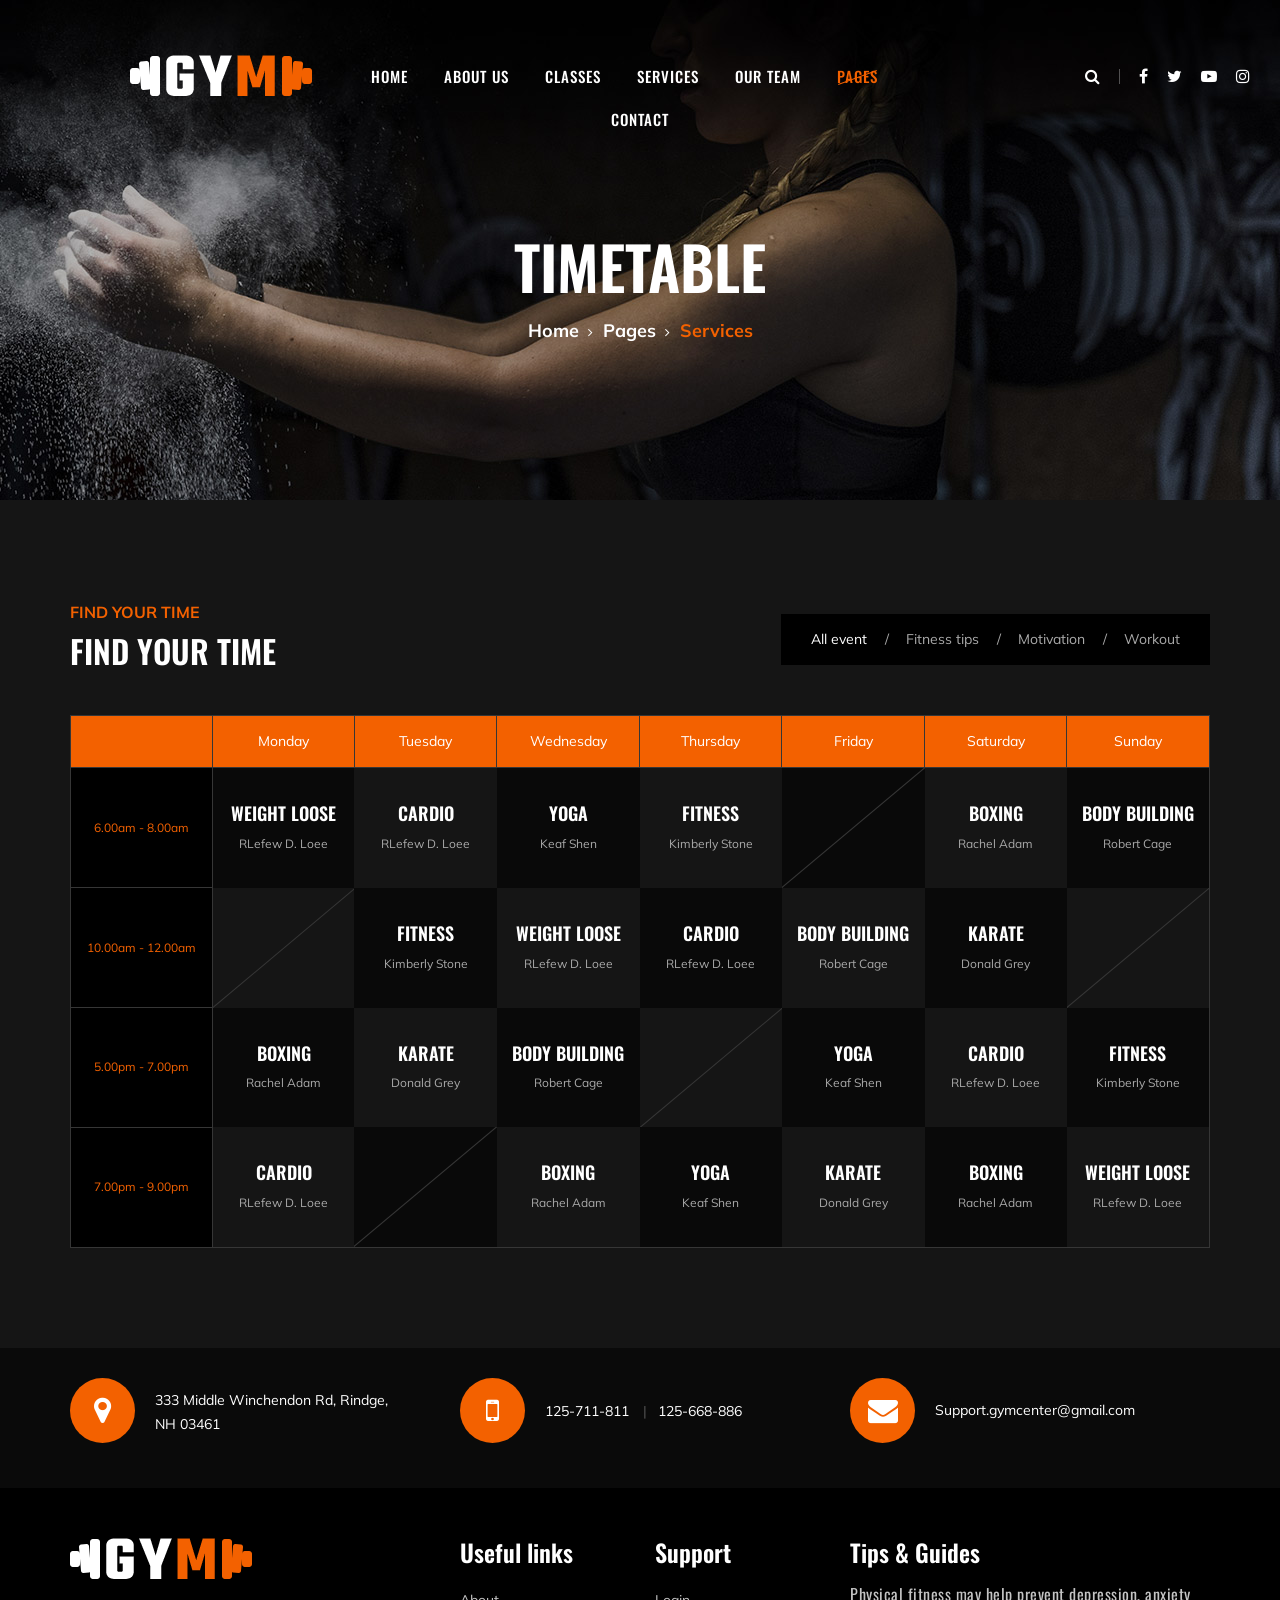
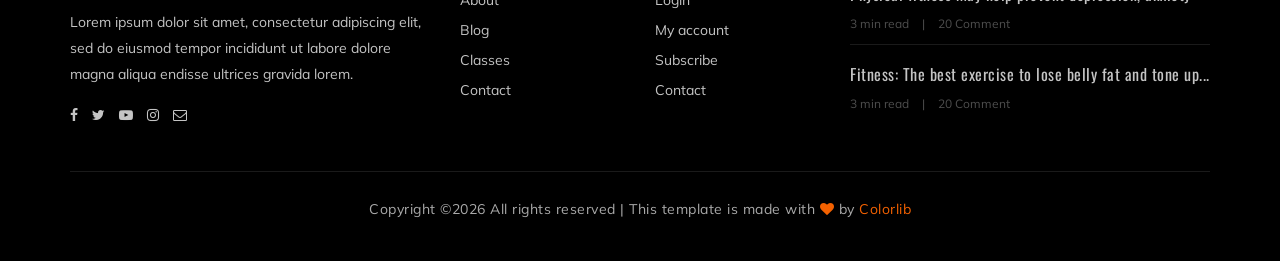
<file: class-timetable.html>
<!DOCTYPE html>
<html lang="zxx">

<head>
    <meta charset="UTF-8">
    <meta name="description" content="Gym Template">
    <meta name="keywords" content="Gym, unica, creative, html">
    <meta name="viewport" content="width=device-width, initial-scale=1.0">
    <meta http-equiv="X-UA-Compatible" content="ie=edge">
    <title>Gym | Template</title>

    <!-- Google Font -->
    <link href="https://fonts.googleapis.com/css?family=Muli:300,400,500,600,700,800,900&display=swap" rel="stylesheet">
    <link href="https://fonts.googleapis.com/css?family=Oswald:300,400,500,600,700&display=swap" rel="stylesheet">

    <!-- Css Styles -->
    <link rel="stylesheet" href="css/bootstrap.min.css" type="text/css">
    <link rel="stylesheet" href="css/font-awesome.min.css" type="text/css">
    <link rel="stylesheet" href="css/flaticon.css" type="text/css">
    <link rel="stylesheet" href="css/owl.carousel.min.css" type="text/css">
    <link rel="stylesheet" href="css/barfiller.css" type="text/css">
    <link rel="stylesheet" href="css/magnific-popup.css" type="text/css">
    <link rel="stylesheet" href="css/slicknav.min.css" type="text/css">
    <link rel="stylesheet" href="css/style.css" type="text/css">
</head>

<body>
    <!-- Page Preloder -->
    <div id="preloder">
        <div class="loader"></div>
    </div>

    <!-- Offcanvas Menu Section Begin -->
    <div class="offcanvas-menu-overlay"></div>
    <div class="offcanvas-menu-wrapper">
        <div class="canvas-close">
            <i class="fa fa-close"></i>
        </div>
        <div class="canvas-search search-switch">
            <i class="fa fa-search"></i>
        </div>
        <nav class="canvas-menu mobile-menu">
            <ul>
                <li><a href="./index.html">Home</a></li>
                <li><a href="./about-us.html">About Us</a></li>
                <li><a href="./class-details.html">Classes</a></li>
                <li><a href="./services.html">Services</a></li>
                <li><a href="./team.html">Our Team</a></li>
                <li><a href="#">Pages</a>
                    <ul class="dropdown">
                        <li><a href="./about-us.html">About us</a></li>
                        <li><a href="./class-timetable.html">Classes timetable</a></li>
                        <li><a href="./bmi-calculator.html">Bmi calculate</a></li>
                        <li><a href="./team.html">Our team</a></li>
                        <li><a href="./gallery.html">Gallery</a></li>
                        <li><a href="./blog.html">Our blog</a></li>
                        <li><a href="./404.html">404</a></li>
                    </ul>
                </li>
                <li><a href="./contact.html">Contact</a></li>
            </ul>
        </nav>
        <div id="mobile-menu-wrap"></div>
        <div class="canvas-social">
            <a href="#"><i class="fa fa-facebook"></i></a>
            <a href="#"><i class="fa fa-twitter"></i></a>
            <a href="#"><i class="fa fa-youtube-play"></i></a>
            <a href="#"><i class="fa fa-instagram"></i></a>
        </div>
    </div>
    <!-- Offcanvas Menu Section End -->

    <!-- Header Section Begin -->
    <header class="header-section">
        <div class="container-fluid">
            <div class="row">
                <div class="col-lg-3">
                    <div class="logo">
                        <a href="./index.html">
                            <img src="img/logo.png" alt="">
                        </a>
                    </div>
                </div>
                <div class="col-lg-6">
                    <nav class="nav-menu">
                        <ul>
                            <li><a href="./index.html">Home</a></li>
                            <li><a href="./about-us.html">About Us</a></li>
                            <li><a href="./classes.html">Classes</a></li>
                            <li><a href="./services.html">Services</a></li>
                            <li><a href="./team.html">Our Team</a></li>
                            <li class="active"><a href="#">Pages</a>
                                <ul class="dropdown">
                                    <li><a href="./about-us.html">About us</a></li>
                                    <li><a href="./class-timetable.html">Classes timetable</a></li>
                                    <li><a href="./bmi-calculator.html">Bmi calculate</a></li>
                                    <li><a href="./team.html">Our team</a></li>
                                    <li><a href="./gallery.html">Gallery</a></li>
                                    <li><a href="./blog.html">Our blog</a></li>
                                    <li><a href="./404.html">404</a></li>
                                </ul>
                            </li>
                            <li><a href="./contact.html">Contact</a></li>
                        </ul>
                    </nav>
                </div>
                <div class="col-lg-3">
                    <div class="top-option">
                        <div class="to-search search-switch">
                            <i class="fa fa-search"></i>
                        </div>
                        <div class="to-social">
                            <a href="#"><i class="fa fa-facebook"></i></a>
                            <a href="#"><i class="fa fa-twitter"></i></a>
                            <a href="#"><i class="fa fa-youtube-play"></i></a>
                            <a href="#"><i class="fa fa-instagram"></i></a>
                        </div>
                    </div>
                </div>
            </div>
            <div class="canvas-open">
                <i class="fa fa-bars"></i>
            </div>
        </div>
    </header>
    <!-- Header End -->

    <!-- Breadcrumb Section Begin -->
    <section class="breadcrumb-section set-bg" data-setbg="img/breadcrumb-bg.jpg">
        <div class="container">
            <div class="row">
                <div class="col-lg-12 text-center">
                    <div class="breadcrumb-text">
                        <h2>Timetable</h2>
                        <div class="bt-option">
                            <a href="./index.html">Home</a>
                            <a href="#">Pages</a>
                            <span>Services</span>
                        </div>
                    </div>
                </div>
            </div>
        </div>
    </section>
    <!-- Breadcrumb Section End -->

    <!-- Class Timetable Section Begin -->
    <section class="class-timetable-section spad">
        <div class="container">
            <div class="row">
                <div class="col-lg-6">
                    <div class="section-title">
                        <span>Find Your Time</span>
                        <h2>Find Your Time</h2>
                    </div>
                </div>
                <div class="col-lg-6">
                    <div class="table-controls">
                        <ul>
                            <li class="active" data-tsfilter="all">All event</li>
                            <li data-tsfilter="fitness">Fitness tips</li>
                            <li data-tsfilter="motivation">Motivation</li>
                            <li data-tsfilter="workout">Workout</li>
                        </ul>
                    </div>
                </div>
            </div>
            <div class="row">
                <div class="col-lg-12">
                    <div class="class-timetable">
                        <table>
                            <thead>
                                <tr>
                                    <th></th>
                                    <th>Monday</th>
                                    <th>Tuesday</th>
                                    <th>Wednesday</th>
                                    <th>Thursday</th>
                                    <th>Friday</th>
                                    <th>Saturday</th>
                                    <th>Sunday</th>
                                </tr>
                            </thead>
                            <tbody>
                                <tr>
                                    <td class="class-time">6.00am - 8.00am</td>
                                    <td class="dark-bg hover-bg ts-meta" data-tsmeta="workout">
                                        <h5>WEIGHT LOOSE</h5>
                                        <span>RLefew D. Loee</span>
                                    </td>
                                    <td class="hover-bg ts-meta" data-tsmeta="fitness">
                                        <h5>Cardio</h5>
                                        <span>RLefew D. Loee</span>
                                    </td>
                                    <td class="dark-bg hover-bg ts-meta" data-tsmeta="workout">
                                        <h5>Yoga</h5>
                                        <span>Keaf Shen</span>
                                    </td>
                                    <td class="hover-bg ts-meta" data-tsmeta="fitness">
                                        <h5>Fitness</h5>
                                        <span>Kimberly Stone</span>
                                    </td>
                                    <td class="dark-bg blank-td"></td>
                                    <td class="hover-bg ts-meta" data-tsmeta="motivation">
                                        <h5>Boxing</h5>
                                        <span>Rachel Adam</span>
                                    </td>
                                    <td class="dark-bg hover-bg ts-meta" data-tsmeta="workout">
                                        <h5>Body Building</h5>
                                        <span>Robert Cage</span>
                                    </td>
                                </tr>
                                <tr>
                                    <td class="class-time">10.00am - 12.00am</td>
                                    <td class="blank-td"></td>
                                    <td class="dark-bg hover-bg ts-meta" data-tsmeta="fitness">
                                        <h5>Fitness</h5>
                                        <span>Kimberly Stone</span>
                                    </td>
                                    <td class="hover-bg ts-meta" data-tsmeta="workout">
                                        <h5>WEIGHT LOOSE</h5>
                                        <span>RLefew D. Loee</span>
                                    </td>
                                    <td class="dark-bg hover-bg ts-meta" data-tsmeta="motivation">
                                        <h5>Cardio</h5>
                                        <span>RLefew D. Loee</span>
                                    </td>
                                    <td class="hover-bg ts-meta" data-tsmeta="workout">
                                        <h5>Body Building</h5>
                                        <span>Robert Cage</span>
                                    </td>
                                    <td class="dark-bg hover-bg ts-meta" data-tsmeta="motivation">
                                        <h5>Karate</h5>
                                        <span>Donald Grey</span>
                                    </td>
                                    <td class="blank-td"></td>
                                </tr>
                                <tr>
                                    <td class="class-time">5.00pm - 7.00pm</td>
                                    <td class="dark-bg hover-bg ts-meta" data-tsmeta="fitness">
                                        <h5>Boxing</h5>
                                        <span>Rachel Adam</span>
                                    </td>
                                    <td class="hover-bg ts-meta" data-tsmeta="motivation">
                                        <h5>Karate</h5>
                                        <span>Donald Grey</span>
                                    </td>
                                    <td class="dark-bg hover-bg ts-meta" data-tsmeta="workout">
                                        <h5>Body Building</h5>
                                        <span>Robert Cage</span>
                                    </td>
                                    <td class="blank-td"></td>
                                    <td class="dark-bg hover-bg ts-meta" data-tsmeta="workout">
                                        <h5>Yoga</h5>
                                        <span>Keaf Shen</span>
                                    </td>
                                    <td class="hover-bg ts-meta" data-tsmeta="motivation">
                                        <h5>Cardio</h5>
                                        <span>RLefew D. Loee</span>
                                    </td>
                                    <td class="dark-bg hover-bg ts-meta" data-tsmeta="fitness">
                                        <h5>Fitness</h5>
                                        <span>Kimberly Stone</span>
                                    </td>
                                </tr>
                                <tr>
                                    <td class="class-time">7.00pm - 9.00pm</td>
                                    <td class="hover-bg ts-meta" data-tsmeta="motivation">
                                        <h5>Cardio</h5>
                                        <span>RLefew D. Loee</span>
                                    </td>
                                    <td class="dark-bg blank-td"></td>
                                    <td class="hover-bg ts-meta" data-tsmeta="fitness">
                                        <h5>Boxing</h5>
                                        <span>Rachel Adam</span>
                                    </td>
                                    <td class="dark-bg hover-bg ts-meta" data-tsmeta="workout">
                                        <h5>Yoga</h5>
                                        <span>Keaf Shen</span>
                                    </td>
                                    <td class="hover-bg ts-meta" data-tsmeta="motivation">
                                        <h5>Karate</h5>
                                        <span>Donald Grey</span>
                                    </td>
                                    <td class="dark-bg hover-bg ts-meta" data-tsmeta="fitness">
                                        <h5>Boxing</h5>
                                        <span>Rachel Adam</span>
                                    </td>
                                    <td class="hover-bg ts-meta" data-tsmeta="workout">
                                        <h5>WEIGHT LOOSE</h5>
                                        <span>RLefew D. Loee</span>
                                    </td>
                                </tr>
                            </tbody>
                        </table>
                    </div>
                </div>
            </div>
        </div>
    </section>
    <!-- Class Timetable Section End -->

    <!-- Get In Touch Section Begin -->
    <div class="gettouch-section">
        <div class="container">
            <div class="row">
                <div class="col-md-4">
                    <div class="gt-text">
                        <i class="fa fa-map-marker"></i>
                        <p>333 Middle Winchendon Rd, Rindge,<br/> NH 03461</p>
                    </div>
                </div>
                <div class="col-md-4">
                    <div class="gt-text">
                        <i class="fa fa-mobile"></i>
                        <ul>
                            <li>125-711-811</li>
                            <li>125-668-886</li>
                        </ul>
                    </div>
                </div>
                <div class="col-md-4">
                    <div class="gt-text email">
                        <i class="fa fa-envelope"></i>
                        <p>Support.gymcenter@gmail.com</p>
                    </div>
                </div>
            </div>
        </div>
    </div>
    <!-- Get In Touch Section End -->

    <!-- Footer Section Begin -->
    <section class="footer-section">
        <div class="container">
            <div class="row">
                <div class="col-lg-4">
                    <div class="fs-about">
                        <div class="fa-logo">
                            <a href="#"><img src="img/logo.png" alt=""></a>
                        </div>
                        <p>Lorem ipsum dolor sit amet, consectetur adipiscing elit, sed do eiusmod tempor incididunt ut
                            labore dolore magna aliqua endisse ultrices gravida lorem.</p>
                        <div class="fa-social">
                            <a href="#"><i class="fa fa-facebook"></i></a>
                            <a href="#"><i class="fa fa-twitter"></i></a>
                            <a href="#"><i class="fa fa-youtube-play"></i></a>
                            <a href="#"><i class="fa fa-instagram"></i></a>
                            <a href="#"><i class="fa  fa-envelope-o"></i></a>
                        </div>
                    </div>
                </div>
                <div class="col-lg-2 col-md-3 col-sm-6">
                    <div class="fs-widget">
                        <h4>Useful links</h4>
                        <ul>
                            <li><a href="#">About</a></li>
                            <li><a href="#">Blog</a></li>
                            <li><a href="#">Classes</a></li>
                            <li><a href="#">Contact</a></li>
                        </ul>
                    </div>
                </div>
                <div class="col-lg-2 col-md-3 col-sm-6">
                    <div class="fs-widget">
                        <h4>Support</h4>
                        <ul>
                            <li><a href="#">Login</a></li>
                            <li><a href="#">My account</a></li>
                            <li><a href="#">Subscribe</a></li>
                            <li><a href="#">Contact</a></li>
                        </ul>
                    </div>
                </div>
                <div class="col-lg-4 col-md-6">
                    <div class="fs-widget">
                        <h4>Tips & Guides</h4>
                        <div class="fw-recent">
                            <h6><a href="#">Physical fitness may help prevent depression, anxiety</a></h6>
                            <ul>
                                <li>3 min read</li>
                                <li>20 Comment</li>
                            </ul>
                        </div>
                        <div class="fw-recent">
                            <h6><a href="#">Fitness: The best exercise to lose belly fat and tone up...</a></h6>
                            <ul>
                                <li>3 min read</li>
                                <li>20 Comment</li>
                            </ul>
                        </div>
                    </div>
                </div>
            </div>
            <div class="row">
                <div class="col-lg-12 text-center">
                    <div class="copyright-text">
                        <p><!-- Link back to Colorlib can't be removed. Template is licensed under CC BY 3.0. -->
  Copyright &copy;<script>document.write(new Date().getFullYear());</script> All rights reserved | This template is made with <i class="fa fa-heart" aria-hidden="true"></i> by <a href="https://colorlib.com" target="_blank">Colorlib</a>
  <!-- Link back to Colorlib can't be removed. Template is licensed under CC BY 3.0. --></p>
                    </div>
                </div>
            </div>
        </div>
    </section>
    <!-- Footer Section End -->

    <!-- Search model Begin -->
    <div class="search-model">
        <div class="h-100 d-flex align-items-center justify-content-center">
            <div class="search-close-switch">+</div>
            <form class="search-model-form">
                <input type="text" id="search-input" placeholder="Search here.....">
            </form>
        </div>
    </div>
    <!-- Search model end -->

    <!-- Js Plugins -->
    <script src="js/jquery-3.3.1.min.js"></script>
    <script src="js/bootstrap.min.js"></script>
    <script src="js/jquery.magnific-popup.min.js"></script>
    <script src="js/masonry.pkgd.min.js"></script>
    <script src="js/jquery.barfiller.js"></script>
    <script src="js/jquery.slicknav.js"></script>
    <script src="js/owl.carousel.min.js"></script>
    <script src="js/main.js"></script>



</body>

</html>
</file>
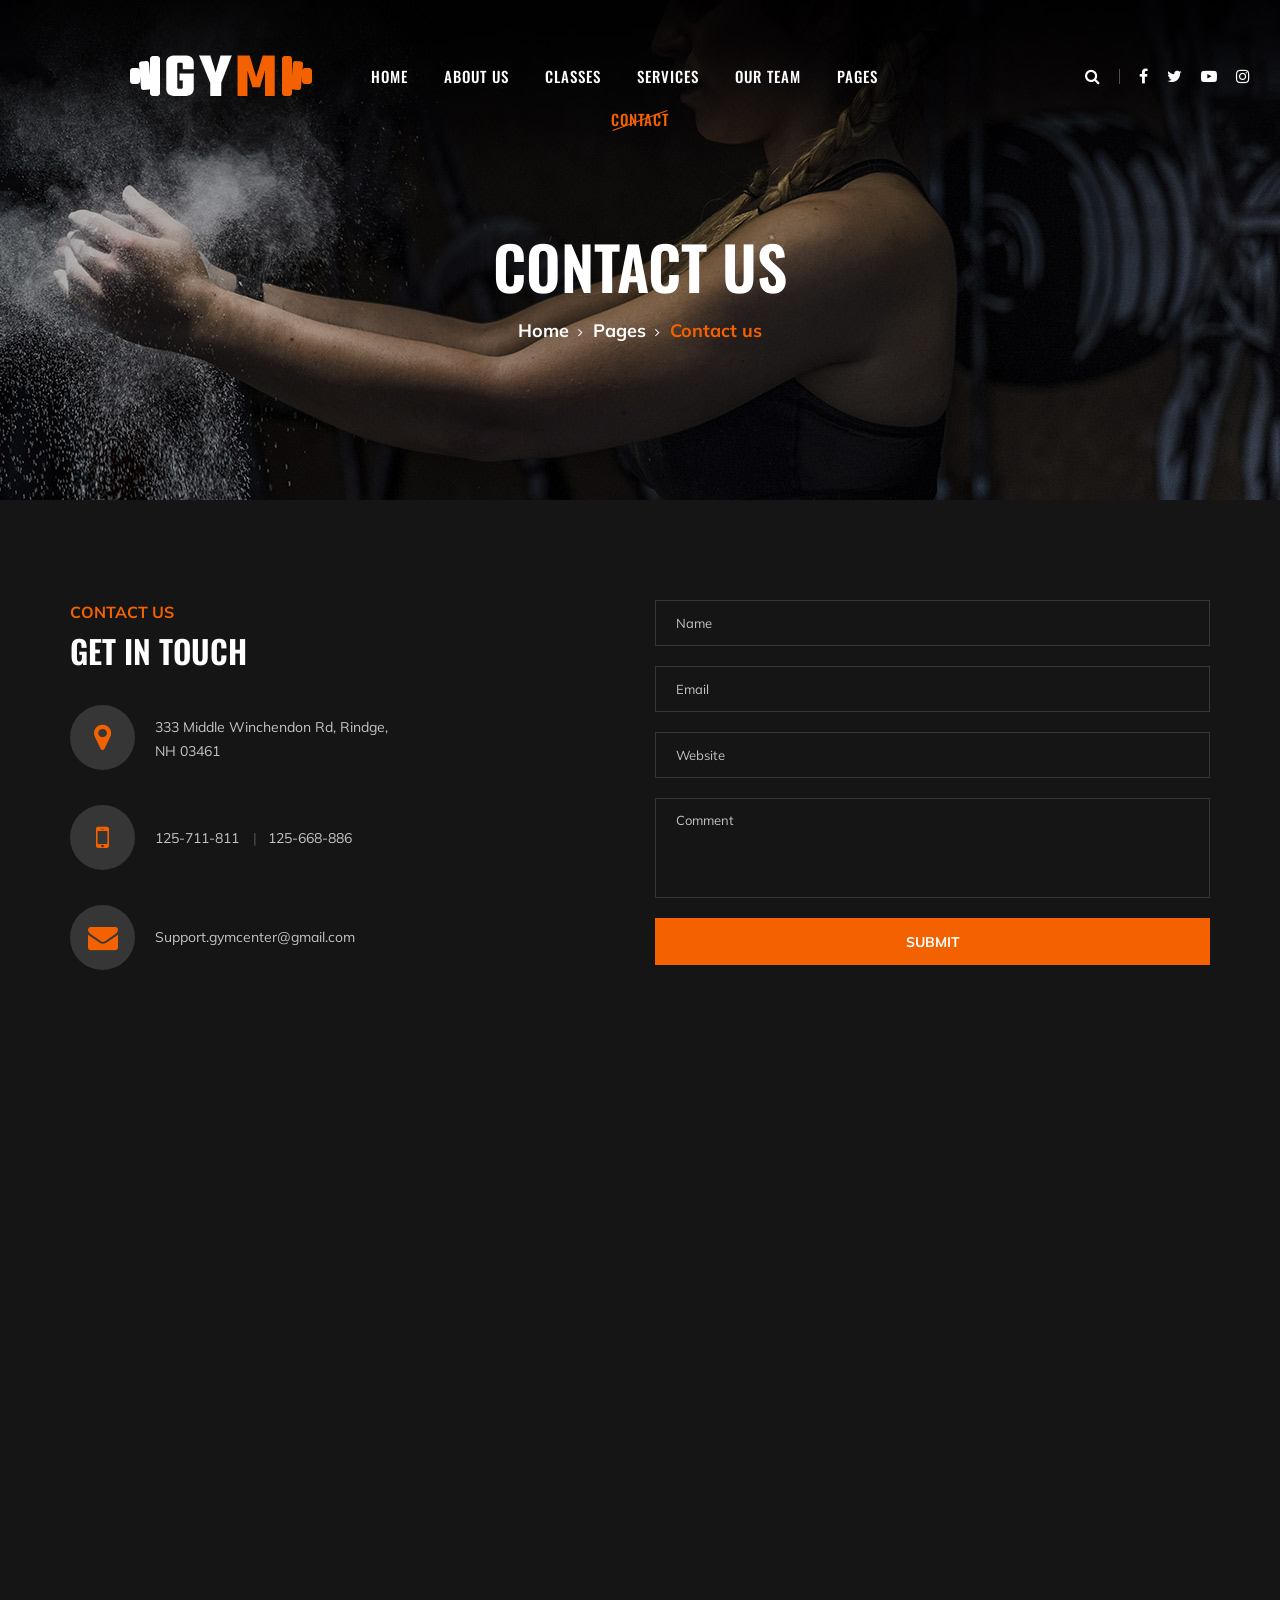
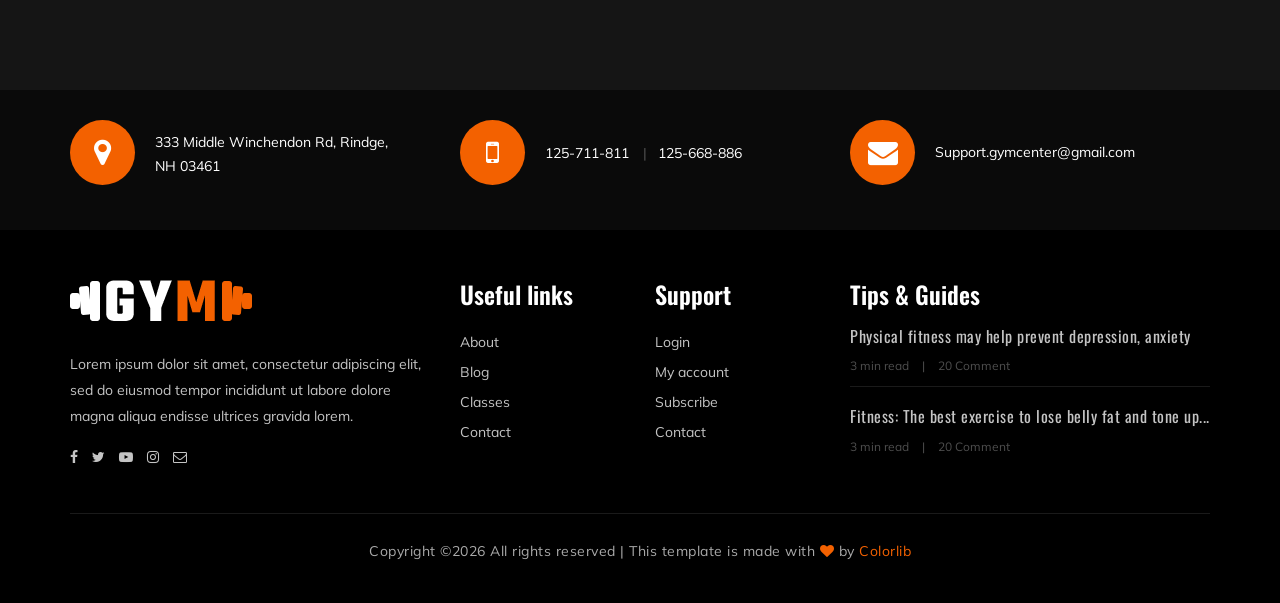
<file: contact.html>
<!DOCTYPE html>
<html lang="zxx">

<head>
    <meta charset="UTF-8">
    <meta name="description" content="Gym Template">
    <meta name="keywords" content="Gym, unica, creative, html">
    <meta name="viewport" content="width=device-width, initial-scale=1.0">
    <meta http-equiv="X-UA-Compatible" content="ie=edge">
    <title>Gym | Template</title>

    <!-- Google Font -->
    <link href="https://fonts.googleapis.com/css?family=Muli:300,400,500,600,700,800,900&display=swap" rel="stylesheet">
    <link href="https://fonts.googleapis.com/css?family=Oswald:300,400,500,600,700&display=swap" rel="stylesheet">

    <!-- Css Styles -->
    <link rel="stylesheet" href="css/bootstrap.min.css" type="text/css">
    <link rel="stylesheet" href="css/font-awesome.min.css" type="text/css">
    <link rel="stylesheet" href="css/flaticon.css" type="text/css">
    <link rel="stylesheet" href="css/owl.carousel.min.css" type="text/css">
    <link rel="stylesheet" href="css/barfiller.css" type="text/css">
    <link rel="stylesheet" href="css/magnific-popup.css" type="text/css">
    <link rel="stylesheet" href="css/slicknav.min.css" type="text/css">
    <link rel="stylesheet" href="css/style.css" type="text/css">
</head>

<body>
    <!-- Page Preloder -->
    <div id="preloder">
        <div class="loader"></div>
    </div>

    <!-- Offcanvas Menu Section Begin -->
    <div class="offcanvas-menu-overlay"></div>
    <div class="offcanvas-menu-wrapper">
        <div class="canvas-close">
            <i class="fa fa-close"></i>
        </div>
        <div class="canvas-search search-switch">
            <i class="fa fa-search"></i>
        </div>
        <nav class="canvas-menu mobile-menu">
            <ul>
                <li><a href="./index.html">Home</a></li>
                <li><a href="./about-us.html">About Us</a></li>
                <li><a href="./class-details.html">Classes</a></li>
                <li><a href="./services.html">Services</a></li>
                <li><a href="./team.html">Our Team</a></li>
                <li><a href="#">Pages</a>
                    <ul class="dropdown">
                        <li><a href="./about-us.html">About us</a></li>
                        <li><a href="./class-timetable.html">Classes timetable</a></li>
                        <li><a href="./bmi-calculator.html">Bmi calculate</a></li>
                        <li><a href="./team.html">Our team</a></li>
                        <li><a href="./gallery.html">Gallery</a></li>
                        <li><a href="./blog.html">Our blog</a></li>
                        <li><a href="./404.html">404</a></li>
                    </ul>
                </li>
                <li><a href="./contact.html">Contact</a></li>
            </ul>
        </nav>
        <div id="mobile-menu-wrap"></div>
        <div class="canvas-social">
            <a href="#"><i class="fa fa-facebook"></i></a>
            <a href="#"><i class="fa fa-twitter"></i></a>
            <a href="#"><i class="fa fa-youtube-play"></i></a>
            <a href="#"><i class="fa fa-instagram"></i></a>
        </div>
    </div>
    <!-- Offcanvas Menu Section End -->

    <!-- Header Section Begin -->
    <header class="header-section">
        <div class="container-fluid">
            <div class="row">
                <div class="col-lg-3">
                    <div class="logo">
                        <a href="./index.html">
                            <img src="img/logo.png" alt="">
                        </a>
                    </div>
                </div>
                <div class="col-lg-6">
                    <nav class="nav-menu">
                        <ul>
                            <li><a href="./index.html">Home</a></li>
                            <li><a href="./about-us.html">About Us</a></li>
                            <li><a href="./class-details.html">Classes</a></li>
                            <li><a href="./services.html">Services</a></li>
                            <li><a href="./team.html">Our Team</a></li>
                            <li><a href="#">Pages</a>
                                <ul class="dropdown">
                                    <li><a href="./about-us.html">About us</a></li>
                                    <li><a href="./class-timetable.html">Classes timetable</a></li>
                                    <li><a href="./bmi-calculator.html">Bmi calculate</a></li>
                                    <li><a href="./team.html">Our team</a></li>
                                    <li><a href="./gallery.html">Gallery</a></li>
                                    <li><a href="./blog.html">Our blog</a></li>
                                    <li><a href="./404.html">404</a></li>
                                </ul>
                            </li>
                            <li class="active"><a href="./contact.html">Contact</a></li>
                        </ul>
                    </nav>
                </div>
                <div class="col-lg-3">
                    <div class="top-option">
                        <div class="to-search search-switch">
                            <i class="fa fa-search"></i>
                        </div>
                        <div class="to-social">
                            <a href="#"><i class="fa fa-facebook"></i></a>
                            <a href="#"><i class="fa fa-twitter"></i></a>
                            <a href="#"><i class="fa fa-youtube-play"></i></a>
                            <a href="#"><i class="fa fa-instagram"></i></a>
                        </div>
                    </div>
                </div>
            </div>
            <div class="canvas-open">
                <i class="fa fa-bars"></i>
            </div>
        </div>
    </header>
    <!-- Header End -->

    <!-- Breadcrumb Section Begin -->
    <section class="breadcrumb-section set-bg" data-setbg="img/breadcrumb-bg.jpg">
        <div class="container">
            <div class="row">
                <div class="col-lg-12 text-center">
                    <div class="breadcrumb-text">
                        <h2>Contact Us</h2>
                        <div class="bt-option">
                            <a href="./index.html">Home</a>
                            <a href="#">Pages</a>
                            <span>Contact us</span>
                        </div>
                    </div>
                </div>
            </div>
        </div>
    </section>
    <!-- Breadcrumb Section End -->

    <!-- Contact Section Begin -->
    <section class="contact-section spad">
        <div class="container">
            <div class="row">
                <div class="col-lg-6">
                    <div class="section-title contact-title">
                        <span>Contact Us</span>
                        <h2>GET IN TOUCH</h2>
                    </div>
                    <div class="contact-widget">
                        <div class="cw-text">
                            <i class="fa fa-map-marker"></i>
                            <p>333 Middle Winchendon Rd, Rindge,<br/> NH 03461</p>
                        </div>
                        <div class="cw-text">
                            <i class="fa fa-mobile"></i>
                            <ul>
                                <li>125-711-811</li>
                                <li>125-668-886</li>
                            </ul>
                        </div>
                        <div class="cw-text email">
                            <i class="fa fa-envelope"></i>
                            <p>Support.gymcenter@gmail.com</p>
                        </div>
                    </div>
                </div>
                <div class="col-lg-6">
                    <div class="leave-comment">
                        <form action="#">
                            <input type="text" placeholder="Name">
                            <input type="text" placeholder="Email">
                            <input type="text" placeholder="Website">
                            <textarea placeholder="Comment"></textarea>
                            <button type="submit">Submit</button>
                        </form>
                    </div>
                </div>
            </div>
            <div class="map">
                <iframe
                    src="https://www.google.com/maps/embed?pb=!1m18!1m12!1m3!1d12087.069761554938!2d-74.2175599360452!3d40.767139456514954!2m3!1f0!2f0!3f0!3m2!1i1024!2i768!4f13.1!3m3!1m2!1s0x89c254b5958982c3%3A0xb6ab3931055a2612!2sEast%20Orange%2C%20NJ%2C%20USA!5e0!3m2!1sen!2sbd!4v1581710470843!5m2!1sen!2sbd"
                    height="550" style="border:0;" allowfullscreen=""></iframe>
            </div>
        </div>
    </section>
    <!-- Contact Section End -->

    <!-- Get In Touch Section Begin -->
    <div class="gettouch-section">
        <div class="container">
            <div class="row">
                <div class="col-md-4">
                    <div class="gt-text">
                        <i class="fa fa-map-marker"></i>
                        <p>333 Middle Winchendon Rd, Rindge,<br/> NH 03461</p>
                    </div>
                </div>
                <div class="col-md-4">
                    <div class="gt-text">
                        <i class="fa fa-mobile"></i>
                        <ul>
                            <li>125-711-811</li>
                            <li>125-668-886</li>
                        </ul>
                    </div>
                </div>
                <div class="col-md-4">
                    <div class="gt-text email">
                        <i class="fa fa-envelope"></i>
                        <p>Support.gymcenter@gmail.com</p>
                    </div>
                </div>
            </div>
        </div>
    </div>
    <!-- Get In Touch Section End -->

    <!-- Footer Section Begin -->
    <section class="footer-section">
        <div class="container">
            <div class="row">
                <div class="col-lg-4">
                    <div class="fs-about">
                        <div class="fa-logo">
                            <a href="#"><img src="img/logo.png" alt=""></a>
                        </div>
                        <p>Lorem ipsum dolor sit amet, consectetur adipiscing elit, sed do eiusmod tempor incididunt ut
                            labore dolore magna aliqua endisse ultrices gravida lorem.</p>
                        <div class="fa-social">
                            <a href="#"><i class="fa fa-facebook"></i></a>
                            <a href="#"><i class="fa fa-twitter"></i></a>
                            <a href="#"><i class="fa fa-youtube-play"></i></a>
                            <a href="#"><i class="fa fa-instagram"></i></a>
                            <a href="#"><i class="fa  fa-envelope-o"></i></a>
                        </div>
                    </div>
                </div>
                <div class="col-lg-2 col-md-3 col-sm-6">
                    <div class="fs-widget">
                        <h4>Useful links</h4>
                        <ul>
                            <li><a href="#">About</a></li>
                            <li><a href="#">Blog</a></li>
                            <li><a href="#">Classes</a></li>
                            <li><a href="#">Contact</a></li>
                        </ul>
                    </div>
                </div>
                <div class="col-lg-2 col-md-3 col-sm-6">
                    <div class="fs-widget">
                        <h4>Support</h4>
                        <ul>
                            <li><a href="#">Login</a></li>
                            <li><a href="#">My account</a></li>
                            <li><a href="#">Subscribe</a></li>
                            <li><a href="#">Contact</a></li>
                        </ul>
                    </div>
                </div>
                <div class="col-lg-4 col-md-6">
                    <div class="fs-widget">
                        <h4>Tips & Guides</h4>
                        <div class="fw-recent">
                            <h6><a href="#">Physical fitness may help prevent depression, anxiety</a></h6>
                            <ul>
                                <li>3 min read</li>
                                <li>20 Comment</li>
                            </ul>
                        </div>
                        <div class="fw-recent">
                            <h6><a href="#">Fitness: The best exercise to lose belly fat and tone up...</a></h6>
                            <ul>
                                <li>3 min read</li>
                                <li>20 Comment</li>
                            </ul>
                        </div>
                    </div>
                </div>
            </div>
            <div class="row">
                <div class="col-lg-12 text-center">
                    <div class="copyright-text">
                        <p><!-- Link back to Colorlib can't be removed. Template is licensed under CC BY 3.0. -->
  Copyright &copy;<script>document.write(new Date().getFullYear());</script> All rights reserved | This template is made with <i class="fa fa-heart" aria-hidden="true"></i> by <a href="https://colorlib.com" target="_blank">Colorlib</a>
  <!-- Link back to Colorlib can't be removed. Template is licensed under CC BY 3.0. --></p>
                    </div>
                </div>
            </div>
        </div>
    </section>
    <!-- Footer Section End -->

    <!-- Search model Begin -->
    <div class="search-model">
        <div class="h-100 d-flex align-items-center justify-content-center">
            <div class="search-close-switch">+</div>
            <form class="search-model-form">
                <input type="text" id="search-input" placeholder="Search here.....">
            </form>
        </div>
    </div>
    <!-- Search model end -->

    <!-- Js Plugins -->
    <script src="js/jquery-3.3.1.min.js"></script>
    <script src="js/bootstrap.min.js"></script>
    <script src="js/jquery.magnific-popup.min.js"></script>
    <script src="js/masonry.pkgd.min.js"></script>
    <script src="js/jquery.barfiller.js"></script>
    <script src="js/jquery.slicknav.js"></script>
    <script src="js/owl.carousel.min.js"></script>
    <script src="js/main.js"></script>



</body>

</html>
</file>
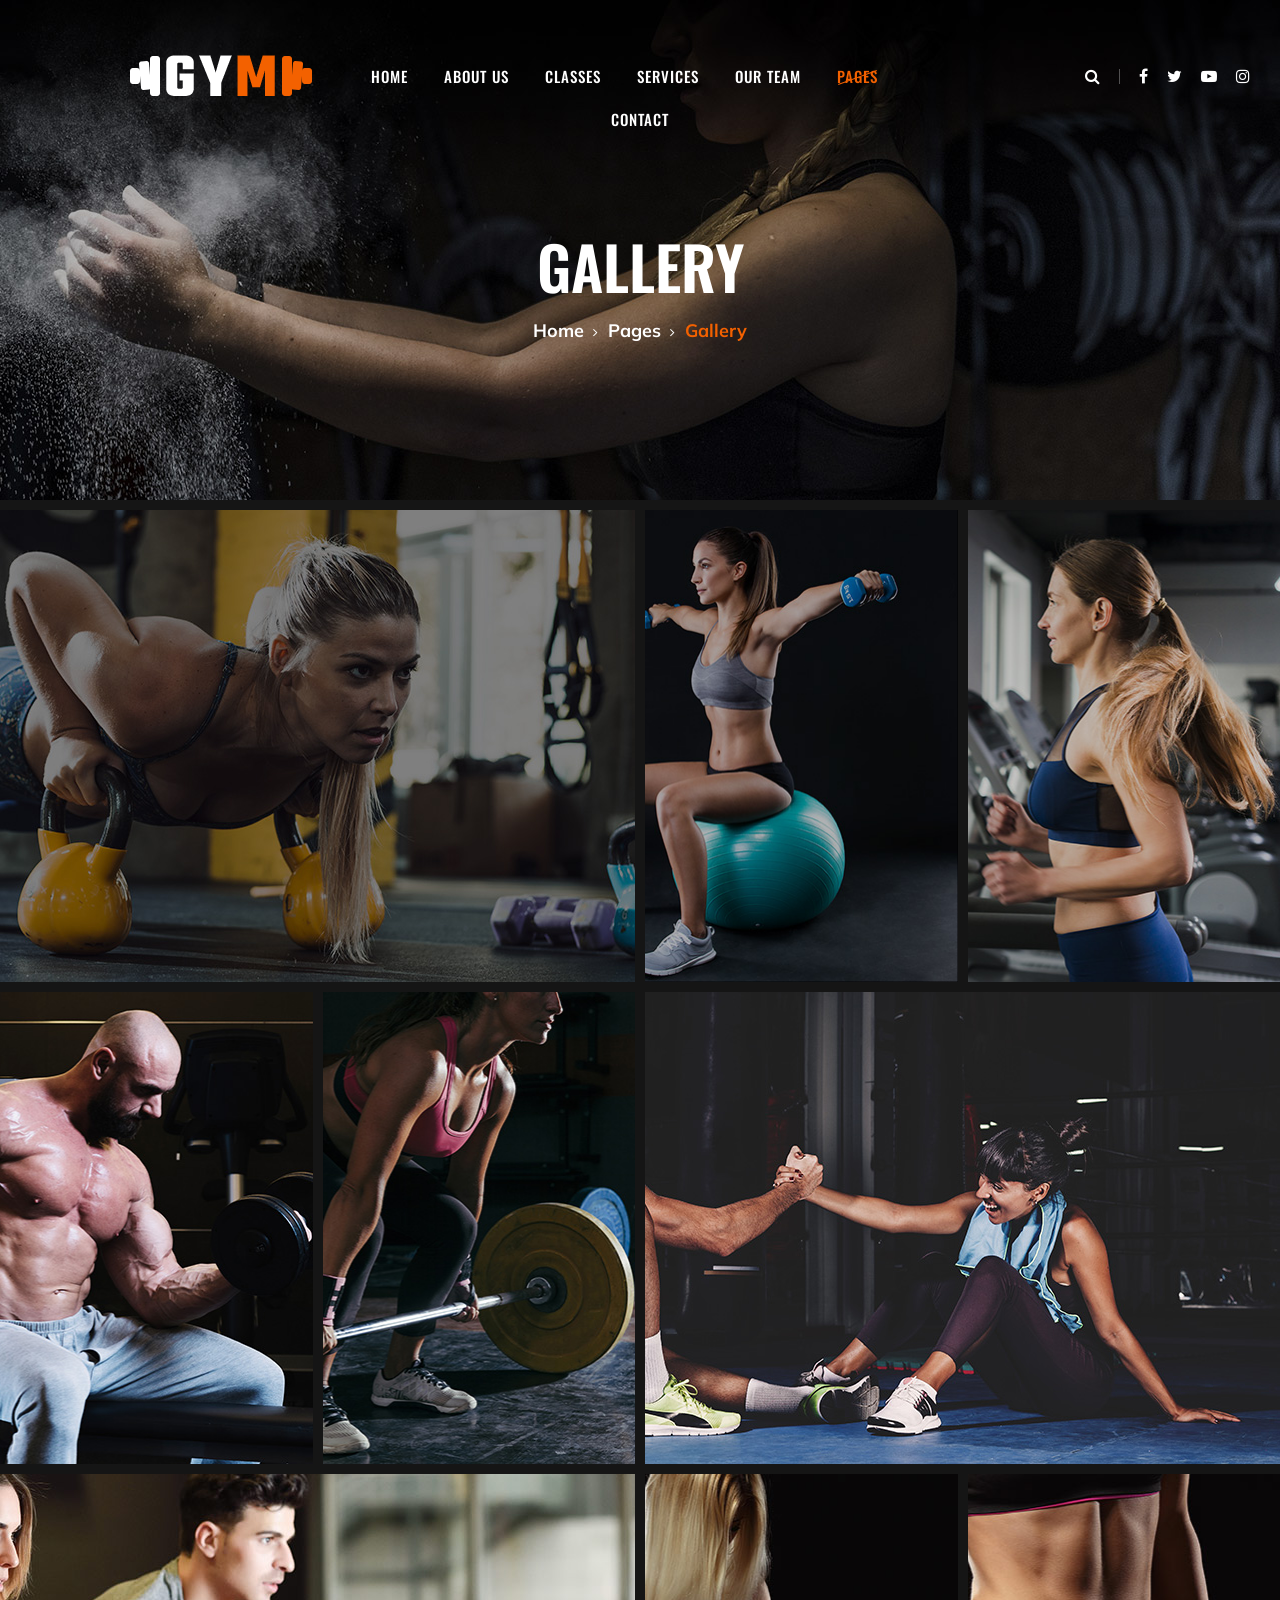
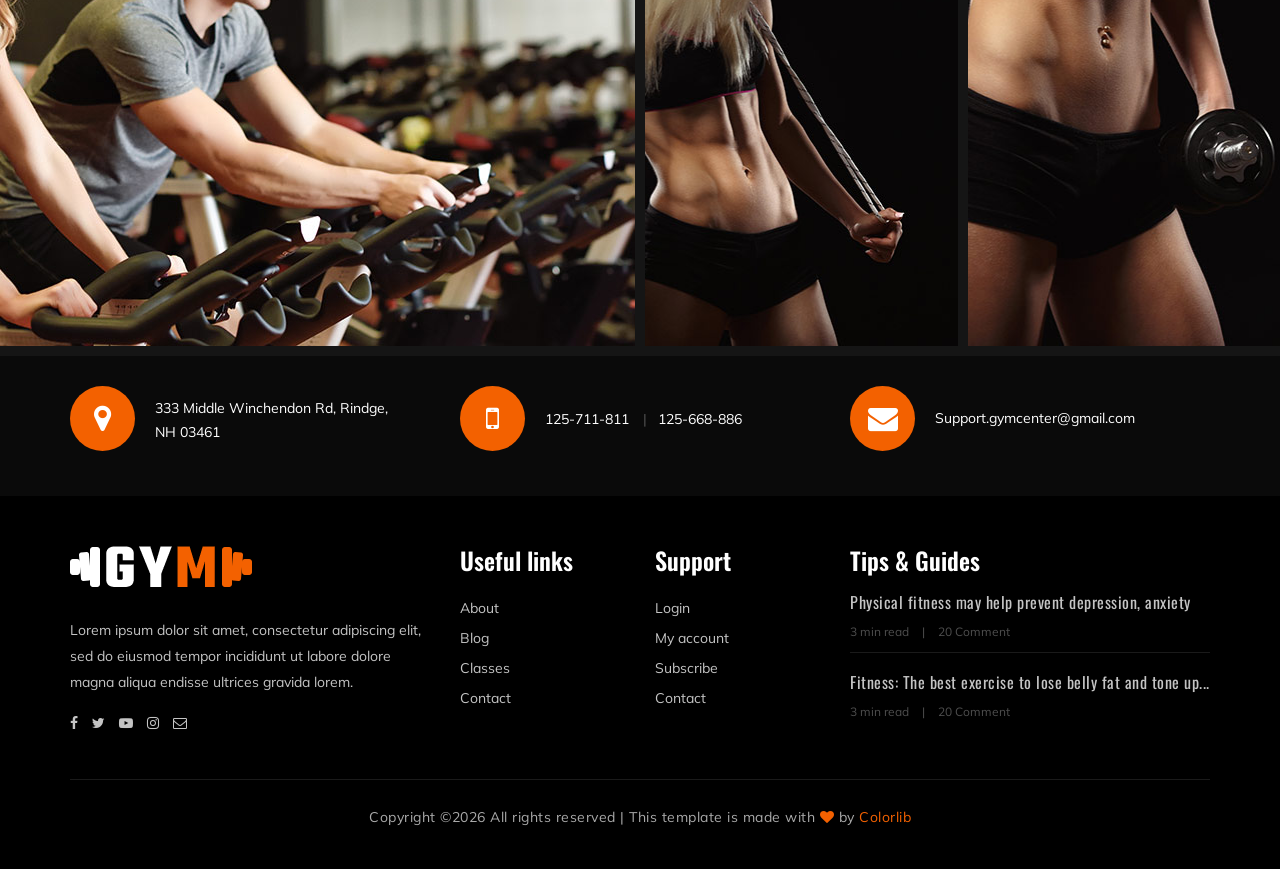
<file: gallery.html>
<!DOCTYPE html>
<html lang="zxx">

<head>
    <meta charset="UTF-8">
    <meta name="description" content="Gym Template">
    <meta name="keywords" content="Gym, unica, creative, html">
    <meta name="viewport" content="width=device-width, initial-scale=1.0">
    <meta http-equiv="X-UA-Compatible" content="ie=edge">
    <title>Gym | Template</title>

    <!-- Google Font -->
    <link href="https://fonts.googleapis.com/css?family=Muli:300,400,500,600,700,800,900&display=swap" rel="stylesheet">
    <link href="https://fonts.googleapis.com/css?family=Oswald:300,400,500,600,700&display=swap" rel="stylesheet">

    <!-- Css Styles -->
    <link rel="stylesheet" href="css/bootstrap.min.css" type="text/css">
    <link rel="stylesheet" href="css/font-awesome.min.css" type="text/css">
    <link rel="stylesheet" href="css/flaticon.css" type="text/css">
    <link rel="stylesheet" href="css/owl.carousel.min.css" type="text/css">
    <link rel="stylesheet" href="css/barfiller.css" type="text/css">
    <link rel="stylesheet" href="css/magnific-popup.css" type="text/css">
    <link rel="stylesheet" href="css/slicknav.min.css" type="text/css">
    <link rel="stylesheet" href="css/style.css" type="text/css">
</head>

<body>
    <!-- Page Preloder -->
    <div id="preloder">
        <div class="loader"></div>
    </div>

    <!-- Offcanvas Menu Section Begin -->
    <div class="offcanvas-menu-overlay"></div>
    <div class="offcanvas-menu-wrapper">
        <div class="canvas-close">
            <i class="fa fa-close"></i>
        </div>
        <div class="canvas-search search-switch">
            <i class="fa fa-search"></i>
        </div>
        <nav class="canvas-menu mobile-menu">
            <ul>
                <li><a href="./index.html">Home</a></li>
                <li><a href="./about-us.html">About Us</a></li>
                <li><a href="./class-details.html">Classes</a></li>
                <li><a href="./services.html">Services</a></li>
                <li><a href="./team.html">Our Team</a></li>
                <li><a href="#">Pages</a>
                    <ul class="dropdown">
                        <li><a href="./about-us.html">About us</a></li>
                        <li><a href="./class-timetable.html">Classes timetable</a></li>
                        <li><a href="./bmi-calculator.html">Bmi calculate</a></li>
                        <li><a href="./team.html">Our team</a></li>
                        <li><a href="./gallery.html">Gallery</a></li>
                        <li><a href="./blog.html">Our blog</a></li>
                        <li><a href="./404.html">404</a></li>
                    </ul>
                </li>
                <li><a href="./contact.html">Contact</a></li>
            </ul>
        </nav>
        <div id="mobile-menu-wrap"></div>
        <div class="canvas-social">
            <a href="#"><i class="fa fa-facebook"></i></a>
            <a href="#"><i class="fa fa-twitter"></i></a>
            <a href="#"><i class="fa fa-youtube-play"></i></a>
            <a href="#"><i class="fa fa-instagram"></i></a>
        </div>
    </div>
    <!-- Offcanvas Menu Section End -->

    <!-- Header Section Begin -->
    <header class="header-section">
        <div class="container-fluid">
            <div class="row">
                <div class="col-lg-3">
                    <div class="logo">
                        <a href="./index.html">
                            <img src="img/logo.png" alt="">
                        </a>
                    </div>
                </div>
                <div class="col-lg-6">
                    <nav class="nav-menu">
                        <ul>
                            <li><a href="./index.html">Home</a></li>
                            <li><a href="./about-us.html">About Us</a></li>
                            <li><a href="./class-details.html">Classes</a></li>
                            <li><a href="./services.html">Services</a></li>
                            <li><a href="./team.html">Our Team</a></li>
                            <li class="active"><a href="#">Pages</a>
                                <ul class="dropdown">
                                    <li><a href="./about-us.html">About us</a></li>
                                    <li><a href="./class-timetable.html">Classes timetable</a></li>
                                    <li><a href="./bmi-calculator.html">Bmi calculate</a></li>
                                    <li><a href="./team.html">Our team</a></li>
                                    <li><a href="./gallery.html">Gallery</a></li>
                                    <li><a href="./blog.html">Our blog</a></li>
                                    <li><a href="./404.html">404</a></li>
                                </ul>
                            </li>
                            <li><a href="./contact.html">Contact</a></li>
                        </ul>
                    </nav>
                </div>
                <div class="col-lg-3">
                    <div class="top-option">
                        <div class="to-search search-switch">
                            <i class="fa fa-search"></i>
                        </div>
                        <div class="to-social">
                            <a href="#"><i class="fa fa-facebook"></i></a>
                            <a href="#"><i class="fa fa-twitter"></i></a>
                            <a href="#"><i class="fa fa-youtube-play"></i></a>
                            <a href="#"><i class="fa fa-instagram"></i></a>
                        </div>
                    </div>
                </div>
            </div>
            <div class="canvas-open">
                <i class="fa fa-bars"></i>
            </div>
        </div>
    </header>
    <!-- Header End -->

    <!-- Breadcrumb Section Begin -->
    <section class="breadcrumb-section set-bg" data-setbg="img/breadcrumb-bg.jpg">
        <div class="container">
            <div class="row">
                <div class="col-lg-12 text-center">
                    <div class="breadcrumb-text">
                        <h2>Gallery</h2>
                        <div class="bt-option">
                            <a href="./index.html">Home</a>
                            <a href="#">Pages</a>
                            <span>Gallery</span>
                        </div>
                    </div>
                </div>
            </div>
        </div>
    </section>
    <!-- Breadcrumb Section End -->

    <!-- Gallery Section Begin -->
    <div class="gallery-section gallery-page">
        <div class="gallery">
            <div class="grid-sizer"></div>
            <div class="gs-item grid-wide set-bg" data-setbg="img/gallery/gallery-1.jpg">
                <a href="img/gallery/gallery-1.jpg" class="thumb-icon image-popup"><i class="fa fa-picture-o"></i></a>
            </div>
            <div class="gs-item set-bg" data-setbg="img/gallery/gallery-2.jpg">
                <a href="img/gallery/gallery-2.jpg" class="thumb-icon image-popup"><i class="fa fa-picture-o"></i></a>
            </div>
            <div class="gs-item set-bg" data-setbg="img/gallery/gallery-3.jpg">
                <a href="img/gallery/gallery-3.jpg" class="thumb-icon image-popup"><i class="fa fa-picture-o"></i></a>
            </div>
            <div class="gs-item set-bg" data-setbg="img/gallery/gallery-4.jpg">
                <a href="img/gallery/gallery-4.jpg" class="thumb-icon image-popup"><i class="fa fa-picture-o"></i></a>
            </div>
            <div class="gs-item set-bg" data-setbg="img/gallery/gallery-5.jpg">
                <a href="img/gallery/gallery-5.jpg" class="thumb-icon image-popup"><i class="fa fa-picture-o"></i></a>
            </div>
            <div class="gs-item grid-wide set-bg" data-setbg="img/gallery/gallery-6.jpg">
                <a href="img/gallery/gallery-6.jpg" class="thumb-icon image-popup"><i class="fa fa-picture-o"></i></a>
            </div>
            <div class="gs-item grid-wide set-bg" data-setbg="img/gallery/gallery-7.jpg">
                <a href="img/gallery/gallery-7.jpg" class="thumb-icon image-popup"><i class="fa fa-picture-o"></i></a>
            </div>
            <div class="gs-item set-bg" data-setbg="img/gallery/gallery-8.jpg">
                <a href="img/gallery/gallery-8.jpg" class="thumb-icon image-popup"><i class="fa fa-picture-o"></i></a>
            </div>
            <div class="gs-item set-bg" data-setbg="img/gallery/gallery-9.jpg">
                <a href="img/gallery/gallery-9.jpg" class="thumb-icon image-popup"><i class="fa fa-picture-o"></i></a>
            </div>
        </div>
    </div>
    <!-- Gallery Section End -->

    <!-- Get In Touch Section Begin -->
    <div class="gettouch-section">
        <div class="container">
            <div class="row">
                <div class="col-md-4">
                    <div class="gt-text">
                        <i class="fa fa-map-marker"></i>
                        <p>333 Middle Winchendon Rd, Rindge,<br/> NH 03461</p>
                    </div>
                </div>
                <div class="col-md-4">
                    <div class="gt-text">
                        <i class="fa fa-mobile"></i>
                        <ul>
                            <li>125-711-811</li>
                            <li>125-668-886</li>
                        </ul>
                    </div>
                </div>
                <div class="col-md-4">
                    <div class="gt-text email">
                        <i class="fa fa-envelope"></i>
                        <p>Support.gymcenter@gmail.com</p>
                    </div>
                </div>
            </div>
        </div>
    </div>
    <!-- Get In Touch Section End -->

    <!-- Footer Section Begin -->
    <section class="footer-section">
        <div class="container">
            <div class="row">
                <div class="col-lg-4">
                    <div class="fs-about">
                        <div class="fa-logo">
                            <a href="#"><img src="img/logo.png" alt=""></a>
                        </div>
                        <p>Lorem ipsum dolor sit amet, consectetur adipiscing elit, sed do eiusmod tempor incididunt ut
                            labore dolore magna aliqua endisse ultrices gravida lorem.</p>
                        <div class="fa-social">
                            <a href="#"><i class="fa fa-facebook"></i></a>
                            <a href="#"><i class="fa fa-twitter"></i></a>
                            <a href="#"><i class="fa fa-youtube-play"></i></a>
                            <a href="#"><i class="fa fa-instagram"></i></a>
                            <a href="#"><i class="fa  fa-envelope-o"></i></a>
                        </div>
                    </div>
                </div>
                <div class="col-lg-2 col-md-3 col-sm-6">
                    <div class="fs-widget">
                        <h4>Useful links</h4>
                        <ul>
                            <li><a href="#">About</a></li>
                            <li><a href="#">Blog</a></li>
                            <li><a href="#">Classes</a></li>
                            <li><a href="#">Contact</a></li>
                        </ul>
                    </div>
                </div>
                <div class="col-lg-2 col-md-3 col-sm-6">
                    <div class="fs-widget">
                        <h4>Support</h4>
                        <ul>
                            <li><a href="#">Login</a></li>
                            <li><a href="#">My account</a></li>
                            <li><a href="#">Subscribe</a></li>
                            <li><a href="#">Contact</a></li>
                        </ul>
                    </div>
                </div>
                <div class="col-lg-4 col-md-6">
                    <div class="fs-widget">
                        <h4>Tips & Guides</h4>
                        <div class="fw-recent">
                            <h6><a href="#">Physical fitness may help prevent depression, anxiety</a></h6>
                            <ul>
                                <li>3 min read</li>
                                <li>20 Comment</li>
                            </ul>
                        </div>
                        <div class="fw-recent">
                            <h6><a href="#">Fitness: The best exercise to lose belly fat and tone up...</a></h6>
                            <ul>
                                <li>3 min read</li>
                                <li>20 Comment</li>
                            </ul>
                        </div>
                    </div>
                </div>
            </div>
            <div class="row">
                <div class="col-lg-12 text-center">
                    <div class="copyright-text">
                        <p><!-- Link back to Colorlib can't be removed. Template is licensed under CC BY 3.0. -->
  Copyright &copy;<script>document.write(new Date().getFullYear());</script> All rights reserved | This template is made with <i class="fa fa-heart" aria-hidden="true"></i> by <a href="https://colorlib.com" target="_blank">Colorlib</a>
  <!-- Link back to Colorlib can't be removed. Template is licensed under CC BY 3.0. --></p>
                    </div>
                </div>
            </div>
        </div>
    </section>
    <!-- Footer Section End -->

    <!-- Search model Begin -->
    <div class="search-model">
        <div class="h-100 d-flex align-items-center justify-content-center">
            <div class="search-close-switch">+</div>
            <form class="search-model-form">
                <input type="text" id="search-input" placeholder="Search here.....">
            </form>
        </div>
    </div>
    <!-- Search model end -->

    <!-- Js Plugins -->
    <script src="js/jquery-3.3.1.min.js"></script>
    <script src="js/bootstrap.min.js"></script>
    <script src="js/jquery.magnific-popup.min.js"></script>
    <script src="js/masonry.pkgd.min.js"></script>
    <script src="js/jquery.barfiller.js"></script>
    <script src="js/jquery.slicknav.js"></script>
    <script src="js/owl.carousel.min.js"></script>
    <script src="js/main.js"></script>


</body>

</html>
</file>
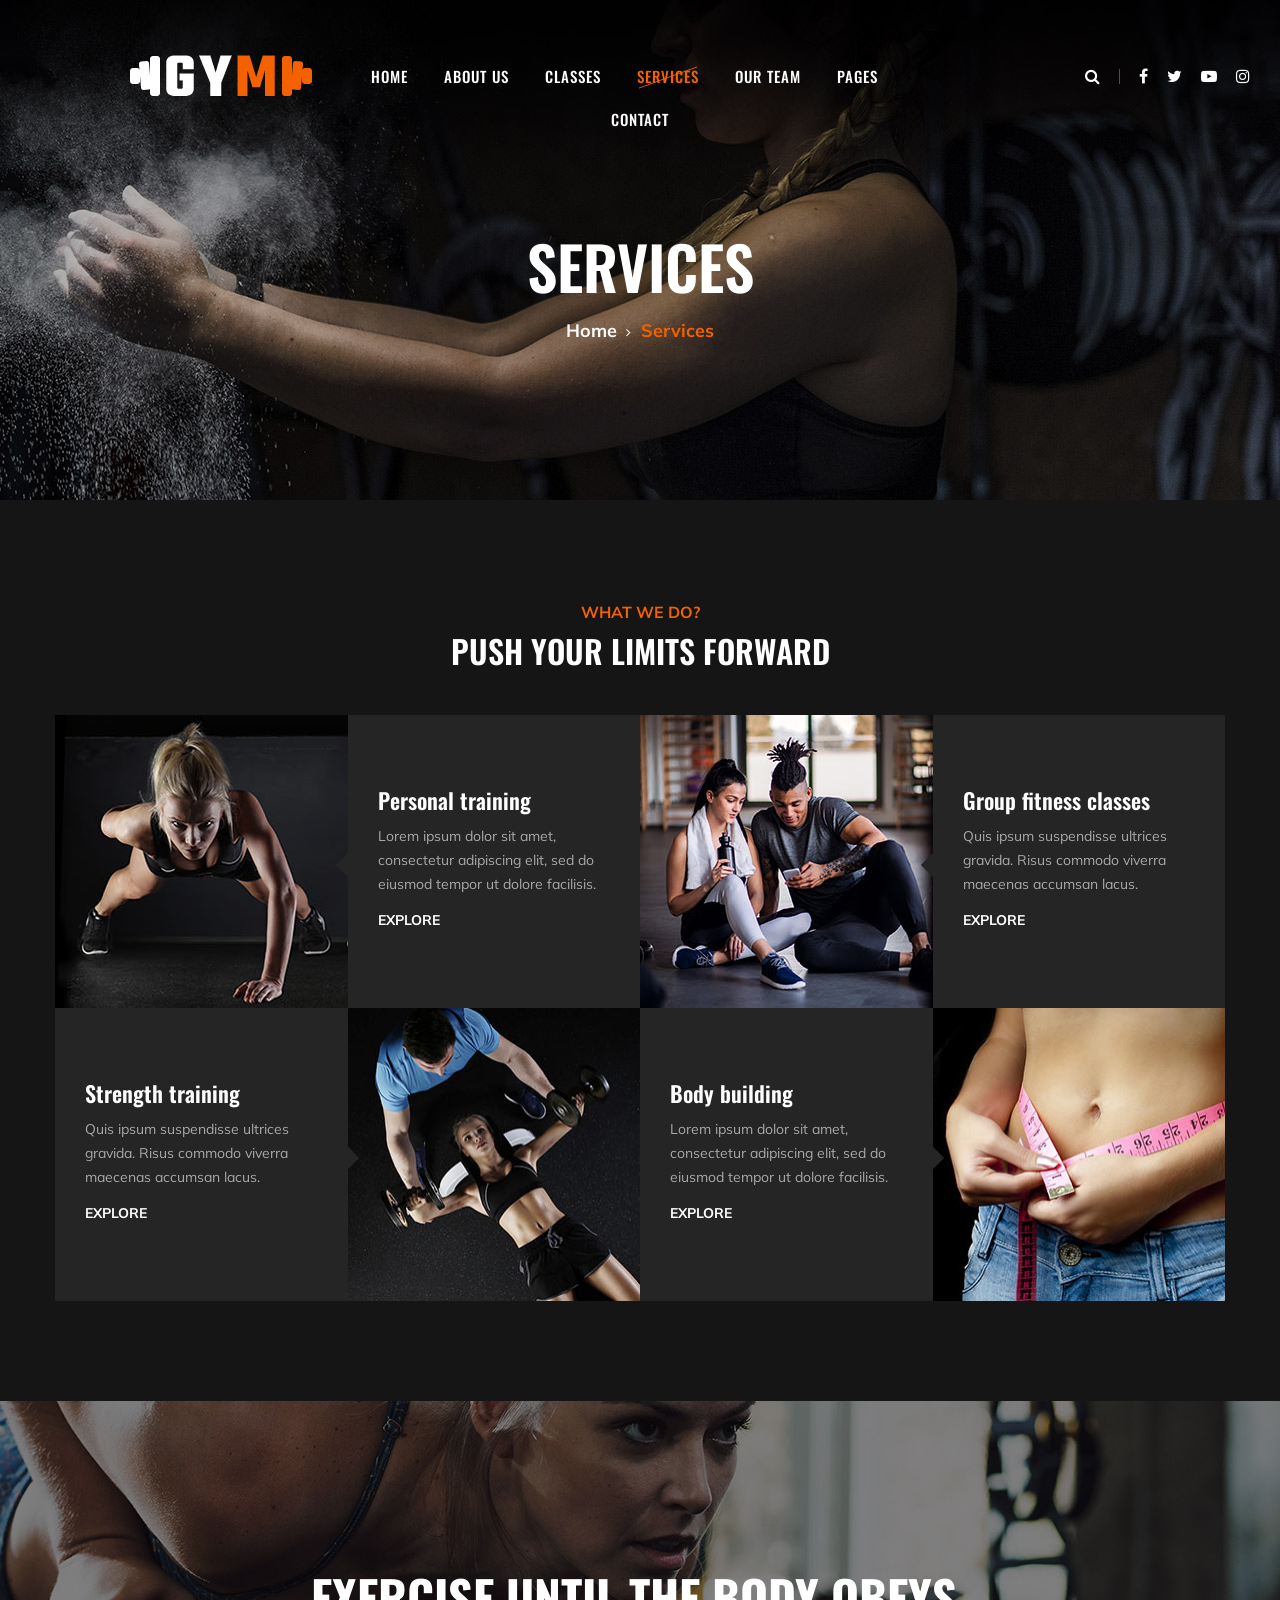
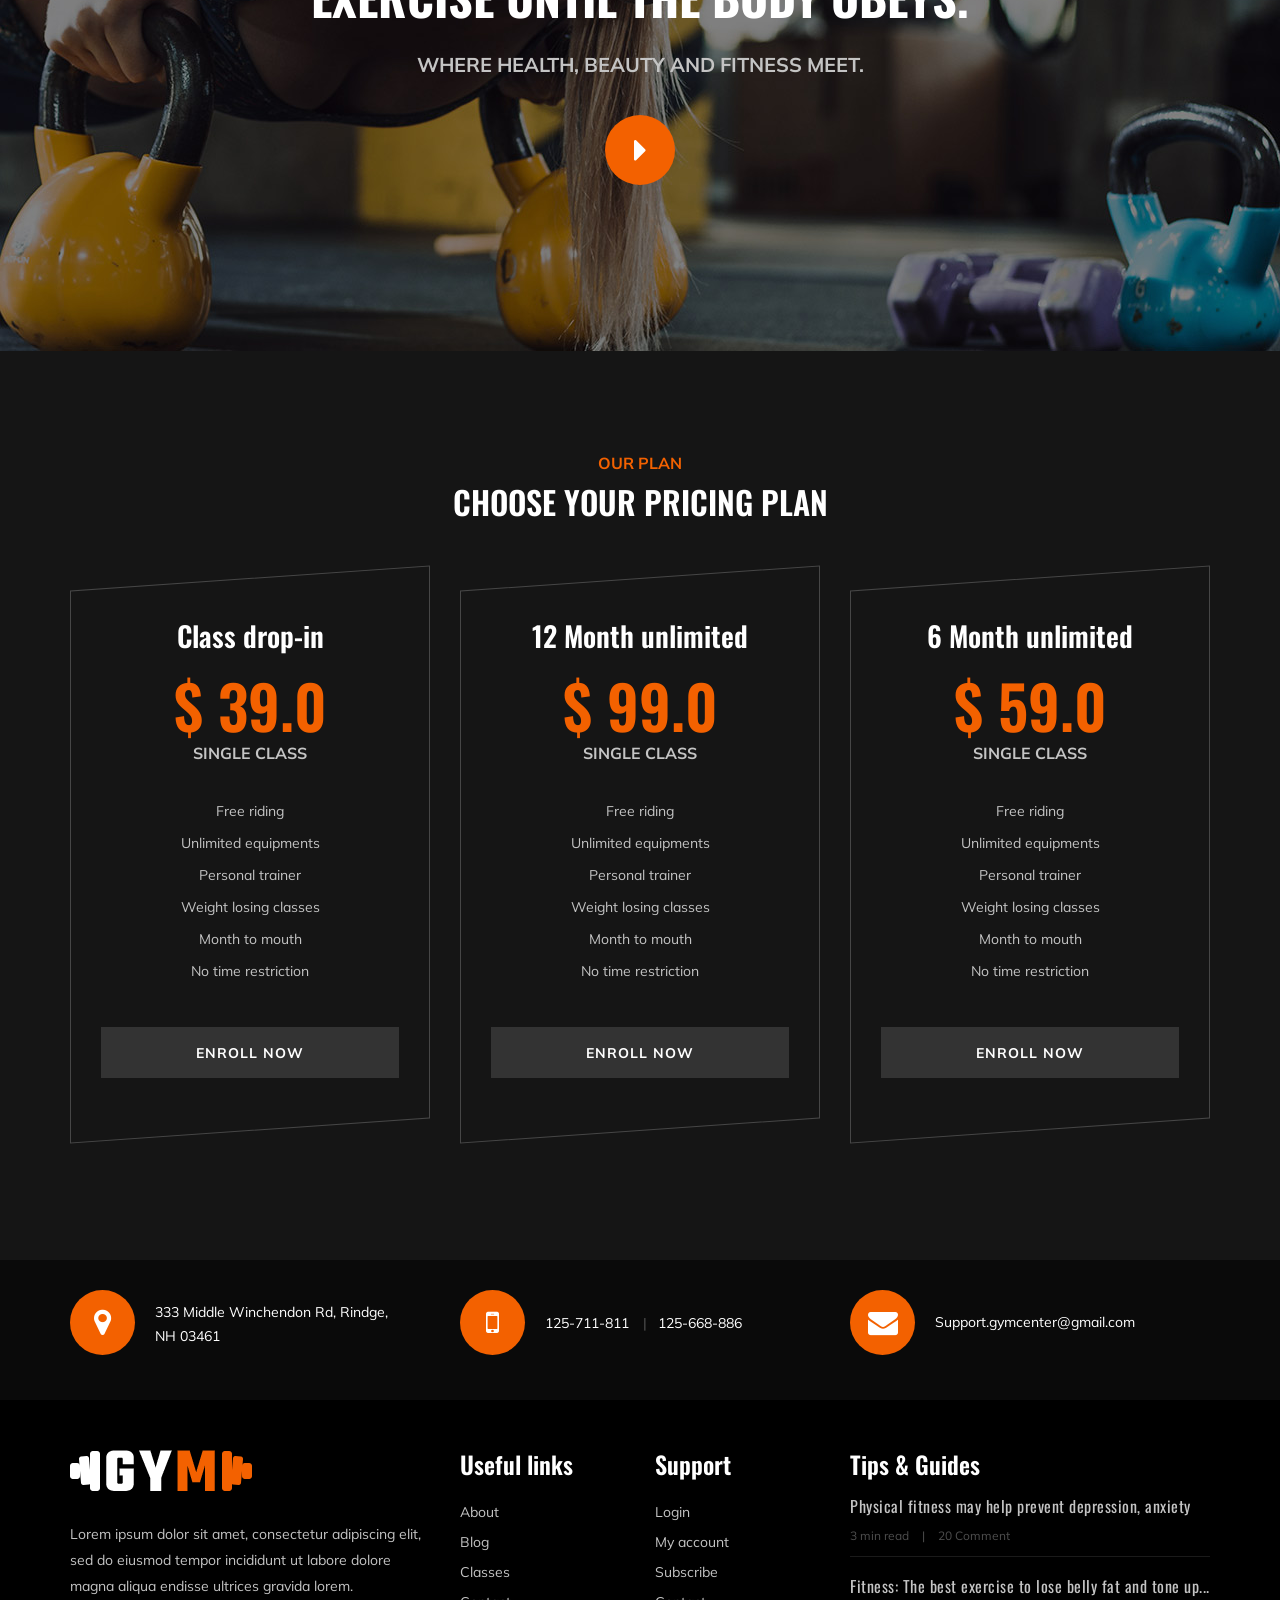
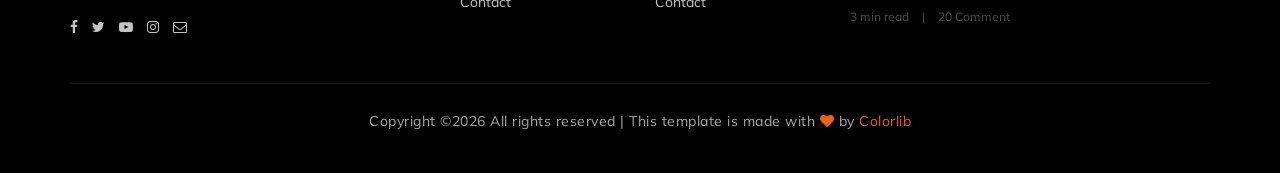
<file: services.html>
<!DOCTYPE html>
<html lang="zxx">

<head>
    <meta charset="UTF-8">
    <meta name="description" content="Gym Template">
    <meta name="keywords" content="Gym, unica, creative, html">
    <meta name="viewport" content="width=device-width, initial-scale=1.0">
    <meta http-equiv="X-UA-Compatible" content="ie=edge">
    <title>Gym | Template</title>

    <!-- Google Font -->
    <link href="https://fonts.googleapis.com/css?family=Muli:300,400,500,600,700,800,900&display=swap" rel="stylesheet">
    <link href="https://fonts.googleapis.com/css?family=Oswald:300,400,500,600,700&display=swap" rel="stylesheet">

    <!-- Css Styles -->
    <link rel="stylesheet" href="css/bootstrap.min.css" type="text/css">
    <link rel="stylesheet" href="css/font-awesome.min.css" type="text/css">
    <link rel="stylesheet" href="css/flaticon.css" type="text/css">
    <link rel="stylesheet" href="css/owl.carousel.min.css" type="text/css">
    <link rel="stylesheet" href="css/barfiller.css" type="text/css">
    <link rel="stylesheet" href="css/magnific-popup.css" type="text/css">
    <link rel="stylesheet" href="css/slicknav.min.css" type="text/css">
    <link rel="stylesheet" href="css/style.css" type="text/css">
</head>

<body>
    <!-- Page Preloder -->
    <div id="preloder">
        <div class="loader"></div>
    </div>

    <!-- Offcanvas Menu Section Begin -->
    <div class="offcanvas-menu-overlay"></div>
    <div class="offcanvas-menu-wrapper">
        <div class="canvas-close">
            <i class="fa fa-close"></i>
        </div>
        <div class="canvas-search search-switch">
            <i class="fa fa-search"></i>
        </div>
        <nav class="canvas-menu mobile-menu">
            <ul>
                <li><a href="./index.html">Home</a></li>
                <li><a href="./about-us.html">About Us</a></li>
                <li><a href="./class-details.html">Classes</a></li>
                <li><a href="./services.html">Services</a></li>
                <li><a href="./team.html">Our Team</a></li>
                <li><a href="#">Pages</a>
                    <ul class="dropdown">
                        <li><a href="./about-us.html">About us</a></li>
                        <li><a href="./class-timetable.html">Classes timetable</a></li>
                        <li><a href="./bmi-calculator.html">Bmi calculate</a></li>
                        <li><a href="./team.html">Our team</a></li>
                        <li><a href="./gallery.html">Gallery</a></li>
                        <li><a href="./blog.html">Our blog</a></li>
                        <li><a href="./404.html">404</a></li>
                    </ul>
                </li>
                <li><a href="./contact.html">Contact</a></li>
            </ul>
        </nav>
        <div id="mobile-menu-wrap"></div>
        <div class="canvas-social">
            <a href="#"><i class="fa fa-facebook"></i></a>
            <a href="#"><i class="fa fa-twitter"></i></a>
            <a href="#"><i class="fa fa-youtube-play"></i></a>
            <a href="#"><i class="fa fa-instagram"></i></a>
        </div>
    </div>
    <!-- Offcanvas Menu Section End -->

    <!-- Header Section Begin -->
    <header class="header-section">
        <div class="container-fluid">
            <div class="row">
                <div class="col-lg-3">
                    <div class="logo">
                        <a href="./index.html">
                            <img src="img/logo.png" alt="">
                        </a>
                    </div>
                </div>
                <div class="col-lg-6">
                    <nav class="nav-menu">
                        <ul>
                            <li><a href="./index.html">Home</a></li>
                            <li><a href="./about-us.html">About Us</a></li>
                            <li><a href="./classes.html">Classes</a></li>
                            <li class="active"><a href="./services.html">Services</a></li>
                            <li><a href="./team.html">Our Team</a></li>
                            <li><a href="#">Pages</a>
                                <ul class="dropdown">
                                    <li><a href="./about-us.html">About us</a></li>
                                    <li><a href="./class-timetable.html">Classes timetable</a></li>
                                    <li><a href="./bmi-calculator.html">Bmi calculate</a></li>
                                    <li><a href="./team.html">Our team</a></li>
                                    <li><a href="./gallery.html">Gallery</a></li>
                                    <li><a href="./blog.html">Our blog</a></li>
                                    <li><a href="./404.html">404</a></li>
                                </ul>
                            </li>
                            <li><a href="./contact.html">Contact</a></li>
                        </ul>
                    </nav>
                </div>
                <div class="col-lg-3">
                    <div class="top-option">
                        <div class="to-search search-switch">
                            <i class="fa fa-search"></i>
                        </div>
                        <div class="to-social">
                            <a href="#"><i class="fa fa-facebook"></i></a>
                            <a href="#"><i class="fa fa-twitter"></i></a>
                            <a href="#"><i class="fa fa-youtube-play"></i></a>
                            <a href="#"><i class="fa fa-instagram"></i></a>
                        </div>
                    </div>
                </div>
            </div>
            <div class="canvas-open">
                <i class="fa fa-bars"></i>
            </div>
        </div>
    </header>
    <!-- Header End -->

    <!-- Breadcrumb Section Begin -->
    <section class="breadcrumb-section set-bg" data-setbg="img/breadcrumb-bg.jpg">
        <div class="container">
            <div class="row">
                <div class="col-lg-12 text-center">
                    <div class="breadcrumb-text">
                        <h2>Services</h2>
                        <div class="bt-option">
                            <a href="./index.html">Home</a>
                            <span>Services</span>
                        </div>
                    </div>
                </div>
            </div>
        </div>
    </section>
    <!-- Breadcrumb Section End -->

    <!-- Services Section Begin -->
    <section class="services-section spad">
        <div class="container">
            <div class="row">
                <div class="col-lg-12">
                    <div class="section-title">
                        <span>What we do?</span>
                        <h2>PUSH YOUR LIMITS FORWARD</h2>
                    </div>
                </div>
            </div>
            <div class="row">
                <div class="col-lg-3 order-lg-1 col-md-6 p-0">
                    <div class="ss-pic">
                        <img src="img/services/services-1.jpg" alt="">
                    </div>
                </div>
                <div class="col-lg-3 order-lg-2 col-md-6 p-0">
                    <div class="ss-text">
                        <h4>Personal training</h4>
                        <p>Lorem ipsum dolor sit amet, consectetur adipiscing elit, sed do eiusmod tempor ut dolore
                            facilisis.</p>
                        <a href="#">Explore</a>
                    </div>
                </div>
                <div class="col-lg-3 order-lg-3 col-md-6 p-0">
                    <div class="ss-pic">
                        <img src="img/services/services-2.jpg" alt="">
                    </div>
                </div>
                <div class="col-lg-3 order-lg-4 col-md-6 p-0">
                    <div class="ss-text">
                        <h4>Group fitness classes</h4>
                        <p>Quis ipsum suspendisse ultrices gravida. Risus commodo viverra maecenas accumsan lacus.</p>
                        <a href="#">Explore</a>
                    </div>
                </div>
                <div class="col-lg-3 order-lg-8 col-md-6 p-0">
                    <div class="ss-pic">
                        <img src="img/services/services-4.jpg" alt="">
                    </div>
                </div>
                <div class="col-lg-3 order-lg-7 col-md-6 p-0">
                    <div class="ss-text second-row">
                        <h4>Body building</h4>
                        <p>Lorem ipsum dolor sit amet, consectetur adipiscing elit, sed do eiusmod tempor ut dolore
                            facilisis.</p>
                        <a href="#">Explore</a>
                    </div>
                </div>
                <div class="col-lg-3 order-lg-6 col-md-6 p-0">
                    <div class="ss-pic">
                        <img src="img/services/services-3.jpg" alt="">
                    </div>
                </div>
                <div class="col-lg-3 order-lg-5 col-md-6 p-0">
                    <div class="ss-text second-row">
                        <h4>Strength training</h4>
                        <p>Quis ipsum suspendisse ultrices gravida. Risus commodo viverra maecenas accumsan lacus.</p>
                        <a href="#">Explore</a>
                    </div>
                </div>
            </div>
        </div>
    </section>
    <!-- Services Section End -->

    <!-- Banner Section Begin -->
    <section class="banner-section set-bg" data-setbg="img/banner-bg.jpg">
        <div class="container">
            <div class="row">
                <div class="col-lg-12 text-center">
                    <div class="bs-text service-banner">
                        <h2>Exercise until the body obeys.</h2>
                        <div class="bt-tips">Where health, beauty and fitness meet.</div>
                        <a href="https://www.youtube.com/watch?v=EzKkl64rRbM" class="play-btn video-popup"><i
                                class="fa fa-caret-right"></i></a>
                    </div>
                </div>
            </div>
        </div>
    </section>
    <!-- Banner Section End -->

    <!-- Pricing Section Begin -->
    <section class="pricing-section service-pricing spad">
        <div class="container">
            <div class="row">
                <div class="col-lg-12">
                    <div class="section-title">
                        <span>Our Plan</span>
                        <h2>Choose your pricing plan</h2>
                    </div>
                </div>
            </div>
            <div class="row justify-content-center">
                <div class="col-lg-4 col-md-8">
                    <div class="ps-item">
                        <h3>Class drop-in</h3>
                        <div class="pi-price">
                            <h2>$ 39.0</h2>
                            <span>SINGLE CLASS</span>
                        </div>
                        <ul>
                            <li>Free riding</li>
                            <li>Unlimited equipments</li>
                            <li>Personal trainer</li>
                            <li>Weight losing classes</li>
                            <li>Month to mouth</li>
                            <li>No time restriction</li>
                        </ul>
                        <a href="#" class="primary-btn pricing-btn">Enroll now</a>
                        <a href="#" class="thumb-icon"><i class="fa fa-picture-o"></i></a>
                    </div>
                </div>
                <div class="col-lg-4 col-md-8">
                    <div class="ps-item">
                        <h3>12 Month unlimited</h3>
                        <div class="pi-price">
                            <h2>$ 99.0</h2>
                            <span>SINGLE CLASS</span>
                        </div>
                        <ul>
                            <li>Free riding</li>
                            <li>Unlimited equipments</li>
                            <li>Personal trainer</li>
                            <li>Weight losing classes</li>
                            <li>Month to mouth</li>
                            <li>No time restriction</li>
                        </ul>
                        <a href="#" class="primary-btn pricing-btn">Enroll now</a>
                        <a href="#" class="thumb-icon"><i class="fa fa-picture-o"></i></a>
                    </div>
                </div>
                <div class="col-lg-4 col-md-8">
                    <div class="ps-item">
                        <h3>6 Month unlimited</h3>
                        <div class="pi-price">
                            <h2>$ 59.0</h2>
                            <span>SINGLE CLASS</span>
                        </div>
                        <ul>
                            <li>Free riding</li>
                            <li>Unlimited equipments</li>
                            <li>Personal trainer</li>
                            <li>Weight losing classes</li>
                            <li>Month to mouth</li>
                            <li>No time restriction</li>
                        </ul>
                        <a href="#" class="primary-btn pricing-btn">Enroll now</a>
                        <a href="#" class="thumb-icon"><i class="fa fa-picture-o"></i></a>
                    </div>
                </div>
            </div>
        </div>
    </section>
    <!-- Pricing Section End -->

    <!-- Get In Touch Section Begin -->
    <div class="gettouch-section">
        <div class="container">
            <div class="row">
                <div class="col-md-4">
                    <div class="gt-text">
                        <i class="fa fa-map-marker"></i>
                        <p>333 Middle Winchendon Rd, Rindge,<br/> NH 03461</p>
                    </div>
                </div>
                <div class="col-md-4">
                    <div class="gt-text">
                        <i class="fa fa-mobile"></i>
                        <ul>
                            <li>125-711-811</li>
                            <li>125-668-886</li>
                        </ul>
                    </div>
                </div>
                <div class="col-md-4">
                    <div class="gt-text email">
                        <i class="fa fa-envelope"></i>
                        <p>Support.gymcenter@gmail.com</p>
                    </div>
                </div>
            </div>
        </div>
    </div>
    <!-- Get In Touch Section End -->

    <!-- Footer Section Begin -->
    <section class="footer-section">
        <div class="container">
            <div class="row">
                <div class="col-lg-4">
                    <div class="fs-about">
                        <div class="fa-logo">
                            <a href="#"><img src="img/logo.png" alt=""></a>
                        </div>
                        <p>Lorem ipsum dolor sit amet, consectetur adipiscing elit, sed do eiusmod tempor incididunt ut
                            labore dolore magna aliqua endisse ultrices gravida lorem.</p>
                        <div class="fa-social">
                            <a href="#"><i class="fa fa-facebook"></i></a>
                            <a href="#"><i class="fa fa-twitter"></i></a>
                            <a href="#"><i class="fa fa-youtube-play"></i></a>
                            <a href="#"><i class="fa fa-instagram"></i></a>
                            <a href="#"><i class="fa  fa-envelope-o"></i></a>
                        </div>
                    </div>
                </div>
                <div class="col-lg-2 col-md-3 col-sm-6">
                    <div class="fs-widget">
                        <h4>Useful links</h4>
                        <ul>
                            <li><a href="#">About</a></li>
                            <li><a href="#">Blog</a></li>
                            <li><a href="#">Classes</a></li>
                            <li><a href="#">Contact</a></li>
                        </ul>
                    </div>
                </div>
                <div class="col-lg-2 col-md-3 col-sm-6">
                    <div class="fs-widget">
                        <h4>Support</h4>
                        <ul>
                            <li><a href="#">Login</a></li>
                            <li><a href="#">My account</a></li>
                            <li><a href="#">Subscribe</a></li>
                            <li><a href="#">Contact</a></li>
                        </ul>
                    </div>
                </div>
                <div class="col-lg-4 col-md-6">
                    <div class="fs-widget">
                        <h4>Tips & Guides</h4>
                        <div class="fw-recent">
                            <h6><a href="#">Physical fitness may help prevent depression, anxiety</a></h6>
                            <ul>
                                <li>3 min read</li>
                                <li>20 Comment</li>
                            </ul>
                        </div>
                        <div class="fw-recent">
                            <h6><a href="#">Fitness: The best exercise to lose belly fat and tone up...</a></h6>
                            <ul>
                                <li>3 min read</li>
                                <li>20 Comment</li>
                            </ul>
                        </div>
                    </div>
                </div>
            </div>
            <div class="row">
                <div class="col-lg-12 text-center">
                    <div class="copyright-text">
                        <p><!-- Link back to Colorlib can't be removed. Template is licensed under CC BY 3.0. -->
  Copyright &copy;<script>document.write(new Date().getFullYear());</script> All rights reserved | This template is made with <i class="fa fa-heart" aria-hidden="true"></i> by <a href="https://colorlib.com" target="_blank">Colorlib</a>
  <!-- Link back to Colorlib can't be removed. Template is licensed under CC BY 3.0. --></p>
                    </div>
                </div>
            </div>
        </div>
    </section>
    <!-- Footer Section End -->

    <!-- Search model Begin -->
    <div class="search-model">
        <div class="h-100 d-flex align-items-center justify-content-center">
            <div class="search-close-switch">+</div>
            <form class="search-model-form">
                <input type="text" id="search-input" placeholder="Search here.....">
            </form>
        </div>
    </div>
    <!-- Search model end -->

    <!-- Js Plugins -->
    <script src="js/jquery-3.3.1.min.js"></script>
    <script src="js/bootstrap.min.js"></script>
    <script src="js/jquery.magnific-popup.min.js"></script>
    <script src="js/masonry.pkgd.min.js"></script>
    <script src="js/jquery.barfiller.js"></script>
    <script src="js/jquery.slicknav.js"></script>
    <script src="js/owl.carousel.min.js"></script>
    <script src="js/main.js"></script>



</body>

</html>
</file>
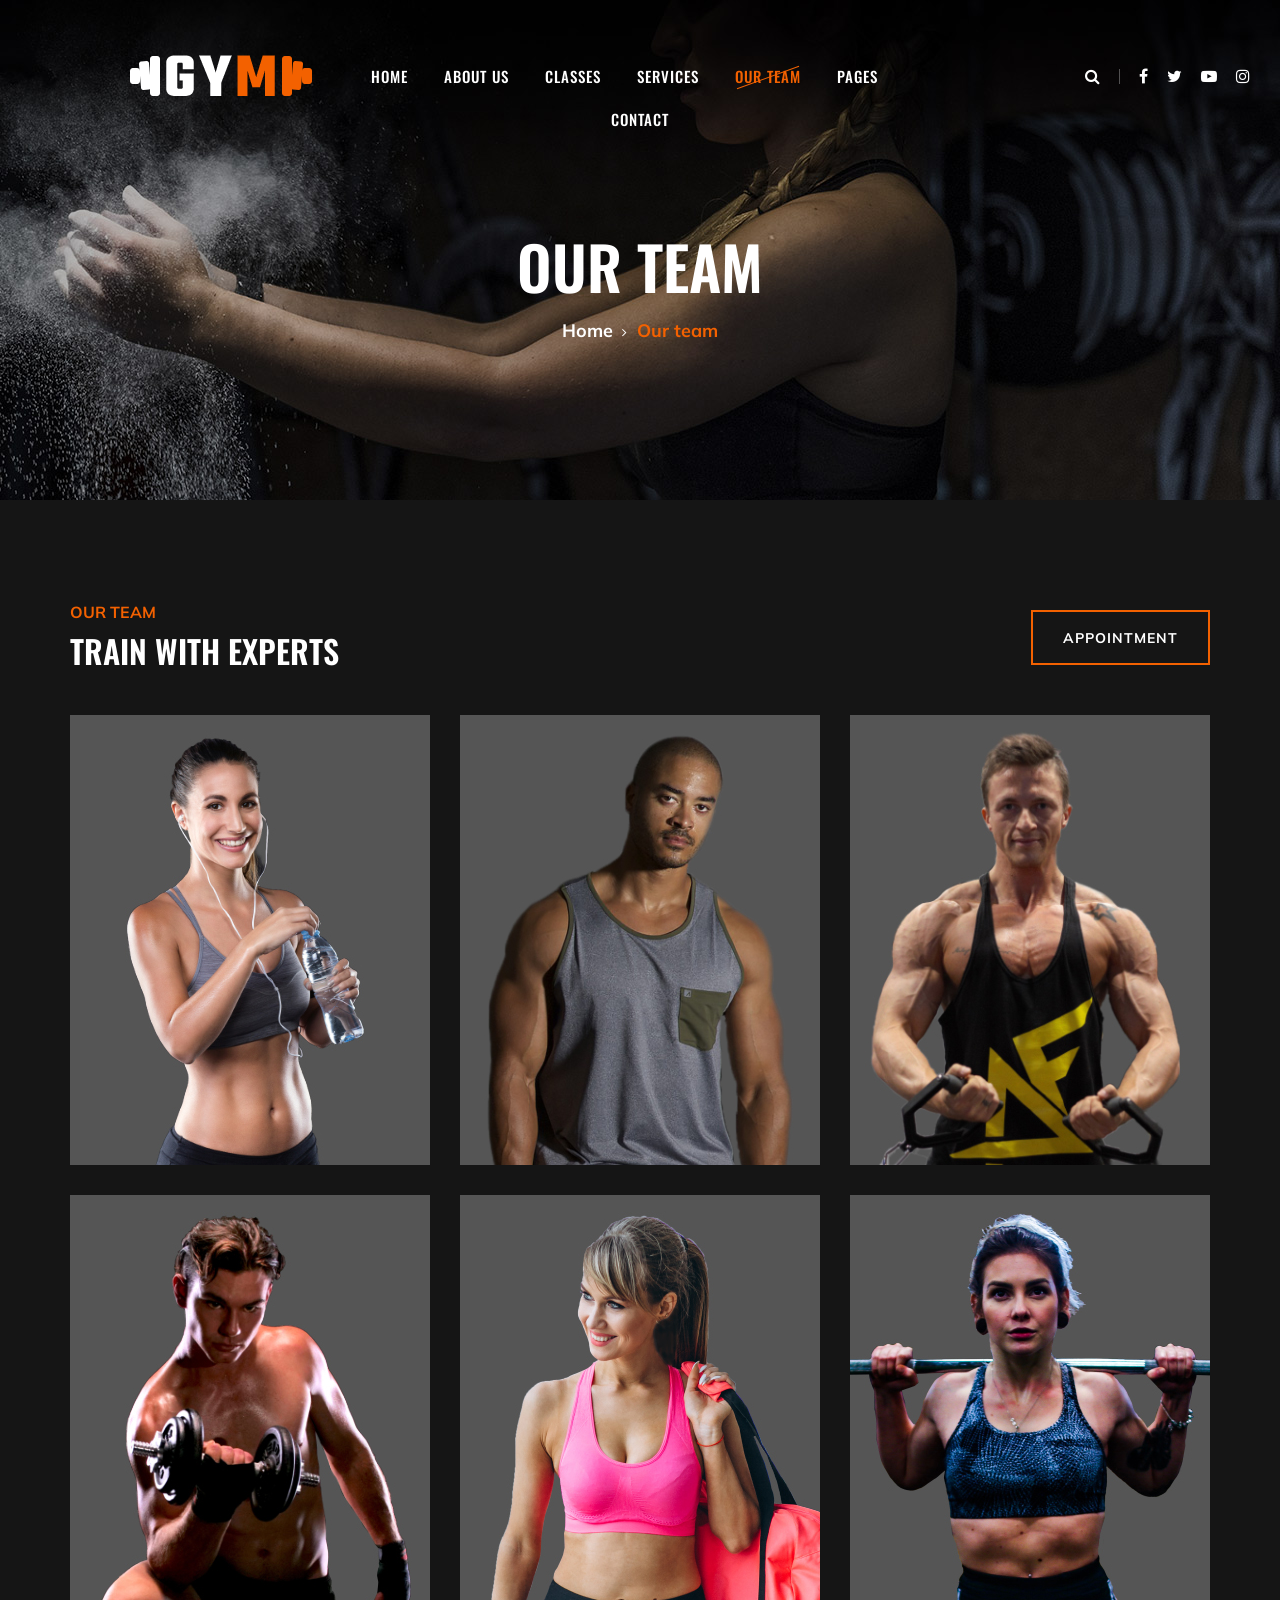
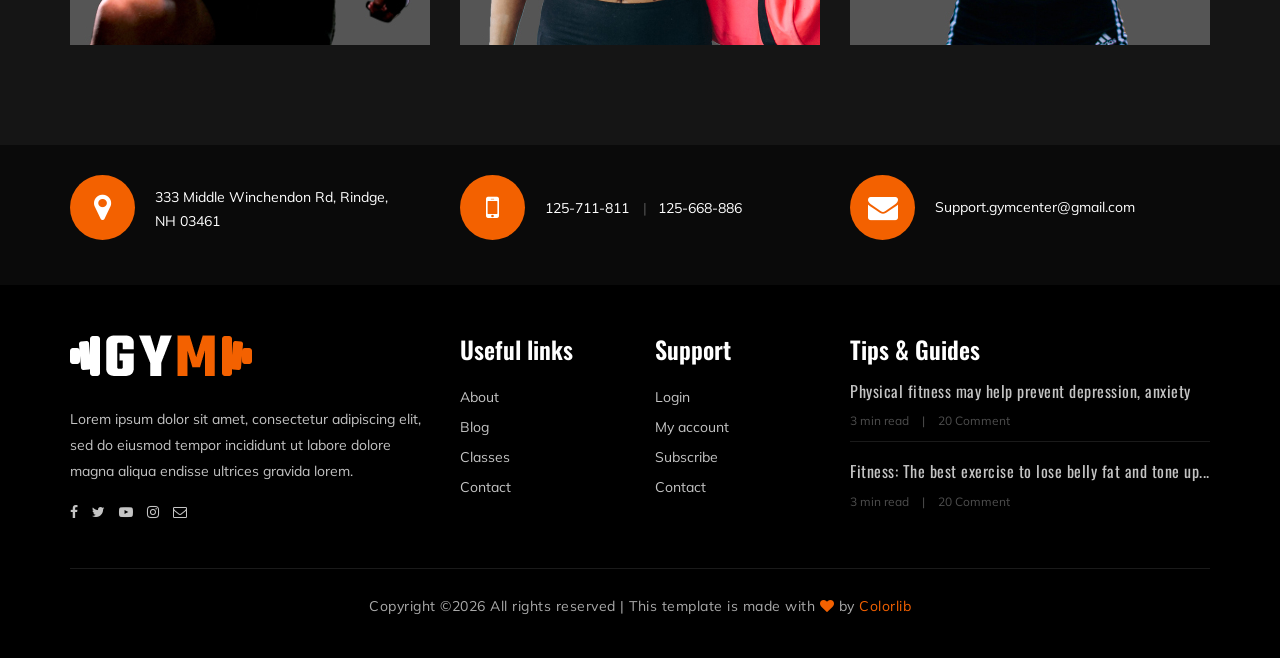
<file: team.html>
<!DOCTYPE html>
<html lang="zxx">

<head>
    <meta charset="UTF-8">
    <meta name="description" content="Gym Template">
    <meta name="keywords" content="Gym, unica, creative, html">
    <meta name="viewport" content="width=device-width, initial-scale=1.0">
    <meta http-equiv="X-UA-Compatible" content="ie=edge">
    <title>Gym | Template</title>

    <!-- Google Font -->
    <link href="https://fonts.googleapis.com/css?family=Muli:300,400,500,600,700,800,900&display=swap" rel="stylesheet">
    <link href="https://fonts.googleapis.com/css?family=Oswald:300,400,500,600,700&display=swap" rel="stylesheet">

    <!-- Css Styles -->
    <link rel="stylesheet" href="css/bootstrap.min.css" type="text/css">
    <link rel="stylesheet" href="css/font-awesome.min.css" type="text/css">
    <link rel="stylesheet" href="css/flaticon.css" type="text/css">
    <link rel="stylesheet" href="css/owl.carousel.min.css" type="text/css">
    <link rel="stylesheet" href="css/barfiller.css" type="text/css">
    <link rel="stylesheet" href="css/magnific-popup.css" type="text/css">
    <link rel="stylesheet" href="css/slicknav.min.css" type="text/css">
    <link rel="stylesheet" href="css/style.css" type="text/css">
</head>

<body>
    <!-- Page Preloder -->
    <div id="preloder">
        <div class="loader"></div>
    </div>

    <!-- Offcanvas Menu Section Begin -->
    <div class="offcanvas-menu-overlay"></div>
    <div class="offcanvas-menu-wrapper">
        <div class="canvas-close">
            <i class="fa fa-close"></i>
        </div>
        <div class="canvas-search search-switch">
            <i class="fa fa-search"></i>
        </div>
        <nav class="canvas-menu mobile-menu">
            <ul>
                <li><a href="./index.html">Home</a></li>
                <li><a href="./about-us.html">About Us</a></li>
                <li><a href="./class-details.html">Classes</a></li>
                <li><a href="./services.html">Services</a></li>
                <li><a href="./team.html">Our Team</a></li>
                <li><a href="#">Pages</a>
                    <ul class="dropdown">
                        <li><a href="./about-us.html">About us</a></li>
                        <li><a href="./class-timetable.html">Classes timetable</a></li>
                        <li><a href="./bmi-calculator.html">Bmi calculate</a></li>
                        <li><a href="./team.html">Our team</a></li>
                        <li><a href="./gallery.html">Gallery</a></li>
                        <li><a href="./blog.html">Our blog</a></li>
                        <li><a href="./404.html">404</a></li>
                    </ul>
                </li>
                <li><a href="./contact.html">Contact</a></li>
            </ul>
        </nav>
        <div id="mobile-menu-wrap"></div>
        <div class="canvas-social">
            <a href="#"><i class="fa fa-facebook"></i></a>
            <a href="#"><i class="fa fa-twitter"></i></a>
            <a href="#"><i class="fa fa-youtube-play"></i></a>
            <a href="#"><i class="fa fa-instagram"></i></a>
        </div>
    </div>
    <!-- Offcanvas Menu Section End -->

    <!-- Header Section Begin -->
    <header class="header-section">
        <div class="container-fluid">
            <div class="row">
                <div class="col-lg-3">
                    <div class="logo">
                        <a href="./index.html">
                            <img src="img/logo.png" alt="">
                        </a>
                    </div>
                </div>
                <div class="col-lg-6">
                    <nav class="nav-menu">
                        <ul>
                            <li><a href="./index.html">Home</a></li>
                            <li><a href="./about-us.html">About Us</a></li>
                            <li><a href="./class-details.html">Classes</a></li>
                            <li><a href="./services.html">Services</a></li>
                            <li class="active"><a href="./team.html">Our Team</a></li>
                            <li><a href="#">Pages</a>
                                <ul class="dropdown">
                                    <li><a href="./about-us.html">About us</a></li>
                                    <li><a href="./class-timetable.html">Classes timetable</a></li>
                                    <li><a href="./bmi-calculator.html">Bmi calculate</a></li>
                                    <li><a href="./team.html">Our team</a></li>
                                    <li><a href="./gallery.html">Gallery</a></li>
                                    <li><a href="./blog.html">Our blog</a></li>
                                    <li><a href="./404.html">404</a></li>
                                </ul>
                            </li>
                            <li><a href="./contact.html">Contact</a></li>
                        </ul>
                    </nav>
                </div>
                <div class="col-lg-3">
                    <div class="top-option">
                        <div class="to-search search-switch">
                            <i class="fa fa-search"></i>
                        </div>
                        <div class="to-social">
                            <a href="#"><i class="fa fa-facebook"></i></a>
                            <a href="#"><i class="fa fa-twitter"></i></a>
                            <a href="#"><i class="fa fa-youtube-play"></i></a>
                            <a href="#"><i class="fa fa-instagram"></i></a>
                        </div>
                    </div>
                </div>
            </div>
            <div class="canvas-open">
                <i class="fa fa-bars"></i>
            </div>
        </div>
    </header>
    <!-- Header End -->

    <!-- Breadcrumb Section Begin -->
    <section class="breadcrumb-section set-bg" data-setbg="img/breadcrumb-bg.jpg">
        <div class="container">
            <div class="row">
                <div class="col-lg-12 text-center">
                    <div class="breadcrumb-text">
                        <h2>Our Team</h2>
                        <div class="bt-option">
                            <a href="./index.html">Home</a>
                            <span>Our team</span>
                        </div>
                    </div>
                </div>
            </div>
        </div>
    </section>
    <!-- Breadcrumb Section End -->

    <!-- Team Section Begin -->
    <section class="team-section team-page spad">
        <div class="container">
            <div class="row">
                <div class="col-lg-12">
                    <div class="team-title">
                        <div class="section-title">
                            <span>Our Team</span>
                            <h2>TRAIN WITH EXPERTS</h2>
                        </div>
                        <a href="#" class="primary-btn btn-normal appoinment-btn">appointment</a>
                    </div>
                </div>
            </div>
            <div class="row">
                <div class="col-lg-4 col-sm-6">
                    <div class="ts-item set-bg" data-setbg="img/team/team-1.jpg">
                        <div class="ts_text">
                            <h4>Athart Rachel</h4>
                            <span>Gym Trainer</span>
                            <div class="tt_social">
                                <a href="#"><i class="fa fa-facebook"></i></a>
                                <a href="#"><i class="fa fa-twitter"></i></a>
                                <a href="#"><i class="fa fa-youtube-play"></i></a>
                                <a href="#"><i class="fa fa-instagram"></i></a>
                                <a href="#"><i class="fa  fa-envelope-o"></i></a>
                            </div>
                        </div>
                    </div>
                </div>
                <div class="col-lg-4 col-sm-6">
                    <div class="ts-item set-bg" data-setbg="img/team/team-2.jpg">
                        <div class="ts_text">
                            <h4>Athart Rachel</h4>
                            <span>Gym Trainer</span>
                            <div class="tt_social">
                                <a href="#"><i class="fa fa-facebook"></i></a>
                                <a href="#"><i class="fa fa-twitter"></i></a>
                                <a href="#"><i class="fa fa-youtube-play"></i></a>
                                <a href="#"><i class="fa fa-instagram"></i></a>
                                <a href="#"><i class="fa  fa-envelope-o"></i></a>
                            </div>
                        </div>
                    </div>
                </div>
                <div class="col-lg-4 col-sm-6">
                    <div class="ts-item set-bg" data-setbg="img/team/team-3.jpg">
                        <div class="ts_text">
                            <h4>Athart Rachel</h4>
                            <span>Gym Trainer</span>
                            <div class="tt_social">
                                <a href="#"><i class="fa fa-facebook"></i></a>
                                <a href="#"><i class="fa fa-twitter"></i></a>
                                <a href="#"><i class="fa fa-youtube-play"></i></a>
                                <a href="#"><i class="fa fa-instagram"></i></a>
                                <a href="#"><i class="fa  fa-envelope-o"></i></a>
                            </div>
                        </div>
                    </div>
                </div>
                <div class="col-lg-4 col-sm-6">
                    <div class="ts-item set-bg" data-setbg="img/team/team-4.jpg">
                        <div class="ts_text">
                            <h4>Athart Rachel</h4>
                            <span>Gym Trainer</span>
                            <div class="tt_social">
                                <a href="#"><i class="fa fa-facebook"></i></a>
                                <a href="#"><i class="fa fa-twitter"></i></a>
                                <a href="#"><i class="fa fa-youtube-play"></i></a>
                                <a href="#"><i class="fa fa-instagram"></i></a>
                                <a href="#"><i class="fa  fa-envelope-o"></i></a>
                            </div>
                        </div>
                    </div>
                </div>
                <div class="col-lg-4 col-sm-6">
                    <div class="ts-item set-bg" data-setbg="img/team/team-5.jpg">
                        <div class="ts_text">
                            <h4>Athart Rachel</h4>
                            <span>Gym Trainer</span>
                            <div class="tt_social">
                                <a href="#"><i class="fa fa-facebook"></i></a>
                                <a href="#"><i class="fa fa-twitter"></i></a>
                                <a href="#"><i class="fa fa-youtube-play"></i></a>
                                <a href="#"><i class="fa fa-instagram"></i></a>
                                <a href="#"><i class="fa  fa-envelope-o"></i></a>
                            </div>
                        </div>
                    </div>
                </div>
                <div class="col-lg-4 col-sm-6">
                    <div class="ts-item set-bg" data-setbg="img/team/team-6.jpg">
                        <div class="ts_text">
                            <h4>Athart Rachel</h4>
                            <span>Gym Trainer</span>
                            <div class="tt_social">
                                <a href="#"><i class="fa fa-facebook"></i></a>
                                <a href="#"><i class="fa fa-twitter"></i></a>
                                <a href="#"><i class="fa fa-youtube-play"></i></a>
                                <a href="#"><i class="fa fa-instagram"></i></a>
                                <a href="#"><i class="fa  fa-envelope-o"></i></a>
                            </div>
                        </div>
                    </div>
                </div>
            </div>
        </div>
    </section>
    <!-- Team Section End -->

    <!-- Get In Touch Section Begin -->
    <div class="gettouch-section">
        <div class="container">
            <div class="row">
                <div class="col-md-4">
                    <div class="gt-text">
                        <i class="fa fa-map-marker"></i>
                        <p>333 Middle Winchendon Rd, Rindge,<br/> NH 03461</p>
                    </div>
                </div>
                <div class="col-md-4">
                    <div class="gt-text">
                        <i class="fa fa-mobile"></i>
                        <ul>
                            <li>125-711-811</li>
                            <li>125-668-886</li>
                        </ul>
                    </div>
                </div>
                <div class="col-md-4">
                    <div class="gt-text email">
                        <i class="fa fa-envelope"></i>
                        <p>Support.gymcenter@gmail.com</p>
                    </div>
                </div>
            </div>
        </div>
    </div>
    <!-- Get In Touch Section End -->

    <!-- Footer Section Begin -->
    <section class="footer-section">
        <div class="container">
            <div class="row">
                <div class="col-lg-4">
                    <div class="fs-about">
                        <div class="fa-logo">
                            <a href="#"><img src="img/logo.png" alt=""></a>
                        </div>
                        <p>Lorem ipsum dolor sit amet, consectetur adipiscing elit, sed do eiusmod tempor incididunt ut
                            labore dolore magna aliqua endisse ultrices gravida lorem.</p>
                        <div class="fa-social">
                            <a href="#"><i class="fa fa-facebook"></i></a>
                            <a href="#"><i class="fa fa-twitter"></i></a>
                            <a href="#"><i class="fa fa-youtube-play"></i></a>
                            <a href="#"><i class="fa fa-instagram"></i></a>
                            <a href="#"><i class="fa  fa-envelope-o"></i></a>
                        </div>
                    </div>
                </div>
                <div class="col-lg-2 col-md-3 col-sm-6">
                    <div class="fs-widget">
                        <h4>Useful links</h4>
                        <ul>
                            <li><a href="#">About</a></li>
                            <li><a href="#">Blog</a></li>
                            <li><a href="#">Classes</a></li>
                            <li><a href="#">Contact</a></li>
                        </ul>
                    </div>
                </div>
                <div class="col-lg-2 col-md-3 col-sm-6">
                    <div class="fs-widget">
                        <h4>Support</h4>
                        <ul>
                            <li><a href="#">Login</a></li>
                            <li><a href="#">My account</a></li>
                            <li><a href="#">Subscribe</a></li>
                            <li><a href="#">Contact</a></li>
                        </ul>
                    </div>
                </div>
                <div class="col-lg-4 col-md-6">
                    <div class="fs-widget">
                        <h4>Tips & Guides</h4>
                        <div class="fw-recent">
                            <h6><a href="#">Physical fitness may help prevent depression, anxiety</a></h6>
                            <ul>
                                <li>3 min read</li>
                                <li>20 Comment</li>
                            </ul>
                        </div>
                        <div class="fw-recent">
                            <h6><a href="#">Fitness: The best exercise to lose belly fat and tone up...</a></h6>
                            <ul>
                                <li>3 min read</li>
                                <li>20 Comment</li>
                            </ul>
                        </div>
                    </div>
                </div>
            </div>
            <div class="row">
                <div class="col-lg-12 text-center">
                    <div class="copyright-text">
                        <p><!-- Link back to Colorlib can't be removed. Template is licensed under CC BY 3.0. -->
  Copyright &copy;<script>document.write(new Date().getFullYear());</script> All rights reserved | This template is made with <i class="fa fa-heart" aria-hidden="true"></i> by <a href="https://colorlib.com" target="_blank">Colorlib</a>
  <!-- Link back to Colorlib can't be removed. Template is licensed under CC BY 3.0. --></p>
                    </div>
                </div>
            </div>
        </div>
    </section>
    <!-- Footer Section End -->

    <!-- Search model Begin -->
    <div class="search-model">
        <div class="h-100 d-flex align-items-center justify-content-center">
            <div class="search-close-switch">+</div>
            <form class="search-model-form">
                <input type="text" id="search-input" placeholder="Search here.....">
            </form>
        </div>
    </div>
    <!-- Search model end -->

    <!-- Js Plugins -->
    <script src="js/jquery-3.3.1.min.js"></script>
    <script src="js/bootstrap.min.js"></script>
    <script src="js/jquery.magnific-popup.min.js"></script>
    <script src="js/masonry.pkgd.min.js"></script>
    <script src="js/jquery.barfiller.js"></script>
    <script src="js/jquery.slicknav.js"></script>
    <script src="js/owl.carousel.min.js"></script>
    <script src="js/main.js"></script>


</body>

</html>
</file>
<file: css/flaticon.css>
/*
  	Flaticon icon font: Flaticon
  	Creation date: 19/02/2019 07:27
  	*/

@font-face {
  font-family: "Flaticon";
  src: url("../fonts/Flaticon.eot");
  src: url("../fonts/Flaticon.eot?#iefix") format("embedded-opentype"),
       url("../fonts/Flaticon.woff2") format("woff2"),
       url("../fonts/Flaticon.woff") format("woff"),
       url("../fonts/Flaticon.ttf") format("truetype"),
       url("../fonts/Flaticon.svg#Flaticon") format("svg");
  font-weight: normal;
  font-style: normal;
}

@media screen and (-webkit-min-device-pixel-ratio:0) {
  @font-face {
    font-family: "Flaticon";
    src: url("../fonts/Flaticon.svg#Flaticon") format("svg");
  }
}

[class^="flaticon-"]:before, [class*=" flaticon-"]:before,
[class^="flaticon-"]:after, [class*=" flaticon-"]:after {   
  font-family: Flaticon;
  font-size: 40px;
  font-style: normal;
  margin-left: 0;
}

.flaticon-001-mattress:before { content: "\f100"; }
.flaticon-002-repair:before { content: "\f101"; }
.flaticon-003-weight:before { content: "\f102"; }
.flaticon-004-measuring-tape:before { content: "\f103"; }
.flaticon-005-clipboard:before { content: "\f104"; }
.flaticon-006-weight-1:before { content: "\f105"; }
.flaticon-007-rings:before { content: "\f106"; }
.flaticon-008-calendar:before { content: "\f107"; }
.flaticon-009-smartwatch:before { content: "\f108"; }
.flaticon-010-lockers:before { content: "\f109"; }
.flaticon-011-punching-ball:before { content: "\f10a"; }
.flaticon-012-bag:before { content: "\f10b"; }
.flaticon-013-balance:before { content: "\f10c"; }
.flaticon-014-heart-beat:before { content: "\f10d"; }
.flaticon-015-proteins:before { content: "\f10e"; }
.flaticon-016-fitness:before { content: "\f10f"; }
.flaticon-017-pull-up-bar:before { content: "\f110"; }
.flaticon-018-scale:before { content: "\f111"; }
.flaticon-019-bands:before { content: "\f112"; }
.flaticon-020-smartphone:before { content: "\f113"; }
.flaticon-021-tshirt:before { content: "\f114"; }
.flaticon-022-short:before { content: "\f115"; }
.flaticon-023-dumbbells:before { content: "\f116"; }
.flaticon-024-jumping-rope:before { content: "\f117"; }
.flaticon-025-fitness-1:before { content: "\f118"; }
.flaticon-026-gym:before { content: "\f119"; }
.flaticon-027-fitness-2:before { content: "\f11a"; }
.flaticon-028-weightlifting:before { content: "\f11b"; }
.flaticon-029-wheel:before { content: "\f11c"; }
.flaticon-030-dumbbells-1:before { content: "\f11d"; }
.flaticon-031-workout:before { content: "\f11e"; }
.flaticon-032-bottle:before { content: "\f11f"; }
.flaticon-033-juice:before { content: "\f120"; }
.flaticon-034-stationary-bike:before { content: "\f121"; }
.flaticon-035-punching-ball-1:before { content: "\f122"; }
.flaticon-036-timer:before { content: "\f123"; }
.flaticon-037-medal:before { content: "\f124"; }
.flaticon-038-treadmill:before { content: "\f125"; }
.flaticon-039-syringe:before { content: "\f126"; }
.flaticon-040-whistle:before { content: "\f127"; }
.flaticon-041-chest:before { content: "\f128"; }
.flaticon-042-pills:before { content: "\f129"; }
.flaticon-043-mp3:before { content: "\f12a"; }
.flaticon-044-no-smoking:before { content: "\f12b"; }
.flaticon-045-boxing-gloves:before { content: "\f12c"; }
.flaticon-046-gloves:before { content: "\f12d"; }
.flaticon-047-buck:before { content: "\f12e"; }
.flaticon-048-headgear:before { content: "\f12f"; }
.flaticon-049-hand-grip:before { content: "\f130"; }
.flaticon-050-no-fast-food:before { content: "\f131"; }
</file>
<file: css/barfiller.css>
body {
    font-family: Arial;
}

.barfiller {
    width:100%;
    height:12px;
    background:#fcfcfc;
    border:1px solid #ccc;
    position:relative;
    margin-bottom:20px;
    box-shadow: inset 1px 4px 9px -6px rgba(0,0,0,.5); 
    -moz-box-shadow: inset 1px 4px 9px -6px rgba(0,0,0,.5); 
}

.barfiller .fill {
    display:block;
    position:relative;
    width:0px;
    height:100%;
    background:#333;
    z-index:1;
}

.barfiller .tipWrap {
    display:none;
}

.barfiller .tip {
    margin-top:-30px;
    padding:2px 4px;
    font-size:11px;
    color:#fff;
    left:0px;
    position: relative;;
    z-index:2;
    background: #333;
} 

.barfiller .tip:after {
    border:solid;
    border-color:rgba(0,0,0,.8) transparent;
    border-width:6px 6px 0 6px;
    content:"";
    display:block;
    position:absolute;
    left:9px;
    top:100%;
    z-index:9
}
</file>
<file: css/style.css>
/******************************************************************
  Template Name: Gym
  Description:  Gym Fitness HTML Template
  Author: Colorlib
  Author URI: https://colorlib.com
  Version: 1.0
  Created: Colorlib
******************************************************************/

/*------------------------------------------------------------------
[Table of contents]

1.  Template default CSS
	1.1	Variables
	1.2	Mixins
	1.3	Flexbox
	1.4	Reset
2.  Helper Css
3.  Header Section
4.  Hero Section
5.  Service Section
6.  Class Section
7.  Price Plan Section
8.  Trainer Section
9.  Contact
10.  Footer Style

-------------------------------------------------------------------*/

/*----------------------------------------*/

/* Template default CSS
/*----------------------------------------*/

html,
body {
	height: 100%;
	font-family: "Muli", sans-serif;
	-webkit-font-smoothing: antialiased;
	font-smoothing: antialiased;
}

h1,
h2,
h3,
h4,
h5,
h6 {
	margin: 0;
	color: #111111;
	font-weight: 400;
	font-family: "Oswald", sans-serif;
}

h1 {
	font-size: 70px;
}

h2 {
	font-size: 36px;
}

h3 {
	font-size: 30px;
}

h4 {
	font-size: 24px;
}

h5 {
	font-size: 18px;
}

h6 {
	font-size: 16px;
}

p {
	font-size: 14px;
	font-family: "Muli", sans-serif;
	color: #a9a9a9;
	font-weight: 400;
	line-height: 24px;
	margin: 0 0 15px 0;
}

img {
	max-width: 100%;
}

input:focus,
select:focus,
button:focus,
textarea:focus {
	outline: none;
}

a:hover,
a:focus {
	text-decoration: none;
	outline: none;
	color: #fff;
}

ul,
ol {
	padding: 0;
	margin: 0;
}

/*---------------------
  Helper CSS
-----------------------*/

.section-title {
	margin-bottom: 45px;
	text-align: center;
}

.section-title span {
	font-size: 16px;
	color: #f36100;
	text-transform: uppercase;
	font-weight: 700;
}

.section-title h2 {
	color: #ffffff;
	font-size: 32px;
	font-weight: 600;
	text-transform: uppercase;
	margin-top: 8px;
}

.set-bg {
	background-repeat: no-repeat;
	background-size: cover;
	background-position: right ;
}

.spad {
	padding-top: 100px;
	padding-bottom: 100px;
}

.spad-2 {
	padding-top: 50px;
	padding-bottom: 70px;
}

.text-white h1,
.text-white h2,
.text-white h3,
.text-white h4,
.text-white h5,
.text-white h6,
.text-white p,
.text-white span,
.text-white li,
.text-white a {
	color: #fff;
}

/* buttons */

.primary-btn {
	display: inline-block;
	font-size: 14px;
	padding: 17px 30px 16px;
	color: #ffffff;
	background: #f36100;
	line-height: normal;
	letter-spacing: 1px;
	text-transform: uppercase;
	font-weight: 700;
}

.primary-btn.btn-normal {
	-webkit-transition: all 0.3s;
	-o-transition: all 0.3s;
	transition: all 0.3s;
}

.primary-btn.btn-normal:hover {
	background: #f36100;
	border-color: #f36100;
}

/* Preloder */

#preloder {
	position: fixed;
	width: 100%;
	height: 100%;
	top: 0;
	left: 0;
	z-index: 999999;
	background: #000;
}

.loader {
	width: 40px;
	height: 40px;
	position: absolute;
	top: 50%;
	left: 50%;
	margin-top: -13px;
	margin-left: -13px;
	border-radius: 60px;
	animation: loader 0.8s linear infinite;
	-webkit-animation: loader 0.8s linear infinite;
}

@keyframes loader {
	0% {
		-webkit-transform: rotate(0deg);
		transform: rotate(0deg);
		border: 4px solid #f44336;
		border-left-color: transparent;
	}
	50% {
		-webkit-transform: rotate(180deg);
		transform: rotate(180deg);
		border: 4px solid #673ab7;
		border-left-color: transparent;
	}
	100% {
		-webkit-transform: rotate(360deg);
		transform: rotate(360deg);
		border: 4px solid #f44336;
		border-left-color: transparent;
	}
}

@-webkit-keyframes loader {
	0% {
		-webkit-transform: rotate(0deg);
		border: 4px solid #f44336;
		border-left-color: transparent;
	}
	50% {
		-webkit-transform: rotate(180deg);
		border: 4px solid #673ab7;
		border-left-color: transparent;
	}
	100% {
		-webkit-transform: rotate(360deg);
		border: 4px solid #f44336;
		border-left-color: transparent;
	}
}

.spacial-controls {
	position: fixed;
	width: 111px;
	height: 91px;
	top: 0;
	right: 0;
	z-index: 999;
}

.spacial-controls .search-switch {
	display: block;
	height: 100%;
	padding-top: 30px;
	background: #323232;
	text-align: center;
	cursor: pointer;
}

.search-model {
	display: none;
	position: fixed;
	width: 100%;
	height: 100%;
	left: 0;
	top: 0;
	background: #000;
	z-index: 99999;
}

.search-model-form {
	padding: 0 15px;
}

.search-model-form input {
	width: 500px;
	font-size: 40px;
	border: none;
	border-bottom: 2px solid #333;
	background: none;
	color: #999;
}

.search-close-switch {
	position: absolute;
	width: 50px;
	height: 50px;
	background: #333;
	color: #fff;
	text-align: center;
	border-radius: 50%;
	font-size: 28px;
	line-height: 28px;
	top: 30px;
	cursor: pointer;
	-webkit-transform: rotate(45deg);
	-ms-transform: rotate(45deg);
	transform: rotate(45deg);
	display: -webkit-box;
	display: -ms-flexbox;
	display: flex;
	-webkit-box-align: center;
	-ms-flex-align: center;
	align-items: center;
	-webkit-box-pack: center;
	-ms-flex-pack: center;
	justify-content: center;
}

/*---------------------
  Header
-----------------------*/

.header-section {
	position: absolute;
	left: 0;
	top: 0;
	width: 100%;
	padding: 0 15px;
	padding-top: 55px;
	z-index: 99;
}

.logo a {
	display: inline-block;
	margin-left: 100px; /* atur sesuai kebutuhan */
}

.nav-menu {
	text-align: center;
}

.nav-menu ul li {
	list-style: none;
	display: inline-block;
	margin-right: 32px;
	position: relative;
	z-index: 1;
}

.nav-menu ul li .dropdown {
	position: absolute;
	left: -30px;
	top: 58px;
	width: 180px;
	background: #252525;
	z-index: 99;
	text-align: left;
	padding: 13px 0 20px;
	opacity: 0;
	visibility: hidden;
	-webkit-transition: all 0.3s;
	-o-transition: all 0.3s;
	transition: all 0.3s;
}

.nav-menu ul li .dropdown li {
	margin-right: 0;
	display: block;
}

.nav-menu ul li .dropdown li a {
	display: block;
	text-transform: none;
	padding: 6px 0 6px 30px;
	font-weight: 400;
}

.nav-menu ul li .dropdown li a:after {
	display: none;
}

.nav-menu ul li:last-child {
	margin-right: 0;
}

.nav-menu ul li.active>a {
	color: #f36100;
}

.nav-menu ul li.active>a:after {
	opacity: 1;
}

.nav-menu ul li:hover>a {
	color: #f36100;
}

.nav-menu ul li:hover>a:after {
	opacity: 1;
}

.nav-menu ul li:hover .dropdown {
	opacity: 1;
	visibility: visible;
}

.nav-menu ul li a {
	color: #ffffff;
	display: block;
	font-size: 15px;
	font-weight: 500;
	text-transform: uppercase;
	letter-spacing: 1px;
	font-family: "Oswald", sans-serif;
	padding: 10px 0px;
	position: relative;
	-webkit-transition: all 0.3s;
	-o-transition: all 0.3s;
	transition: all 0.3s;
}

.nav-menu ul li a:after {
	position: absolute;
	left: 0;
	top: 22px;
	height: 1px;
	width: 100%;
	background: #f36100;
	content: "";
	-webkit-transform: rotate(-20deg);
	-ms-transform: rotate(-20deg);
	transform: rotate(-20deg);
	opacity: 0;
	-webkit-transition: all 0.3s;
	-o-transition: all 0.3s;
	transition: all 0.3s;
}

.top-option {
	text-align: right;
	padding: 9px 0;
}

.top-option .to-search {
	display: inline-block;
	padding-right: 20px;
	position: relative;
}

.top-option .to-search:after {
	position: absolute;
	right: 0;
	top: 5px;
	height: 15px;
	width: 1px;
	background: rgba(255, 255, 255, 0.3);
	content: "";
}

.top-option .to-search i {
	font-size: 16px;
	color: #ffffff;
	cursor: pointer;
}

.top-option .to-social {
	display: inline-block;
}

.top-option .to-social a {
	display: inline-block;
	color: #ffffff;
	font-size: 16px;
	margin-left: 15px;
}

.offcanvas-menu-wrapper {
	display: none;
}

.canvas-open {
	display: none;
}

/*---------------------
  Hero Section
-----------------------*/

.hs-slider.owl-carousel .owl-item.active .hs-item .hi-text span {
	position: relative;
	top: 0;
	-webkit-transition: all 0.2s ease 0.2s;
	-o-transition: all 0.2s ease 0.2s;
	transition: all 0.2s ease 0.2s;
	opacity: 1;
}

.hs-slider.owl-carousel .owl-item.active .hs-item .hi-text h1 {
	position: relative;
	top: 0;
	-webkit-transition: all 0.4s ease 0.4s;
	-o-transition: all 0.4s ease 0.4s;
	transition: all 0.4s ease 0.4s;
	opacity: 1;
}

.hs-slider.owl-carousel .owl-item.active .hs-item .hi-text .primary-btn {
	position: relative;
	top: 0;
	-webkit-transition: all 0.6s ease 0.6s;
	-o-transition: all 0.6s ease 0.6s;
	transition: all 0.6s ease 0.6s;
	opacity: 1;
}

.hs-slider.owl-carousel .owl-nav button {
	height: 46px;
	width: 46px;
	color: #a9a9a9;
	background: rgba(255, 255, 255, 0.1);
	line-height: 46px;
	text-align: center;
	position: absolute;
	font-size: 24px;
	left: 30px;
	top: 50%;
	-webkit-transform: translateY(-23px);
	-ms-transform: translateY(-23px);
	transform: translateY(-23px);
}

.hs-slider.owl-carousel .owl-nav button.owl-next {
	left: auto;
	right: 30px;
}

.hs-slider .hs-item {
	height: 1040px;
	display: -webkit-box;
	display: -ms-flexbox;
	display: flex;
	-ms-flex-line-pack: center;
	align-content: center;
	padding-top: 355px;
	padding: 200px 0 100px;   /* beri jarak atas & bawah */
}

.hs-slider .hs-item .hi-text span {
	display: block;
	font-size: 18px;
	color: #ffffff;
	text-transform: uppercase;
	font-weight: 700;
	letter-spacing: 6px;
	margin-bottom: 18px;
	position: relative;
	top: 100px;
	opacity: 0;
}

.hs-slider .hs-item .hi-text h1 {
	font-size: 80px;
	color: #ffffff;
	font-weight: 700;
	text-transform: uppercase;
	line-height: 90px;
	margin-bottom: 42px;
	position: relative;
	top: 100px;
	opacity: 0;
}

.hs-slider .hs-item .hi-text h1 strong {
	color: #f36100;
}

.hs-slider .hs-item .hi-text .primary-btn {
	position: relative;
	top: 100px;
	opacity: 0;
}

/*---------------------
  ChoseUs Section
-----------------------*/

.choseus-section {
	background: #0a0a0a;
	padding-bottom: 70px;
}

.cs-item {
	text-align: center;
	margin-bottom: 30px;
}

.cs-item:hover span {
	background: #f36100;
	color: #ffffff;
}

.cs-item span {
	height: 90px;
	width: 90px;
	background: rgba(255, 255, 255, 0.1);
	border-radius: 50%;
	display: inline-block;
	color: #f36100;
	line-height: 90px;
	text-align: center;
	-webkit-transition: all 0.3s;
	-o-transition: all 0.3s;
	transition: all 0.3s;
	 font-size: 36px; /* ✅ Tambahkan baris ini untuk memperbesar ikon */
}

.cs-item h4 {
	color: #ffffff;
	font-size: 22px;
	font-weight: 600;
	margin-top: 24px;
	margin-bottom: 16px;
}

/*---------------------
  Classes Section
-----------------------*/

.classes-section {
	background: #151515;
	padding-bottom: 80px;
}

.classes-section .section-title {
	margin-bottom: 35px;
}

.class-item {
	overflow: hidden;
	margin-bottom: 30px;
}

.class-item .ci-pic img {
	min-width: 100px;
}

.class-item .ci-text {
	background: #0a0a0a;
	position: relative;
	padding: 10px 30px 26px 30px;
	z-index: 1;
}

.class-item .ci-text:after {
	position: absolute;
	left: -5px;
	top: -44px;
	height: 100px;
	width: 600px;
	border-top: 4px solid #464646;
	background: #0a0a0a;
	content: "";
	-webkit-transform: rotate(-5deg);
	-ms-transform: rotate(-5deg);
	transform: rotate(-5deg);
	z-index: -1;
}

.class-item .ci-text span {
	color: #f36100;
	font-size: 12px;
	text-transform: uppercase;
	font-weight: 700;
}

.class-item .ci-text h5 {
	font-size: 20px;
	color: #ffffff;
	font-weight: 600;
	text-transform: uppercase;
	margin-top: 4px;
}

.class-item .ci-text h4 {
	font-size: 26px;
	color: #ffffff;
	font-weight: 600;
	text-transform: uppercase;
	margin-top: 4px;
}

.class-item .ci-text a {
	display: inline-block;
	width: 46px;
	height: 46px;
	background: rgba(255, 255, 255, 0.1);
	line-height: 46px;
	text-align: center;
	font-size: 24px;
	color: #ffffff;
	position: absolute;
	right: 30px;
	bottom: 26px;
}

/* --- Perbaiki jarak antar section --- */
body {
  margin: 0;
  background: #0a0a0a; /* warna dasar hitam abu untuk seluruh halaman */
}

.hero-section {
  margin-bottom: 0; /* hilangkan jarak bawah yang buat putih */
  padding-bottom: 0;
}



/*---------------------
  Banner Section
-----------------------*/

.banner-section {
	height: 550px;
	display: -webkit-box;
	display: -ms-flexbox;
	display: flex;
	-webkit-box-align: center;
	-ms-flex-align: center;
	align-items: center;
	-webkit-box-pack: center;
	-ms-flex-pack: center;
	justify-content: center;

}

.bs-text.service-banner .bt-tips {
	margin-bottom: 35px;
}

.bs-text h2 {
	font-size: 48px;
	color: #ffffff;
	font-weight: 700;
	text-transform: uppercase;
	margin-bottom: 25px;
}

.bs-text .bt-tips {
	font-size: 20px;
	color: #c4c4c4;
	font-weight: 700;
	text-transform: uppercase;
	margin-bottom: 45px;
}

.bs-text .primary-btn {
	background: transparent;
	border: 2px solid #f36100;
}

.bs-text .play-btn {
	display: inline-block;
	height: 70px;
	width: 70px;
	background: #f36100;
	border-radius: 50%;
	line-height: 70px;
	text-align: center;
	font-size: 36px;
	color: #ffffff;
}

/*---------------------
  Pricing Section
-----------------------*/

.pricing-section {
	background: #151515;
}

.pricing-section .section-title {
	margin-bottom: 56px;
}

.ps-item {
	text-align: center;
	padding: 40px 30px 52px;
	border: 1px solid #464646;
	-webkit-transform: skewY(-4deg);
	-ms-transform: skewY(-4deg);
	transform: skewY(-4deg);
	-webkit-transition: all 0.5s;
	-o-transition: all 0.5s;
	transition: all 0.5s;
	margin-bottom: 30px;
	position: relative;
}

.ps-item:hover {
	background: #ffffff;
	border-color: #ffffff;
}

.ps-item:hover h3 {
	color: #111111;
}

.ps-item:hover .pi-price span {
	color: #444444;
}

.ps-item:hover ul li {
	color: #111111;
	font-weight: 600;
}

.ps-item:hover .primary-btn.pricing-btn {
	background: #f36100;
}

.ps-item:hover .thumb-icon {
	opacity: 1;
	visibility: visible;
}

.ps-item h3 {
	font-size: 28px;
	color: #ffffff;
	font-weight: 600;
	margin-bottom: 16px;
	-webkit-transform: skewY(4deg);
	-ms-transform: skewY(4deg);
	transform: skewY(4deg);
}

.ps-item .pi-price {
	margin-bottom: 30px;
	-webkit-transform: skewY(4deg);
	-ms-transform: skewY(4deg);
	transform: skewY(4deg);
}

.ps-item .pi-price h2 {
	font-size: 60px;
	color: #f36100;
	font-weight: 600;
}

.ps-item .pi-price span {
	color: #c4c4c4;
	font-size: 16px;
	font-weight: 700;
	text-transform: uppercase;
}

.ps-item ul {
	margin-bottom: 40px;
	-webkit-transform: skewY(4deg);
	-ms-transform: skewY(4deg);
	transform: skewY(4deg);
}

.ps-item ul li {
	font-size: 14px;
	color: #c4c4c4;
	line-height: 32px;
	list-style: none;
}

.ps-item .primary-btn.pricing-btn {
	display: block;
	background: #333333;
	-webkit-transform: skewY(4deg);
	-ms-transform: skewY(4deg);
	transform: skewY(4deg);
}

.ps-item .thumb-icon {
	font-size: 48px;
	color: #f36100;
	position: absolute;
	left: 50px;
	bottom: 120px;
	-webkit-transform: skewY(4deg);
	-ms-transform: skewY(4deg);
	transform: skewY(4deg);
	opacity: 0;
	visibility: hidden;
}

/*---------------------
  Gallery Section
-----------------------*/

.gallery-section {
	background: #151515;
	overflow: hidden;
}

.gallery-section.gallery-page {
	padding-top: 10px;
}

.grid-sizer {
	width: calc(25% - 10px);
}

.gallery {
	margin-right: -10px;
}

.gallery .gs-item {
	height: 472px;
	width: calc(25% - 10px);
	float: left;
	margin-right: 10px;
	margin-bottom: 10px;
}

.gallery .gs-item:hover .thumb-icon {
	opacity: 1;
	visibility: visible;
}

.gallery .gs-item .thumb-icon {
	font-size: 48px;
	color: #f36100;
	display: -webkit-box;
	display: -ms-flexbox;
	display: flex;
	-webkit-box-align: center;
	-ms-flex-align: center;
	align-items: center;
	-webkit-box-pack: center;
	-ms-flex-pack: center;
	justify-content: center;
	height: 100%;
	cursor: pointer;
	opacity: 0;
	visibility: hidden;
	-webkit-transition: all 0.3s;
	-o-transition: all 0.3s;
	transition: all 0.3s;
}

.gallery .gs-item.grid-wide {
	width: calc(50% - 10px);
}

/*---------------------
  Team Section
-----------------------*/

.team-section {
	background: #151515;
}

.team-section.team-page {
	padding-bottom: 70px;
}

.team-section.team-page .ts-item {
	margin-bottom: 30px;
}

.team-section.team-page .ts-item:hover .ts_text {
	bottom: -30px;
}

.team-section.team-page .ts-item .tt_social {
	-webkit-transform: skewY(5deg);
	-ms-transform: skewY(5deg);
	transform: skewY(5deg);
	margin-top: 13px;
}

.team-section.team-page .ts-item .tt_social a {
	font-size: 14px;
	color: #c4c4c4;
	margin-right: 10px;
}

.team-section.team-page .ts-item .tt_social a:last-child {
	margin-right: 0;
}

.team-title .section-title {
	text-align: left;
	float: left;
}

.primary-btn.appoinment-btn {
	background: transparent;
	border: 2px solid #f36100;
	float: right;
	margin-top: 10px;
}

.ts-slider .col-lg-4 {
	max-width: 100%;
}

.ts-slider.owl-carousel .owl-dots {
	text-align: center;
	margin-top: 30px;
}

.ts-slider.owl-carousel .owl-dots button {
	height: 4px;
	width: 20px;
	background: #5c5c5c;
	margin-right: 15px;
	-webkit-transform: skewY(-5deg);
	-ms-transform: skewY(-5deg);
	transform: skewY(-5deg);
}

.ts-slider.owl-carousel .owl-dots button.active {
	background: #f36100;
}

.ts-slider.owl-carousel .owl-dots button:last-child {
	margin-right: 0;
}

.ts-item {
	height: 450px;
	position: relative;
	overflow: hidden;
}

.ts-item:hover .ts_text {
	bottom: -35px;
}

.ts-item .ts_text {
	padding: 40px 0 60px;
	text-align: center;
	background: #0a0a0a;
	border-top: 4px solid #464646;
	-webkit-transform: skewY(-5deg);
	-ms-transform: skewY(-5deg);
	transform: skewY(-5deg);
	position: absolute;
	left: 0;
	bottom: -250px;
	width: 100%;
	-webkit-transition: all 0.3s;
	-o-transition: all 0.3s;
	transition: all 0.3s;
}

.ts-item .ts_text h4 {
	color: #ffffff;
	font-weight: 600;
	margin-bottom: 14px;
	-webkit-transform: skewY(5deg);
	-ms-transform: skewY(5deg);
	transform: skewY(5deg);
}

.ts-item .ts_text span {
	display: block;
	font-size: 12px;
	font-weight: 700;
	color: #aaaaaa;
	text-transform: uppercase;
	-webkit-transform: skewY(5deg);
	-ms-transform: skewY(5deg);
	transform: skewY(5deg);
}

/*---------------------
  Get Touch Section
-----------------------*/

.gettouch-section {
	background: #0a0a0a;
	padding: 30px 0 15px;
}

.gt-text {
	overflow: hidden;
	margin-bottom: 30px;
}

.gt-text i {
	font-size: 30px;
	color: #ffffff;
	display: inline-block;
	height: 65px;
	width: 65px;
	background: #f36100;
	border-radius: 50%;
	line-height: 65px;
	text-align: center;
	float: left;
	margin-right: 20px;
}

.gt-text p {
	overflow: hidden;
	color: #ffffff;
	margin-bottom: 0;
	padding-top: 10px;
}

.gt-text ul {
	overflow: hidden;
	padding-top: 20px;
}

.gt-text ul li {
	list-style: none;
	font-size: 14px;
	color: #ffffff;
	margin-right: 25px;
	display: inline-block;
	position: relative;
}

.gt-text ul li:after {
	position: absolute;
	right: -18px;
	top: 0;
	content: "|";
	color: #545454;
}

.gt-text ul li:last-child {
	margin-right: 0;
}

.gt-text ul li:last-child:after {
	display: none;
}

.gt-text.email p {
	padding-top: 20px;
}

/*---------------------
  Footer
-----------------------*/

.footer-section {
	background: #000000;
	padding-top: 50px;
}

.fs-about {
	margin-bottom: 30px;
}

.fs-about .fa-logo {
	margin-bottom: 30px;
}

.fs-about .fa-logo a {
	display: inline-block;
}

.fs-about p {
	line-height: 26px;
	color: #c4c4c4;
}

.fs-about .fa-social a {
	font-size: 14px;
	color: #c4c4c4;
	margin-right: 10px;
}

.fs-about .fa-social a:last-child {
	margin-right: 0;
}

.fs-widget {
	margin-bottom: 30px;
}

.fs-widget h4 {
	color: #ffffff;
	font-weight: 600;
	margin-bottom: 18px;
}

.fs-widget ul li {
	list-style: none;
}

.fs-widget ul li a {
	font-size: 14px;
	color: #c4c4c4;
	line-height: 30px;
}

.fs-widget .fw-recent {
	margin-bottom: 20px;
	padding-bottom: 10px;
	border-bottom: 1px solid #1a1a1a;
}

.fs-widget .fw-recent:last-child {
	padding-bottom: 0;
	border: none;
}

.fs-widget .fw-recent h6 {
	margin-bottom: 6px;
}

.fs-widget .fw-recent h6 a {
	color: #c4c4c4;
	letter-spacing: 0.5px;
}

.fs-widget .fw-recent ul li {
	font-size: 12px;
	color: #4d4d4d;
	display: inline-block;
	margin-right: 25px;
	position: relative;
}

.fs-widget .fw-recent ul li:last-child:after {
	display: none;
}

.fs-widget .fw-recent ul li:after {
	position: absolute;
	right: -16px;
	top: 0;
	content: "|";
}

.copyright-text {
	font-size: 14px;
	color: #c4c4c4;
	letter-spacing: 0.5px;
	border-top: 1px solid #1a1a1a;
	padding: 25px 0;
	margin-top: 15px;
}

.copyright-text a,
.copyright-text i {
	color: #f36100;
}

/* ----------------------------------- Other Pages Styles ----------------------------------- */

/*---------------------
  Breadcrumb Section
-----------------------*/

.breadcrumb-section {
	height: 500px;
	padding-top: 230px;
}

.breadcrumb-text h2 {
	font-size: 60px;
	color: #ffffff;
	font-weight: 600;
	text-transform: uppercase;
	margin-bottom: 15px;
}

.breadcrumb-text .bt-option a {
	font-size: 18px;
	color: #ffffff;
	font-weight: 700;
	display: inline-block;
	position: relative;
	margin-right: 20px;
}

.breadcrumb-text .bt-option a:after {
	position: absolute;
	right: -14px;
	top: 6px;
	font-family: "FontAwesome";
	content: "";
	font-size: 13px;
	font-weight: 400;
}

.breadcrumb-text .bt-option span {
	font-size: 18px;
	color: #f36100;
	font-weight: 700;
}

/*---------------------
  About Us Section
-----------------------*/

.about-video {
	height: 640px;
	display: -webkit-box;
	display: -ms-flexbox;
	display: flex;
	-webkit-box-align: center;
	-ms-flex-align: center;
	align-items: center;
	-webkit-box-pack: center;
	-ms-flex-pack: center;
	justify-content: center;
}

.about-video .play-btn {
	display: inline-block;
	height: 70px;
	width: 70px;
	background: #f36100;
	border-radius: 50%;
	line-height: 70px;
	text-align: center;
	font-size: 36px;
	color: #ffffff;
}

.about-text {
	background: #000000;
	height: 640px;
	padding: 120px 70px 0 70px;
}

.about-text .section-title {
	text-align: left;
	margin-bottom: 30px;
}

.about-text .at-desc {
	margin-bottom: 27px;
}

.about-text .at-desc p {
	color: #c4c4c4;
}

.about-text .about-bar .ab-item {
	margin-bottom: 34px;
}

.about-text .about-bar .ab-item p {
	color: #ffffff;
	margin-bottom: 13px;
}

.about-text .about-bar .ab-item .barfiller {
	background: #2d2d2d;
	height: 5px;
	border: none;
	margin-bottom: 0;
}

.about-text .about-bar .ab-item .barfiller .tip {
	margin-top: 0;
	padding: 0;
	font-size: 14px;
	color: #ffffff;
	background: transparent;
	position: initial !important;
	float: right;
	margin-top: -40px;
}

.about-text .about-bar .ab-item .barfiller .tip:after {
	display: none;
}

/*---------------------
  Testimonial Section
-----------------------*/

.testimonial-section {
	background: #151515;
}

.ts_slider.owl-carousel .owl-item img {
	display: inline-block;
}

.ts_slider.owl-carousel .owl-nav button {
	height: 46px;
	width: 46px;
	color: #a9a9a9;
	background: rgba(255, 255, 255, 0.1);
	line-height: 46px;
	text-align: center;
	font-size: 24px;
	position: absolute;
	left: 30px;
	top: 50%;
	-webkit-transform: translateY(-23px);
	-ms-transform: translateY(-23px);
	transform: translateY(-23px);
}

.ts_slider.owl-carousel .owl-nav button.owl-next {
	left: auto;
	right: 30px;
}

.ts_slider .ts_item .ti_pic {
	margin-bottom: 32px;
}

.ts_slider .ts_item .ti_pic img {
	height: 200px;
	width: 200px;
	border-radius: 50%;
}

.ts_slider .ts_item .ti_text p {
	color: #fefefe;
	letter-spacing: 1px;
	margin-bottom: 20px;
}

.ts_slider .ts_item .ti_text h5 {
	color: #ffffff;
	font-weight: 600;
	text-transform: uppercase;
	margin-bottom: 8px;
}

.ts_slider .ts_item .ti_text .tt-rating i {
	font-size: 12px;
	color: #d49d09;
}

/*---------------------
  Services Section
-----------------------*/

.services-section {
	background: #151515;
}

.ss-pic img {
	height: 100%;
	min-width: 100%;
}

.ss-text {
	background: #252525;
	padding: 72px 30px;
	height: 293px;
	position: relative;
	z-index: 1;
	-webkit-transition: all 0.3s;
	-o-transition: all 0.3s;
	transition: all 0.3s;
}

.ss-text:hover {
	background: #363636;
}

.ss-text:hover a {
	color: #f36100;
}

.ss-text:hover:after {
	background: #363636;
}

.ss-text:after {
	position: absolute;
	left: -15px;
	top: 50%;
	height: 20px;
	width: 20px;
	background: #252525;
	content: "";
	-webkit-transform: rotate(45deg) translateY(-10px);
	-ms-transform: rotate(45deg) translateY(-10px);
	transform: rotate(45deg) translateY(-10px);
	z-index: -1;
	-webkit-transition: all 0.2s;
	-o-transition: all 0.2s;
	transition: all 0.2s;
}

.ss-text.second-row:after {
	left: auto;
	right: 0;
}

.ss-text h4 {
	font-size: 22px;
	color: #ffffff;
	font-weight: 600;
	margin-bottom: 10px;
}

.ss-text p {
	margin-bottom: 11px;
}

.ss-text a {
	font-size: 14px;
	color: #ffffff;
	font-weight: 700;
	text-transform: uppercase;
	-webkit-transition: all 0.3s;
	-o-transition: all 0.3s;
	transition: all 0.3s;
}

/*---------------------
  Class Timetable Section
-----------------------*/

.class-timetable-section {
	background: #151515;
}

.class-timetable-section.class-details-timetable {
	padding-top: 0;
}

.class-timetable-section .section-title {
	text-align: left;
}

.class-details-timetable_title {
	margin-bottom: 35px;
}

.class-details-timetable_title h5 {
	font-size: 20px;
	color: #ffffff;
	font-weight: 600;
}

.table-controls {
	text-align: right;
	margin-top: 14px;
	margin-bottom: 50px;
}

.table-controls ul {
	background: #000000;
	padding: 12px 30px 15px;
	display: inline-block;
}

.table-controls ul li {
	list-style: none;
	font-size: 14px;
	color: #aaaaaa;
	list-style: none;
	display: inline-block;
	margin-right: 35px;
	-webkit-transition: all 0.3s;
	-o-transition: all 0.3s;
	transition: all 0.3s;
	cursor: pointer;
	position: relative;
}

.table-controls ul li:after {
	position: absolute;
	right: -22px;
	top: 0;
	content: "/";
}

.table-controls ul li.active {
	color: #ffffff;
}

.table-controls ul li.active:after {
	color: #aaaaaa;
}

.table-controls ul li:last-child {
	margin-right: 0;
}

.table-controls ul li:last-child:after {
	display: none;
}

.class-timetable .ts-meta h5,
.class-timetable .ts-meta span {
	-webkit-transition: all 0.4s;
	-o-transition: all 0.4s;
	transition: all 0.4s;
}

.class-timetable.filtering .ts-meta h5,
.class-timetable.filtering .ts-meta span {
	opacity: 0;
}

.class-timetable.filtering .ts-meta.show h5,
.class-timetable.filtering .ts-meta.show span {
	opacity: 1;
}

.class-timetable.details-timetable td h5 {
	color: #ffffff1a;
}

.class-timetable.details-timetable td span {
	color: #363636;
}

.class-timetable.details-timetable td.hover-dp h5 {
	-webkit-transition: all 0.4s;
	-o-transition: all 0.4s;
	transition: all 0.4s;
}

.class-timetable.details-timetable td.hover-dp span {
	-webkit-transition: all 0.4s;
	-o-transition: all 0.4s;
	transition: all 0.4s;
}

.class-timetable.details-timetable td.hover-dp:hover h5 {
	color: #ffffff;
}

.class-timetable.details-timetable td.hover-dp:hover span {
	color: #a9a9a9;
}

.class-timetable.details-timetable td.dark-bg {
	background: #0a0a0a;
}

.class-timetable table {
	border: 1px solid #363636;
	text-align: center;
}

.class-timetable table thead {
	border-bottom: 1px solid #363636;
}

.class-timetable table thead tr th {
	font-size: 14px;
	color: #ffffff;
	background: #f36100;
	border-right: 1px solid #363636;
	padding: 15px 0;
	font-weight: 400;
}

.class-timetable table tbody tr td {
	width: 146px;
	padding: 35px 0;
}

.class-timetable table tbody tr td.class-time {
	font-size: 12px;
	color: #f36100;
	background: #000000;
	border: 1px solid #363636;
}

.class-timetable table tbody tr td.dark-bg {
	background: #090909;
}

.class-timetable table tbody tr td.hover-bg {
	-webkit-transition: all 0.3s;
	-o-transition: all 0.3s;
	transition: all 0.3s;
}

.class-timetable table tbody tr td.hover-bg:hover {
	background: #f36100;
}

.class-timetable table tbody tr td.blank-td {
	position: relative;
	overflow: hidden;
}

.class-timetable table tbody tr td.blank-td:after {
	position: absolute;
	left: -47px;
	top: 59px;
	width: 237px;
	height: 1px;
	background: #363636;
	content: "";
	-webkit-transform: rotate(-40deg);
	-ms-transform: rotate(-40deg);
	transform: rotate(-40deg);
}

.class-timetable table tbody tr td h5 {
	color: #ffffff;
	font-weight: 600;
	text-transform: uppercase;
	margin-bottom: 10px;
}

.class-timetable table tbody tr td span {
	display: block;
	font-size: 12px;
	color: #a9a9a9;
}

/*---------------------
  Class Details Section
-----------------------*/

.class-details-section {
	background: #151515;
	padding-bottom: 60px;
}

.class-details-text .cd-pic {
	margin-bottom: 45px;
}

.class-details-text .cd-pic img {
	min-width: 100%;
}

.class-details-text .cd-text {
	margin-bottom: 33px;
}

.class-details-text .cd-text .cd-single-item h3 {
	color: #ffffff;
	font-weight: 600;
	text-transform: uppercase;
	margin-bottom: 28px;
}

.class-details-text .cd-text .cd-single-item p {
	color: #c4c4c4;
}

.class-details-text .cd-trainer .cd-trainer-pic img {
	min-width: 100%;
}

.class-details-text .cd-trainer .cd-trainer-text {
	position: relative;
}

.class-details-text .cd-trainer .cd-trainer-text .trainer-title {
	margin-bottom: 18px;
}

.class-details-text .cd-trainer .cd-trainer-text .trainer-title h4 {
	color: #ffffff;
	font-weight: 600;
	margin-bottom: 6px;
}

.class-details-text .cd-trainer .cd-trainer-text .trainer-title span {
	font-size: 12px;
	color: #aaaaaa;
	text-transform: uppercase;
}

.class-details-text .cd-trainer .cd-trainer-text .trainer-social {
	position: absolute;
	right: 0;
	top: 20px;
}

.class-details-text .cd-trainer .cd-trainer-text .trainer-social a {
	display: inline-block;
	font-size: 14px;
	color: #c4c4c4;
	margin-right: 9px;
}

.class-details-text .cd-trainer .cd-trainer-text .trainer-social a:last-child {
	margin-right: 0;
}

.class-details-text .cd-trainer .cd-trainer-text p {
	color: #c4c4c4;
}

.class-details-text .cd-trainer .cd-trainer-text .trainer-info {
	margin-top: 28px;
	margin-bottom: 26px;
}

.class-details-text .cd-trainer .cd-trainer-text .trainer-info li {
	font-size: 14px;
	color: #c4c4c4;
	list-style: none;
	padding-bottom: 8px;
	border-bottom: 1px solid #252525;
	margin-bottom: 10px;
}

.class-details-text .cd-trainer .cd-trainer-text .trainer-info li:last-child {
	padding-bottom: 0;
	margin-bottom: 0;
	border-bottom: none;
}

.class-details-text .cd-trainer .cd-trainer-text .trainer-info li span {
	color: #ffffff;
	font-weight: 700;
	width: 150px;
	display: inline-block;
}

.sidebar-option {
	padding-left: 40px;
}

.sidebar-option .so-categories {
	margin-bottom: 40px;
}

.sidebar-option .so-categories .title {
	font-size: 20px;
	color: #ffffff;
	font-weight: 600;
	text-transform: uppercase;
	margin-bottom: 24px;
}

.sidebar-option .so-categories ul li {
	list-style: none;
}

.sidebar-option .so-categories ul li:hover a {
	color: #f36100;
}

.sidebar-option .so-categories ul li:hover a span {
	color: #ffffff;
}

.sidebar-option .so-categories ul li a {
	font-size: 14px;
	color: #c4c4c4;
	line-height: 40px;
	-webkit-transition: all 0.3s;
	-o-transition: all 0.3s;
	transition: all 0.3s;
}

.sidebar-option .so-categories ul li a span {
	font-size: 12px;
	float: right;
}

.sidebar-option .so-latest {
	margin-bottom: 60px;
}

.sidebar-option .so-latest .title {
	font-size: 20px;
	color: #ffffff;
	font-weight: 600;
	text-transform: uppercase;
	margin-bottom: 40px;
}

.sidebar-option .so-latest .latest-large {
	height: 200px;
	position: relative;
	margin-bottom: 30px;
}

.sidebar-option .so-latest .latest-large .ll-text {
	position: absolute;
	left: 0;
	bottom: 18px;
	width: 100%;
	padding: 0 25px;
}

.sidebar-option .so-latest .latest-large .ll-text h5 a {
	color: #ffffff;
	font-weight: 600;
	line-height: 23px;
}

.sidebar-option .so-latest .latest-large .ll-text ul li {
	list-style: none;
	font-size: 12px;
	color: #888888;
	position: relative;
	display: inline-block;
	margin-right: 25px;
}

.sidebar-option .so-latest .latest-large .ll-text ul li:last-child {
	margin-right: 0;
}

.sidebar-option .so-latest .latest-large .ll-text ul li:last-child:after {
	display: none;
}

.sidebar-option .so-latest .latest-large .ll-text ul li:after {
	position: absolute;
	right: -16px;
	top: 0;
	content: "|";
}

.sidebar-option .so-latest .latest-item {
	overflow: hidden;
	margin-bottom: 30px;
}

.sidebar-option .so-latest .latest-item:last-child {
	margin-bottom: 0;
}

.sidebar-option .so-latest .latest-item .li-pic {
	float: left;
	margin-right: 20px;
}

.sidebar-option .so-latest .latest-item .li-text {
	overflow: hidden;
}

.sidebar-option .so-latest .latest-item .li-text h6 a {
	font-size: 15px;
	color: #ffffff;
	line-height: 21px;
}

.sidebar-option .so-latest .latest-item .li-text .li-time {
	display: inline-block;
	font-size: 12px;
	color: #888888;
}

.sidebar-option .so-banner {
	height: 300px;
	position: relative;
}

.sidebar-option .so-banner h5 {
	font-size: 20px;
	font-weight: 600;
	color: #ffffff;
	text-transform: uppercase;
	position: absolute;
	left: 0;
	bottom: 30px;
	width: 100%;
	padding: 0 30px;
}

.sidebar-option .so-tags .title {
	font-size: 20px;
	color: #ffffff;
	font-weight: 600;
	text-transform: uppercase;
	margin-bottom: 40px;
}

.sidebar-option .so-tags a {
	display: inline-block;
	font-size: 14px;
	color: #c4c4c4;
	padding: 10px 15px;
	background: #252525;
	margin-right: 5px;
	margin-bottom: 10px;
}

/*------------------------
  Bmi Calculator Section
-------------------------*/

.bmi-calculator-section {
	background: #151515;
}

.section-title.chart-title {
	text-align: left;
}

.chart-table table {
	border: 1px solid #363636;
	width: 100%;
}

.chart-table table thead {
	border-bottom: 1px solid #363636;
}

.chart-table table thead tr th {
	background: #060606;
	font-size: 14px;
	color: #ffffff;
	font-weight: 500;
	text-transform: uppercase;
	border-right: 1px solid #363636;
	padding: 14px 0 11px 50px;
}

.chart-table table tbody tr:nth-child(even) {
	background: #111111;
}

.chart-table table tbody tr td {
	font-size: 14px;
	color: #c4c4c4;
	border-right: 1px solid #363636;
	padding: 17px 0 17px 50px;
}

.chart-table table tbody tr td.point {
	width: 200px;
}

.section-title.chart-calculate-title {
	text-align: left;
}

.chart-calculate-form p {
	color: #c4c4c4;
	margin-bottom: 24px;
}

.chart-calculate-form form input {
	font-size: 14px;
	color: #c4c4c4;
	width: 100%;
	height: 50px;
	border: 1px solid #363636;
	padding-left: 20px;
	padding-right: 5px;
	background: transparent;
	margin-bottom: 20px;
}

.chart-calculate-form form input::-webkit-input-placeholder {
	color: #c4c4c4;
}

.chart-calculate-form form input::-moz-placeholder {
	color: #c4c4c4;
}

.chart-calculate-form form input:-ms-input-placeholder {
	color: #c4c4c4;
}

.chart-calculate-form form input::-ms-input-placeholder {
	color: #c4c4c4;
}

.chart-calculate-form form input::placeholder {
	color: #c4c4c4;
}

.chart-calculate-form form button {
	font-size: 14px;
	color: #ffffff;
	text-transform: uppercase;
	font-weight: 700;
	width: 100%;
	border: none;
	padding: 15px 0;
	background: #f36100;
}

/*---------------------
  Blog Section
-----------------------*/

.blog-section {
	background: #151515;
}

.blog-section .sidebar-option {
	padding-left: 70px;
}

.blog-item {
	margin-bottom: 40px;
}

.blog-item .bi-pic {
	float: left;
}

.blog-item .bi-pic img {
	width: 360px;
	height: 240px;
	min-width: 100%;
}

.blog-item .bi-text {
	border: 1px solid #363636;
	overflow: hidden;
	height: 240px;
	padding: 32px 30px 0 30px;
}

.blog-item .bi-text h5 {
	margin-bottom: 10px;
}

.blog-item .bi-text h5 a {
	font-size: 20px;
	color: #ffffff;
	font-weight: 600;
	line-height: 28px;
}

.blog-item .bi-text ul {
	margin-bottom: 18px;
}

.blog-item .bi-text ul li {
	font-size: 12px;
	color: #888888;
	display: inline-block;
	list-style: none;
	margin-right: 25px;
	position: relative;
}

.blog-item .bi-text ul li:after {
	position: absolute;
	right: -15px;
	top: 0;
	content: "|";
}

.blog-item .bi-text ul li:last-child {
	margin-right: 0;
}

.blog-item .bi-text ul li:last-child:after {
	display: none;
}

.blog-item .bi-text p {
	color: #c4c4c4;
	line-height: 22px;
	margin-bottom: 0;
}

.blog-pagination {
	padding-top: 10px;
}

.blog-pagination a {
	display: inline-block;
	font-size: 18px;
	color: #ffffff;
	text-transform: uppercase;
	padding: 10px 20px;
	font-weight: 500;
	margin-right: 15px;
	background: #252525;
	font-family: "Oswald", sans-serif;
	-webkit-transition: all 0.3s;
	-o-transition: all 0.3s;
	transition: all 0.3s;
}

.blog-pagination a:last-child {
	margin-right: 0;
}

.blog-pagination a:hover {
	background: #555555;
}

/*--------------------------
  Blog Detils Hero Section
--------------------------*/

.blog-details-hero {
	height: 900px;
	padding-top: 365px;
}

.bh-text {
	background: rgba(0, 0, 0, 0.8);
	text-align: center;
	padding: 40px 50px 34px 50px;
}

.bh-text h3 {
	color: #ffffff;
	font-weight: 600;
	line-height: 39px;
	text-transform: uppercase;
	margin-bottom: 10px;
}

.bh-text ul li {
	font-size: 12px;
	color: #888888;
	display: inline-block;
	list-style: none;
	margin-right: 25px;
	position: relative;
}

.bh-text ul li:after {
	position: absolute;
	right: -15px;
	top: 0;
	content: "|";
}

.bh-text ul li:last-child {
	margin-right: 0;
}

.bh-text ul li:last-child:after {
	display: none;
}

/*---------------------
  Blog Details Section
-----------------------*/

.blog-details-section {
	background: #151515;
	padding-top: 80px;
	overflow: hidden;
}

.blog-details-text .blog-details-title {
	text-align: center;
	margin-bottom: 32px;
}

.blog-details-text .blog-details-title p {
	color: #c4c4c4;
}

.blog-details-text .blog-details-title p:first-child {
	margin-bottom: 25px;
}

.blog-details-text .blog-details-title h5 {
	font-size: 20px;
	color: #ffffff;
	font-weight: 600;
	padding-top: 5px;
	margin-bottom: 28px;
}

.blog-details-text .blog-details-pic {
	margin-right: -10px;
	overflow: hidden;
	margin-bottom: 22px;
}

.blog-details-text .blog-details-pic .blog-details-pic-item {
	width: calc(50% - 10px);
	float: left;
	margin-right: 10px;
	margin-bottom: 10px;
}

.blog-details-text .blog-details-pic .blog-details-pic-item img {
	min-width: 100%;
}

.blog-details-text .blog-details-desc {
	text-align: center;
	margin-bottom: 60px;
}

.blog-details-text .blog-details-desc p {
	color: #c4c4c4;
}

.blog-details-text .blog-details-quote {
	text-align: center;
	border: 2px solid #363636;
	padding: 40px 22px 25px;
	position: relative;
	margin-bottom: 30px;
}

.blog-details-text .blog-details-quote .quote-icon {
	position: absolute;
	left: 50%;
	top: -26px;
	height: 55px;
	width: 55px;
	background: #151515;
	border: 2px solid #363636;
	line-height: 47px;
	text-align: center;
	border-radius: 50%;
	-webkit-transform: translateX(-27.5px);
	-ms-transform: translateX(-27.5px);
	transform: translateX(-27.5px);
}

.blog-details-text .blog-details-quote h5 {
	font-size: 20px;
	color: #ffffff;
	line-height: 30px;
	margin-bottom: 6px;
}

.blog-details-text .blog-details-quote span {
	font-size: 15px;
	color: #888888;
	display: inline-block;
	font-weight: 700;
	text-transform: uppercase;
}

.blog-details-text .blog-details-more-desc {
	text-align: center;
	margin-bottom: 40px;
}

.blog-details-text .blog-details-more-desc p {
	color: #c4c4c4;
}

.blog-details-text .blog-details-more-desc p:first-child {
	margin-bottom: 25px;
}

.blog-details-text .blog-details-tag-share {
	text-align: center;
	margin-bottom: 100px;
}

.blog-details-text .blog-details-tag-share .tags {
	margin-bottom: 25px;
}

.blog-details-text .blog-details-tag-share .tags a {
	display: inline-block;
	font-size: 14px;
	color: #c4c4c4;
	padding: 10px 15px;
	background: #252525;
	margin-right: 5px;
	margin-bottom: 10px;
}

.blog-details-text .blog-details-tag-share .tags a:last-child {
	margin-right: 0;
}

.blog-details-text .blog-details-tag-share .share span {
	font-size: 14px;
	color: #c4c4c4;
	text-transform: uppercase;
	margin-right: 30px;
}

.blog-details-text .blog-details-tag-share .share a {
	font-size: 14px;
	color: #c4c4c4;
	margin-right: 15px;
}

.blog-details-text .blog-details-tag-share .share a:last-child {
	margin-right: 0;
}

.blog-details-text .blog-details-tag-share .share a i {
	color: #ffffff;
	margin-right: 5px;
}

.blog-details-text .blog-details-author {
	text-align: center;
	background: #0a0a0a;
	position: relative;
	padding: 70px 50px 35px 50px;
	margin-bottom: 55px;
}

.blog-details-text .blog-details-author .ba-pic {
	position: absolute;
	top: -45px;
	left: 50%;
	-webkit-transform: translateX(-45px);
	-ms-transform: translateX(-45px);
	transform: translateX(-45px);
}

.blog-details-text .blog-details-author .ba-pic img {
	height: 90px;
	width: 90px;
	border-radius: 50%;
}

.blog-details-text .blog-details-author .ba-text h5 {
	font-size: 20px;
	color: #ffffff;
	font-weight: 500;
	text-transform: uppercase;
	margin-bottom: 15px;
}

.blog-details-text .blog-details-author .ba-text p {
	color: #c4c4c4;
}

.blog-details-text .blog-details-author .ba-text .bp-social a {
	font-size: 13px;
	color: #c4c4c4;
	margin-right: 10px;
}

.blog-details-text .blog-details-author .ba-text .bp-social a:last-child {
	margin-right: 0;
}

.blog-details-text .comment-option .co-title {
	font-size: 20px;
	color: #ffffff;
	font-weight: 500;
	text-transform: uppercase;
	margin-bottom: 40px;
}

.blog-details-text .comment-option .co-widget {
	position: absolute;
	right: 0;
	top: 5px;
}

.blog-details-text .comment-option .co-widget a {
	font-size: 14px;
	color: #c4c4c4;
	margin-left: 8px;
}

.blog-details-text .comment-option .co-item {
	position: relative;
	padding-left: 30px;
	margin-bottom: 35px;
}

.blog-details-text .comment-option .co-item.reply-comment {
	margin-left: 30px;
}

.blog-details-text .comment-option .co-item:after {
	position: absolute;
	left: 0;
	top: 0;
	width: 1px;
	height: 100%;
	background: #363636;
	content: "";
}

.blog-details-text .comment-option .co-item .co-pic {
	overflow: hidden;
	margin-bottom: 12px;
}

.blog-details-text .comment-option .co-item .co-pic img {
	width: 30px;
	height: 30px;
	border-radius: 50%;
	float: left;
	margin-right: 10px;
}

.blog-details-text .comment-option .co-item .co-pic h5 {
	color: #ffffff;
	overflow: hidden;
	line-height: 30px;
}

.blog-details-text .comment-option .co-item .co-text p {
	color: #c4c4c4;
	margin-bottom: 0;
}

.leave-comment h5 {
	font-size: 20px;
	color: #ffffff;
	font-weight: 500;
	text-transform: uppercase;
	margin-bottom: 40px;
}

.leave-comment form input {
	font-size: 13px;
	color: #c4c4c4;
	width: 100%;
	height: 46px;
	border: 1px solid #363636;
	padding-left: 20px;
	padding-right: 5px;
	background: transparent;
	margin-bottom: 20px;
}

.leave-comment form input::-webkit-input-placeholder {
	color: #c4c4c4;
}

.leave-comment form input::-moz-placeholder {
	color: #c4c4c4;
}

.leave-comment form input:-ms-input-placeholder {
	color: #c4c4c4;
}

.leave-comment form input::-ms-input-placeholder {
	color: #c4c4c4;
}

.leave-comment form input::placeholder {
	color: #c4c4c4;
}

.leave-comment form textarea {
	font-size: 13px;
	color: #c4c4c4;
	width: 100%;
	height: 100px;
	border: 1px solid #363636;
	padding-left: 20px;
	padding-top: 12px;
	padding-right: 5px;
	background: transparent;
	margin-bottom: 14px;
	resize: none;
}

.leave-comment form textarea::-webkit-input-placeholder {
	color: #c4c4c4;
}

.leave-comment form textarea::-moz-placeholder {
	color: #c4c4c4;
}

.leave-comment form textarea:-ms-input-placeholder {
	color: #c4c4c4;
}

.leave-comment form textarea::-ms-input-placeholder {
	color: #c4c4c4;
}

.leave-comment form textarea::placeholder {
	color: #c4c4c4;
}

.leave-comment form button {
	font-size: 14px;
	color: #ffffff;
	text-transform: uppercase;
	font-weight: 700;
	width: 100%;
	border: none;
	padding: 14px 0 12px;
	background: #f36100;
}

/*---------------------
  Contact Section
-----------------------*/

.contact-section {
	background: #151515;
}

.section-title.contact-title {
	text-align: left;
	margin-bottom: 35px;
}

.contact-widget .cw-text {
	overflow: hidden;
	margin-bottom: 35px;
}

.contact-widget .cw-text i {
	font-size: 30px;
	color: #f36100;
	display: inline-block;
	height: 65px;
	width: 65px;
	background: #363636;
	border-radius: 50%;
	line-height: 65px;
	text-align: center;
	float: left;
	margin-right: 20px;
}

.contact-widget .cw-text p {
	overflow: hidden;
	color: #c4c4c4;
	margin-bottom: 0;
	padding-top: 10px;
}

.contact-widget .cw-text ul {
	overflow: hidden;
	padding-top: 20px;
}

.contact-widget .cw-text ul li {
	list-style: none;
	font-size: 14px;
	color: #c4c4c4;
	margin-right: 25px;
	display: inline-block;
	position: relative;
}

.contact-widget .cw-text ul li:after {
	position: absolute;
	right: -18px;
	top: 0;
	content: "|";
	color: #545454;
}

.contact-widget .cw-text ul li:last-child {
	margin-right: 0;
}

.contact-widget .cw-text ul li:last-child:after {
	display: none;
}

.contact-widget .cw-text.email p {
	padding-top: 20px;
}

.map {
	height: 550px;
	margin-top: 35px;
}

.map iframe {
	width: 100%;
}

/*---------------------
  404 Section
-----------------------*/

.section-404 {
	position: fixed;
	width: 100%;
	height: 100%;
	z-index: 999;
	background: rgba(0, 0, 0, 0.9);
	display: -webkit-box;
	display: -ms-flexbox;
	display: flex;
	-webkit-box-align: center;
	-ms-flex-align: center;
	align-items: center;
}

.text-404 {
	text-align: center;
}

.text-404 h1 {
	font-size: 200px;
	color: #ffffff;
	font-weight: 700;
	letter-spacing: 2px;
	margin-bottom: 15px;
}

.text-404 h3 {
	color: #ffffff;
	font-weight: 500;
	margin-bottom: 20px;
}

.text-404 p {
	font-size: 15px;
	color: #c4c4c4;
	margin-bottom: 43px;
}

.text-404 .search-404 {
	position: relative;
	width: 470px;
	margin: 0 auto 35px;
}

.text-404 .search-404 input {
	font-size: 15px;
	color: #ffffffb3;
	height: 46px;
	width: 100%;
	background: #f36100;
	border: none;
	padding-left: 20px;
}

.text-404 .search-404 input::-webkit-input-placeholder {
	color: #ffffffb3;
}

.text-404 .search-404 input::-moz-placeholder {
	color: #ffffffb3;
}

.text-404 .search-404 input:-ms-input-placeholder {
	color: #ffffffb3;
}

.text-404 .search-404 input::-ms-input-placeholder {
	color: #ffffffb3;
}

.text-404 .search-404 input::placeholder {
	color: #ffffffb3;
}

.text-404 .search-404 button {
	font-size: 16px;
	color: #ffffff;
	background: transparent;
	border: none;
	position: absolute;
	right: 0;
	top: 0;
	padding: 11px 20px 11px;
}

.text-404 a {
	font-size: 15px;
	color: #ffffff;
	font-weight: 700;
	text-transform: uppercase;
	position: relative;
	display: inline-block;
}

.text-404 a:after {
	position: absolute;
	left: 0;
	bottom: -5px;
	height: 1px;
	width: 100%;
	background: #252525;
	content: "";
}

.text-404 a i {
	color: #f36100;
	margin-right: 5px;
}

/*--------------------------------- Responsive Media Quaries -----------------------------*/

@media only screen and (min-width: 1650px) and (max-width: 1920px) {
	.nav-menu ul li {
		margin-right: 60px;
	}
}

@media only screen and (min-width: 1200px) {
	.container {
		max-width: 1170px;
	}
}

/* Medium Device = 1200px */

@media only screen and (min-width: 992px) and (max-width: 1199px) {
	.nav-menu ul li {
		margin-right: 5px;
	}
	.ps-item .thumb-icon {
		left: 15px;
	}
	.blog-item .bi-pic {
		float: none;
	}
	.blog-item .bi-text {
		height: auto;
		padding: 32px 30px 30px 30px;
	}
	.blog-item .bi-pic img {
		height: auto;
	}
}

/* Tablet Device = 768px */

@media only screen and (min-width: 768px) and (max-width: 991px) {
	.about-text {
		height: auto;
		padding: 120px 70px 60px 70px;
	}
	.blog-section .sidebar-option {
		padding-left: 0;
	}
	.blog-item .bi-pic {
		float: none;
	}
	.blog-item .bi-text {
		height: auto;
		padding: 32px 30px 30px 30px;
	}
	.class-details-text .cd-trainer .cd-trainer-text {
		padding-top: 30px;
	}
	.sidebar-option {
		padding-left: 0;
		padding-top: 30px;
	}
	.chart-table {
		margin-bottom: 30px;
	}
	.table-controls {
		text-align: left;
		margin-top: 0;
		margin-bottom: 30px;
	}
	.ss-text:after {
		display: none;
	}
	.ss-text {
		padding: 72px 60px;
		margin-bottom: 30px;
	}
	.class-item .ci-text:after {
		width: 750px;
	}
	.ts_slider.owl-carousel .owl-nav button {
		left: 0;
	}
	.ts_slider.owl-carousel .owl-nav button.owl-next {
		right: 0;
	}
	.hs-slider.owl-carousel .owl-nav button {
		left: 0;
	}
	.hs-slider.owl-carousel .owl-nav button.owl-next {
		right: 0;
	}
	.offcanvas-menu-overlay {
		position: fixed;
		left: 0;
		top: 0;
		background: rgba(0, 0, 0, 0.7);
		z-index: 999;
		height: 100%;
		width: 100%;
		visibility: hidden;
		-webkit-transition: 0.3s;
		-o-transition: 0.3s;
		transition: 0.3s;
	}
	.offcanvas-menu-overlay.active {
		visibility: visible;
	}
	.canvas-open {
		position: absolute;
		right: 40px;
		top: 61px;
		font-size: 22px;
		width: 30px;
		height: 30px;
		color: #ffffff;
		border: 1px solid #ffffff;
		border-radius: 2px;
		line-height: 29px;
		text-align: center;
		z-index: 1;
		display: block;
		cursor: pointer;
	}
	.offcanvas-menu-wrapper {
		position: fixed;
		left: -300px;
		top: 0;
		width: 300px;
		z-index: 999;
		background: #ffffff;
		overflow-y: auto;
		height: 100%;
		opacity: 0;
		visibility: hidden;
		-webkit-transition: all 0.5s;
		-o-transition: all 0.5s;
		transition: all 0.5s;
		padding: 50px 30px 30px 30px;
		display: block;
	}
	.offcanvas-menu-wrapper.show-offcanvas-menu-wrapper {
		left: 0;
		opacity: 1;
		visibility: visible;
	}
	.offcanvas-menu-wrapper .canvas-close {
		font-size: 22px;
		width: 30px;
		height: 30px;
		border: 1px solid #151515;
		border-radius: 2px;
		text-align: center;
		line-height: 27px;
		position: absolute;
		right: 20px;
		top: 20px;
		cursor: pointer;
	}
	.offcanvas-menu-wrapper .canvas-search {
		font-size: 18px;
		text-align: center;
		margin-bottom: 20px;
		cursor: pointer;
	}
	.offcanvas-menu-wrapper .canvas-menu {
		display: none;
	}
	.offcanvas-menu-wrapper .canvas-social {
		text-align: center;
		padding-top: 20px;
	}
	.offcanvas-menu-wrapper .canvas-social a {
		display: inline-block;
		font-size: 16px;
		color: #363636;
		margin-right: 6px;
	}
	.offcanvas-menu-wrapper .canvas-social a:last-child {
		margin-right: 0;
	}
	.offcanvas-menu-wrapper .slicknav_btn {
		display: none;
	}
	.offcanvas-menu-wrapper .slicknav_menu {
		background: transparent;
		padding: 0;
	}
	.offcanvas-menu-wrapper .slicknav_nav {
		display: block !important;
	}
	.offcanvas-menu-wrapper .slicknav_nav ul {
		margin: 0;
	}
	.offcanvas-menu-wrapper .slicknav_nav .slicknav_row,
	.offcanvas-menu-wrapper .slicknav_nav a {
		padding: 10px 0;
		margin: 0;
		color: #151515;
		border-bottom: 1px solid #151515;
		font-weight: 500;
		font-family: "Oswald", sans-serif;
		font-size: 15px;
	}
	.offcanvas-menu-wrapper .slicknav_nav .slicknav_row:hover {
		border-radius: 0;
		background: transparent;
		color: #f36100;
	}
	.offcanvas-menu-wrapper .slicknav_nav a:hover {
		border-radius: 0;
		background: transparent;
		color: #f36100;
	}
	.nav-menu {
		display: none;
	}
	.top-option {
		display: none;
	}
	.grid-sizer {
		width: calc(50% - 10px);
	}
	.gallery .gs-item {
		width: calc(50% - 10px);
		float: none;
	}
	.gallery .gs-item.grid-wide {
		width: 100%;
	}
	.blog-item .bi-pic img {
		height: auto;
	}
}

/* Wide Mobile = 480px */

@media only screen and (max-width: 767px) {
	.offcanvas-menu-overlay {
		position: fixed;
		left: 0;
		top: 0;
		background: rgba(0, 0, 0, 0.7);
		z-index: 999;
		height: 100%;
		width: 100%;
		visibility: hidden;
		-webkit-transition: 0.3s;
		-o-transition: 0.3s;
		transition: 0.3s;
	}
	.offcanvas-menu-overlay.active {
		visibility: visible;
	}
	.canvas-open {
		position: absolute;
		right: 40px;
		top: 61px;
		font-size: 22px;
		width: 30px;
		height: 30px;
		color: #ffffff;
		border: 1px solid #ffffff;
		border-radius: 2px;
		line-height: 29px;
		text-align: center;
		z-index: 1;
		display: block;
		cursor: pointer;
	}
	.offcanvas-menu-wrapper {
		position: fixed;
		left: -300px;
		top: 0;
		width: 300px;
		z-index: 999;
		background: #ffffff;
		overflow-y: auto;
		height: 100%;
		opacity: 0;
		visibility: hidden;
		-webkit-transition: all 0.5s;
		-o-transition: all 0.5s;
		transition: all 0.5s;
		padding: 50px 30px 30px 30px;
		display: block;
	}
	.offcanvas-menu-wrapper.show-offcanvas-menu-wrapper {
		left: 0;
		opacity: 1;
		visibility: visible;
	}
	.offcanvas-menu-wrapper .canvas-close {
		font-size: 22px;
		width: 30px;
		height: 30px;
		border: 1px solid #151515;
		border-radius: 2px;
		text-align: center;
		line-height: 27px;
		position: absolute;
		right: 20px;
		top: 20px;
		cursor: pointer;
	}
	.offcanvas-menu-wrapper .canvas-search {
		font-size: 18px;
		text-align: center;
		margin-bottom: 20px;
		cursor: pointer;
	}
	.offcanvas-menu-wrapper .canvas-menu {
		display: none;
	}
	.offcanvas-menu-wrapper .canvas-social {
		text-align: center;
		padding-top: 20px;
	}
	.offcanvas-menu-wrapper .canvas-social a {
		display: inline-block;
		font-size: 16px;
		color: #363636;
		margin-right: 6px;
	}
	.offcanvas-menu-wrapper .canvas-social a:last-child {
		margin-right: 0;
	}
	.offcanvas-menu-wrapper .slicknav_btn {
		display: none;
	}
	.offcanvas-menu-wrapper .slicknav_menu {
		background: transparent;
		padding: 0;
	}
	.offcanvas-menu-wrapper .slicknav_nav {
		display: block !important;
	}
	.offcanvas-menu-wrapper .slicknav_nav ul {
		margin: 0;
	}
	.offcanvas-menu-wrapper .slicknav_nav .slicknav_row,
	.offcanvas-menu-wrapper .slicknav_nav a {
		padding: 10px 0;
		margin: 0;
		color: #151515;
		border-bottom: 1px solid #151515;
		font-weight: 500;
		font-family: "Oswald", sans-serif;
		font-size: 15px;
	}
	.offcanvas-menu-wrapper .slicknav_nav .slicknav_row:hover {
		border-radius: 0;
		background: transparent;
		color: #f36100;
	}
	.offcanvas-menu-wrapper .slicknav_nav .slicknav_row:hover a {
		color: #f36100;
	}
	.offcanvas-menu-wrapper .slicknav_nav a:hover {
		border-radius: 0;
		background: transparent;
		color: #f36100;
	}
	.nav-menu {
		display: none;
	}
	.top-option {
		display: none;
	}
	.gallery .gs-item {
		width: 100%;
		float: none;
	}
	.gallery .gs-item.grid-wide {
		width: 100%;
	}
	.about-text {
		height: auto;
		padding: 120px 70px 60px 70px;
	}
	.class-timetable {
		overflow-x: auto;
	}
	.chart-table {
		overflow-x: auto;
	}
	.blog-section .p-0 {
		padding: 15px !important;
	}
	.blog-section .sidebar-option {
		padding-left: 0;
	}
	.blog-item .bi-pic {
		float: none;
	}
	.blog-item .bi-text {
		height: auto;
		padding: 32px 30px 30px 30px;
	}
	.class-details-text .cd-trainer .cd-trainer-text {
		padding-top: 30px;
	}
	.sidebar-option {
		padding-left: 0;
		padding-top: 30px;
	}
	.chart-table {
		margin-bottom: 30px;
	}
	.table-controls {
		text-align: left;
		margin-top: 0;
		margin-bottom: 30px;
	}
	.ss-text:after {
		display: none;
	}
	.ss-text {
		padding: 72px 60px;
		height: auto;
	}
	.class-item .ci-text:after {
		width: 750px;
	}
	.hs-slider .hs-item {
		height: auto;
		padding: 250px 0 150px;
	}
	.hs-slider .hs-item .hi-text h1 {
		font-size: 48px;
		line-height: normal;
	}
	.ts_slider.owl-carousel .owl-nav button {
		left: 0;
	}
	.ts_slider.owl-carousel .owl-nav button.owl-next {
		right: 0;
	}
	.hs-slider.owl-carousel .owl-nav button {
		left: 0;
	}
	.hs-slider.owl-carousel .owl-nav button.owl-next {
		right: 0;
	}
	.ss-pic img {
		height: auto;
	}
	.ss-text {
		margin-bottom: 20px;
	}
	.blog-item .bi-pic img {
		height: auto;
	}
	.blog-details-hero {
		height: auto;
		padding: 160px 0 100px;
	}
	.text-404 .search-404 {
		width: 100%;
	}
	.search-model-form input {
		width: 100%;
	}
}

/* Small Device = 320px */

@media only screen and (max-width: 479px) {
	.primary-btn.appoinment-btn {
		float: none;
		margin-top: 0;
	}
	.hs-slider .hs-item .hi-text h1 {
		font-size: 38px;
		line-height: normal;
	}
	.team-title {
		margin-bottom: 20px;
	}
	.about-text {
		padding: 70px 15px 60px;
	}
	.blog-details-section .p-0 {
		padding: 15px !important;
	}
	.text-404 h1 {
		font-size: 160px;
	}
	.breadcrumb-text h2 {
		font-size: 38px;
	}
	.text-404 h1 {
		font-size: 80px;
	}
	.blog-details-text .blog-details-author {
		padding: 70px 15px 35px;
	}
	.search-model-form input {
		font-size: 28px;
	}
}
</file>
